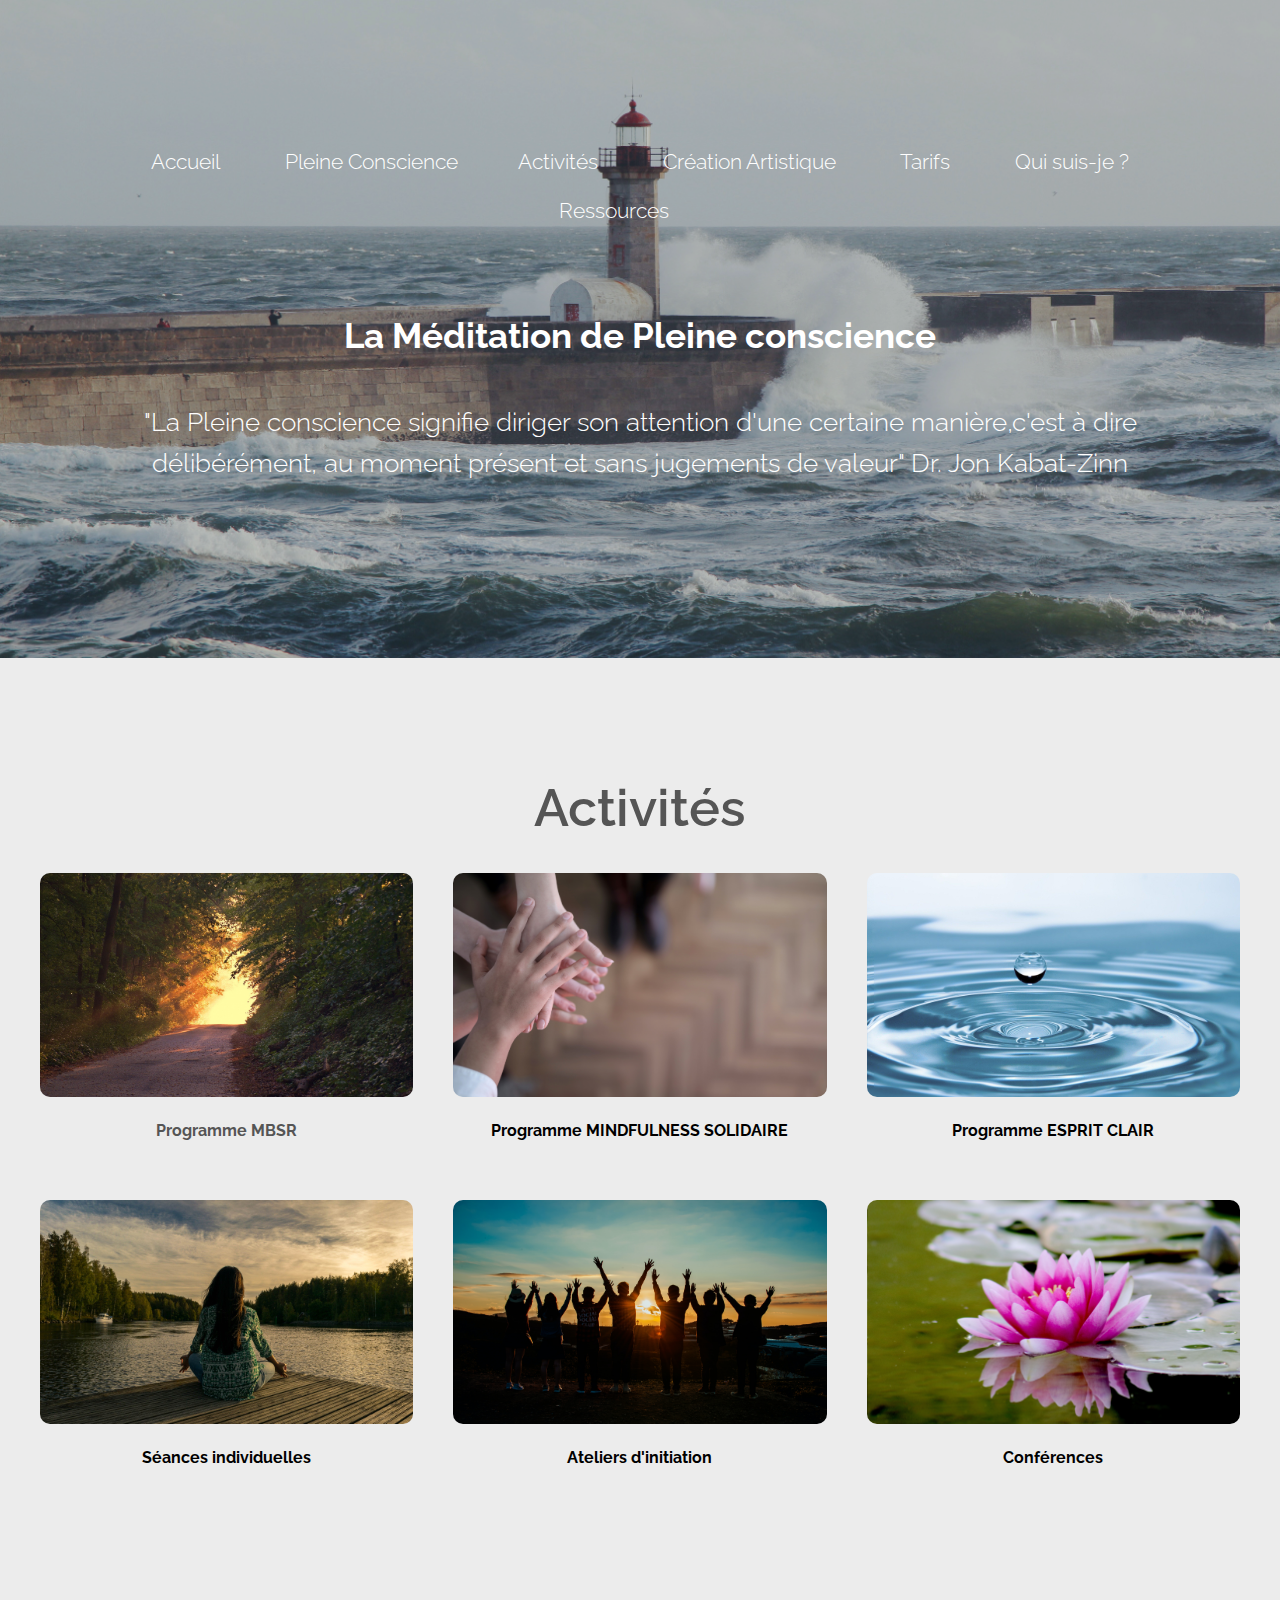
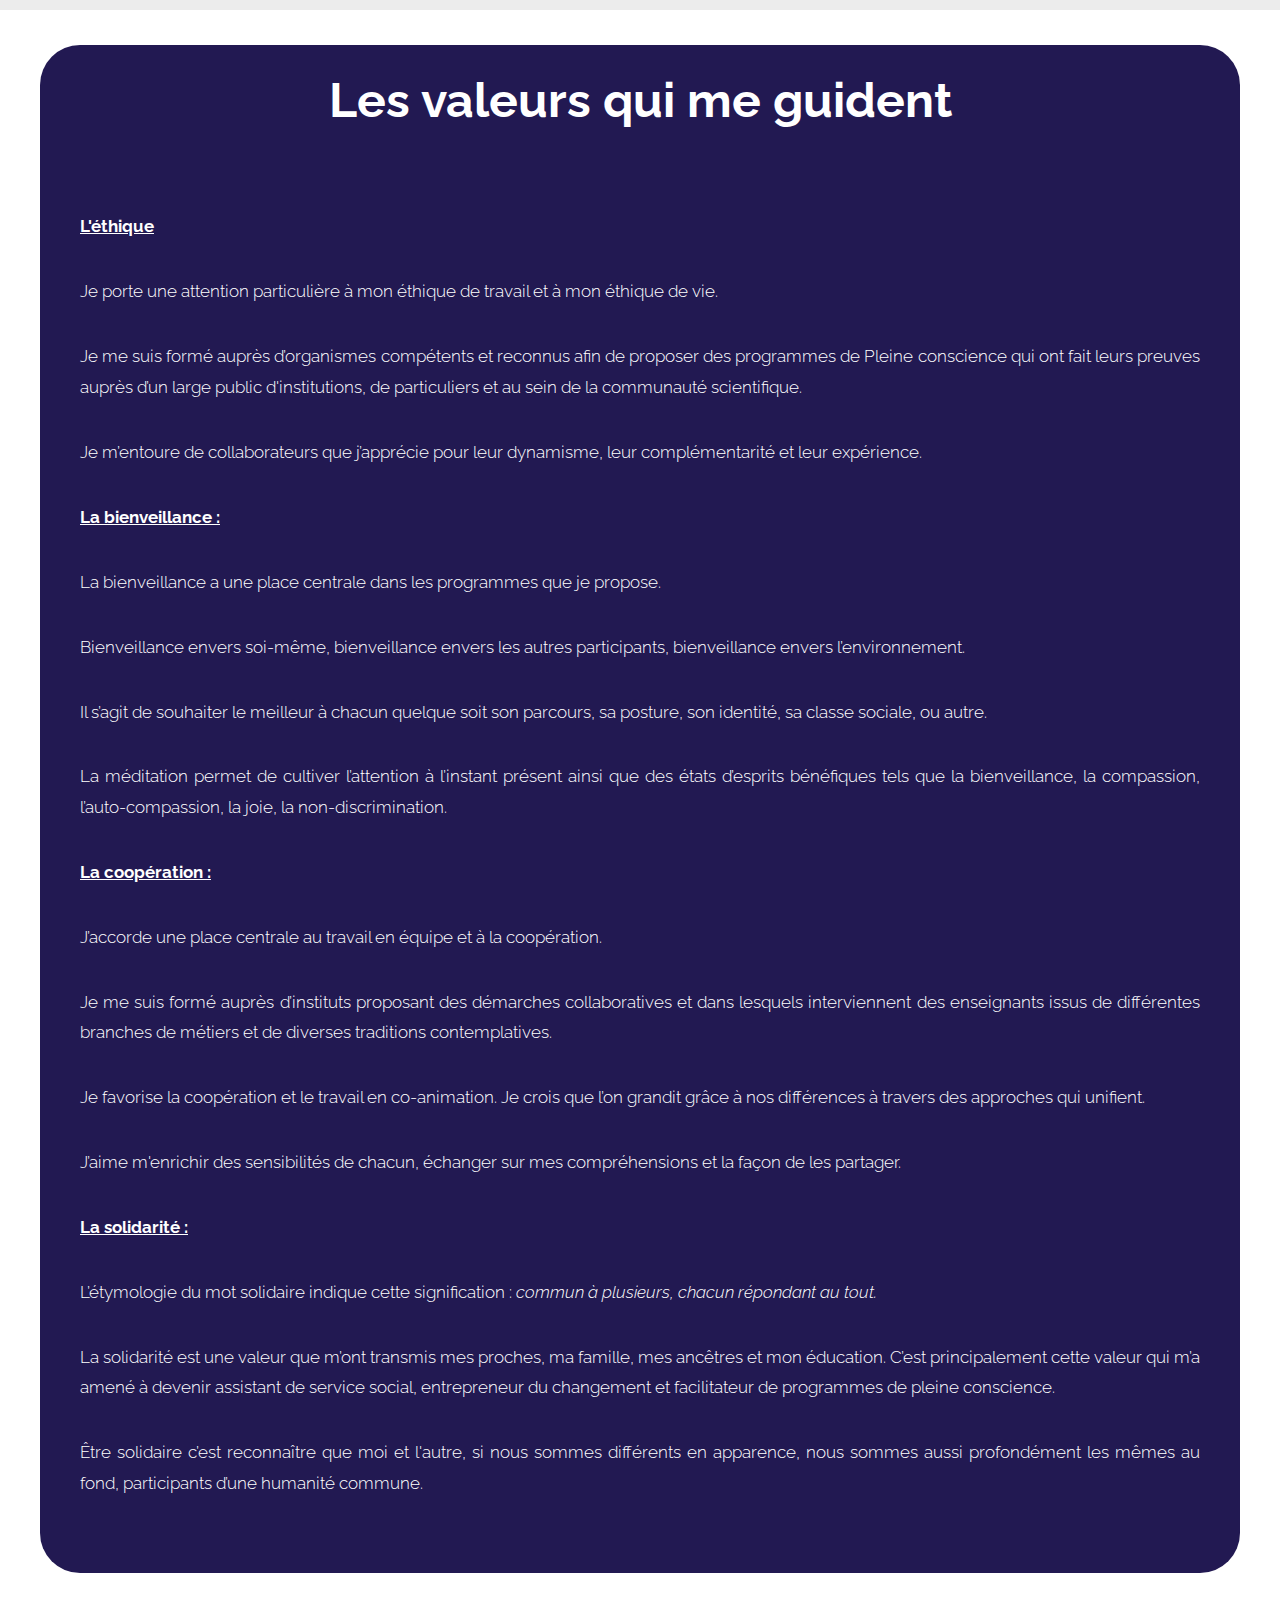
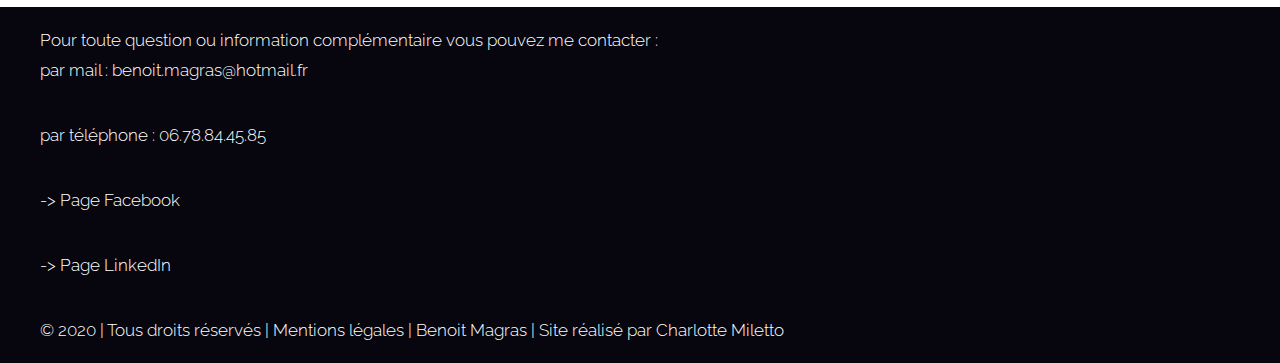
<file: index.html>
<!DOCTYPE HTML>

<html>

<head>
	<title>Benoit Magras - Accueil</title>
	<meta http-equiv="content-type" content="text/html; charset=utf-8" />
	<meta name="description" content="" />
	<!--[if lte IE 8]><script src="css/ie/html5shiv.js"></script><![endif]-->
	<link rel="stylesheet" href="css/skel.css" />
	<link rel="stylesheet" href="css/style.css" />
	<link rel="icon" href="./images/favicon.ico" />
	<link
    rel="stylesheet"
    href="https://cdnjs.cloudflare.com/ajax/libs/animate.css/4.1.1/animate.min.css"
    />


	<!--[if lte IE 8]><link rel="stylesheet" href="css/ie/v8.css" /><![endif]-->
</head>

<body class="homepage">

	<!-- Header -->
	<div id="header">
		<div class="container">

			<!-- Nav -->
			<nav id="nav">
				<ul>
					<li><a href="index.html">Accueil</a></li>

					<li><a href="pleineconscience.html">Pleine Conscience</a>
						<ul>
							<li><a href="pleineconscience.html#def">Définition</a></li>
							<li><a href="pleineconscience.html#racine">Les racines de la Pleine Conscience</a></li>
							<li><a href="pleineconscience.html#neuro">Pleine conscience et neurosciences</a></li>
							<li><a href="pleineconscience.html#bienfaits">Domaines d'applications et bienfaits de la
									Pleine Conscience</a></li>
						</ul>

					<li><a href="activités.html">Activités</a>
						<ul>
							<li><a href="activités.html#PrésentationGenerale">Présentation générale</a></li>
							<li><a href="activités.html#mbsr">MBSR</a></li>
							<li><a href="activités.html#mindfull">MINDFULNESS SOLIDAIRE </a></li>
							<li><a href="activités.html#espritclair">ESPRIT CLAIR</a></li>
							<li>
								<a href="activités.html#accompagnementindividuel">Accompagnements individuels</a>
							</li>
							<li><a href="activités.html#seanceinitiation">Ateliers d'initiation</a></li>
							<li><a href="activités.html#conference">Conférences</a></li>
						</ul>
					</li>
					<li><a href="creationartistique.html">Création Artistique</a></li>
					<li><a href="tarifs.html">Tarifs</a></li>
					<li><a href="quisuisje.html">Qui suis-je ?</a>
						<ul>
							<li><a href="quisuisje.html#BenoitMagras">Mon parcours</a></li>
							<li> <a href="quisuisje.html#ilsmefontconfiance">Ils me font confiance</a></li>
							<li><a href="quisuisje.html#temoignages">Témoignages des participants</a></li>
					</li>
				</ul>

				<li><a href="ressources.html">Ressources</a>
					<ul>
						<li><a href="ressources.html#EcolesEtFormations">Vidéos</a></li>
						<li><a href="ressources.html#lecture">Conseils de lecture</a></li>
						<li><a href="ressources.html#CentreFormation">Centre de formations</a></li>
						<li><a href="ressources.html#collaborateurs">Collègues et Collaborateurs</a></li>
						<li><a href="ressources.html#centreretraite">Centres de retraites de Méditation de Pleine
								Conscience</a>
						</li>
				</li>
				</ul>

				<li>
					</ul>
			</nav>



			<!-- Banner -->
			<div id="banner">
				<div class="container">
					<section>
						<header class="major">
							<h1>La Méditation de Pleine conscience</h1>
							<span class="byline"> "La Pleine conscience signifie diriger son attention d'une certaine
								manière,c'est à dire délibérément, au moment présent et sans jugements de valeur" Dr. Jon
								Kabat-Zinn </span>
						</header>

					</section>
				</div>
			</div>

		</div>
	</div>

	<!-- Featured -->
	<div class="wrapper style2 ">
		<section class="container">
			<header>
				<h2>Activités</h2>
			</header>
			<div class="row no-collapse-1" id="activites">
				<section class="4u ">
					<!-- <a href="activités.html#mbsr" class="image feature"> -->
						<div class="container_image" style="background-image:url('images/mbsr.jpg')">
						</div>
						<h2 onclick="location.replace('activités.html#mbsr');">Programme MBSR</h2>

					<!-- </a> -->
				</section>
				<section class="4u">
					<a href="activités.html#mindfull" class="image feature">
						<div class="container_image" style="background-image:url('images/mains.jpg')"></div>
						<h2>Programme MINDFULNESS SOLIDAIRE</h2>
						<a href="sitebenoit/sitebenoitmaster/Horizons/mesactivites.html">
						</a>

				</section>
				<section class="4u">
					<a href="activités.html#espritclair" class="image feature">
						<div class="container_image" style="background-image:url('images/espritclaireau.jpg')"></div>
						<h2>Programme ESPRIT CLAIR </h2>
					</a>

				</section>
				<section class="4u">
					<a href="activités.html#accompagnementindividuel" class="image feature">
						<div class="container_image" style="background-image:url('images/seanceindiv.jpg')"></div>
						<h2> Séances individuelles </h2>
					</a>

				</section>
				<section class="4u">
					<a href="activités.html#seanceinitiation" class="image feature">
						<div class="container_image" style="background-image:url('images/initia.jpg')"></div>
						<h2>Ateliers d'initiation </h2>
					</a>

				</section>
				<section class="4u">
					<a href="activités.html#conference" class="image feature">
						<div class="container_image" style="background-image:url('images/fleur.jpg')"></div>
						<h2>Conférences</h2>
					</a>

				</section>

			</div>
		</section>
	</div>



	<!-- Main -->
	<div id="main" class="wrapper style1">
		<section class="container">
			<div class="row">

				<!-- Content -->
				<div>
					<section>
						<ul class="style">
							<div id="mesvaleurs">
								<FONT size="12">
									<center>
										<p> <b> Les valeurs qui me guident 
									</center> </b> </p>
								</FONT>
								<p> <u> <b> L'éthique </b> </u> </p>
								<p> Je porte une attention particulière à mon éthique de travail et à mon éthique de
									vie. </p>


								<p> Je me suis formé auprès d’organismes compétents et reconnus afin de proposer des
									programmes
									de Pleine conscience qui ont fait leurs preuves auprès d’un large public
									d'institutions, de particuliers
									et au sein de la communauté scientifique. </p>
								<p> Je m’entoure de collaborateurs que
									j’apprécie pour leur dynamisme, leur complémentarité et leur expérience. </p>

								<p> <u> <b> La bienveillance : </b> </u> </p>

								<p> La bienveillance a une place centrale dans les programmes que je propose. </p>
								<p>Bienveillance envers soi-même, bienveillance envers les autres participants,
									bienveillance envers l’environnement. </p>
									<p>Il s’agit de souhaiter le meilleur à chacun quelque soit son parcours, sa posture, son identité, sa classe sociale, ou autre.  </p>
								<p>La méditation permet de cultiver l’attention à l’instant présent ainsi que des états d’esprits bénéfiques tels que la bienveillance, la compassion, l’auto-compassion, la joie, la non-discrimination. </p>
									<p> <u> <b> La coopération : </b> </u> </p>

								<p> J’accorde une place centrale au travail en équipe et à la coopération.
								<p> Je me suis formé auprès d’instituts proposant des démarches collaboratives et
									dans lesquels
									interviennent des enseignants issus de différentes branches de métiers et de
									diverses
									traditions contemplatives. </p>
								<p> Je favorise la coopération et le travail en co-animation. Je crois que l’on
									grandit grâce à nos différences à travers des approches qui unifient.
								<p> J’aime m'enrichir des sensibilités de chacun, échanger sur mes
									compréhensions et la façon de les partager. </p>

								<p> <u> <b> La solidarité : </b> </u> </p>
								<p> L’étymologie du mot solidaire indique cette signification : <em> commun à
										plusieurs, chacun
										répondant au tout. </em></p>
								<p> La solidarité est une valeur que m’ont transmis mes proches, ma famille, mes
									ancêtres et mon
									éducation. C’est principalement cette valeur qui m’a amené à devenir
									assistant de service social, entrepreneur du changement et facilitateur
									de programmes de pleine conscience. </p>
								<p> Être solidaire c’est reconnaître que moi et l'autre, si nous sommes
									différents en apparence,
									nous sommes aussi profondément les mêmes au fond, participants d’une
									humanité commune. </p>

							</div>


				</div>
		</section>
	</div>








	<div w3-include-html="./footer.html"></div>
	<!-- Footer -->
	<div id="footer">
		<div class="container">

			<!-- Lists -->
			<div class="row">
				<div class="8u">
					<section>
						Pour toute question ou information complémentaire vous pouvez me contacter :
						<p> par mail : benoit.magras@hotmail.fr </p>
						<p> par téléphone : 06.78.84.45.85 </p>


						<p> -> <a href="https://www.facebook.com/parcoeurs.meditation/"target="_blank">Page Facebook </a> </p>
						<p> -> <a
								href="https://fr.linkedin.com/in/beno%C3%AEt-magras-473809184"target="_blank">Page
								LinkedIn </a> </p>

						© 2020 | Tous droits réservés | <a href="mentionslegales.html">Mentions légales</a> |  Benoit Magras | Site réalisé par <a href="www.linkedin.com/in/charlotte-miletto"target="_blank">Charlotte Miletto</a>
						</ul>


					</section>
				</div>
			</div>
		</div>
	</div>

</body>

				<script src="js/jquery.dropotron.min.js"></script>
				<script src="js/skel.min.js"></script>
				<script src="js/init.js"></script>

</html>
</file>
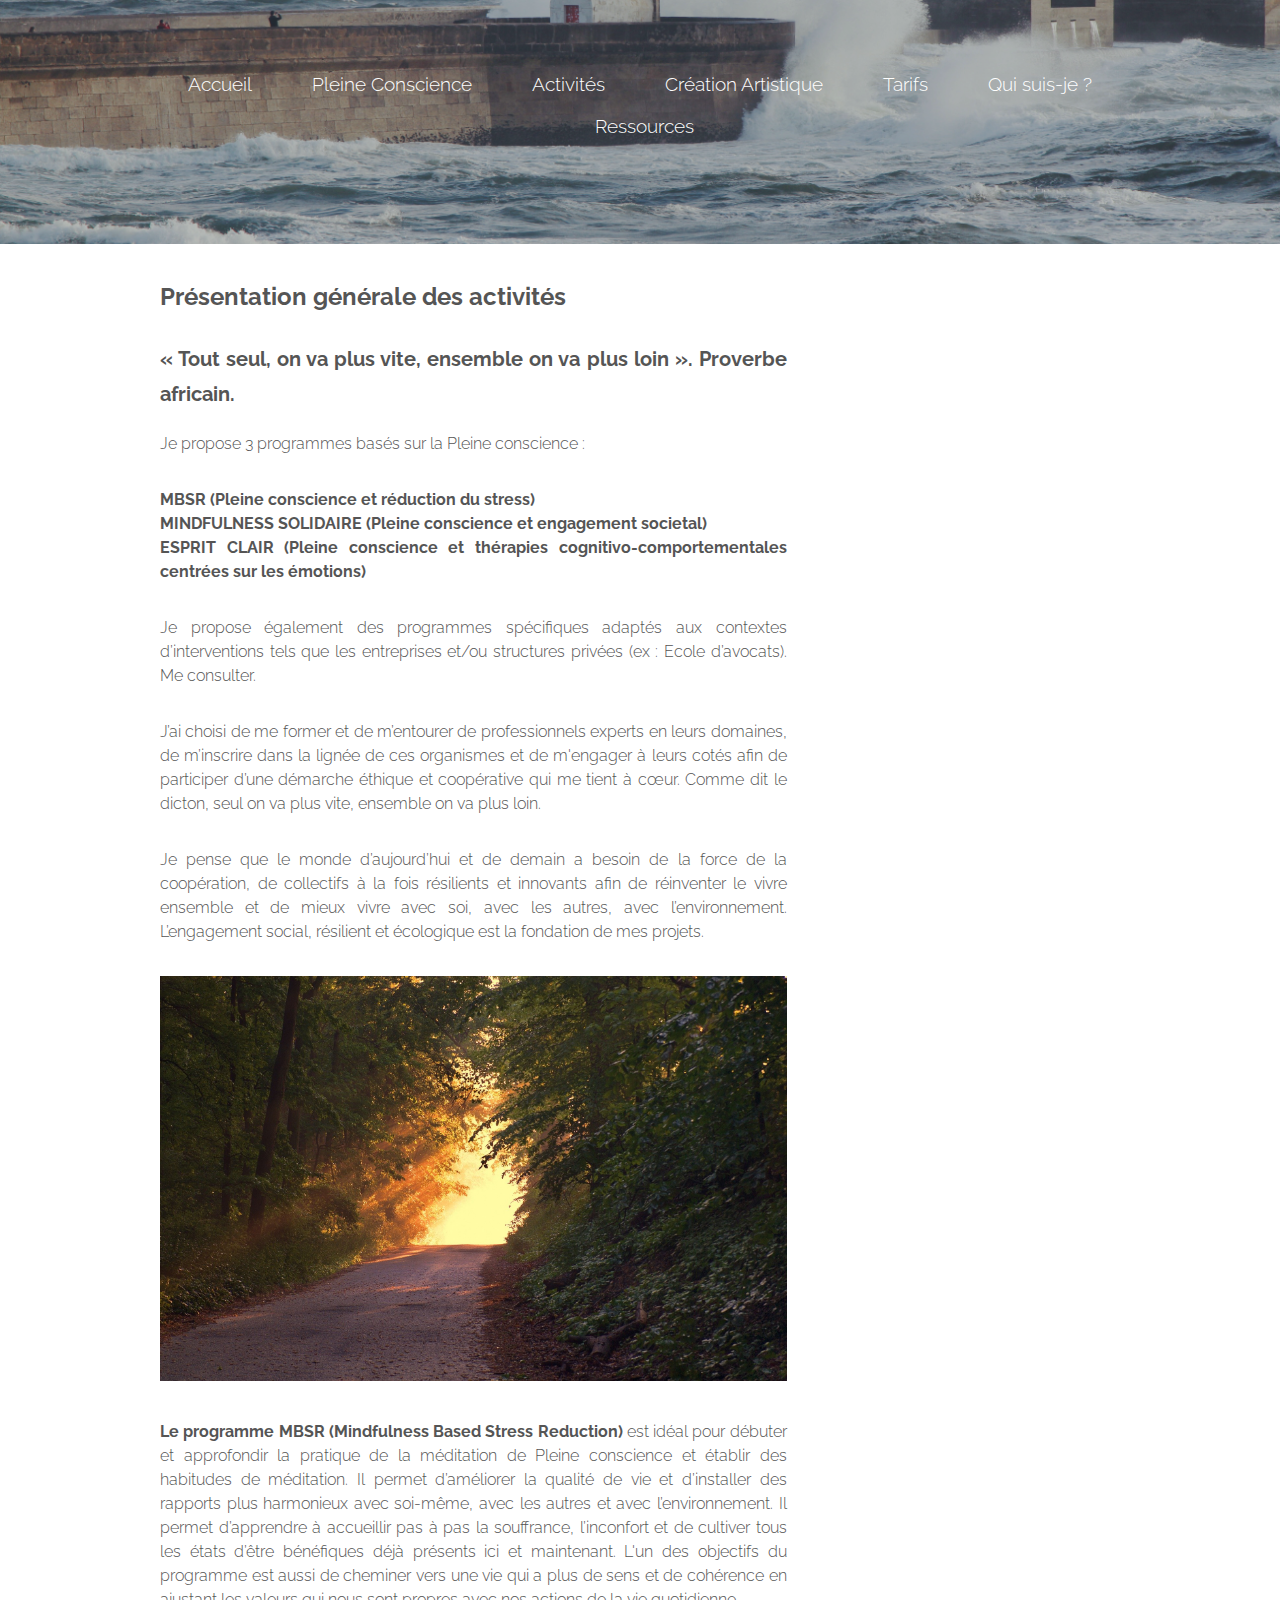
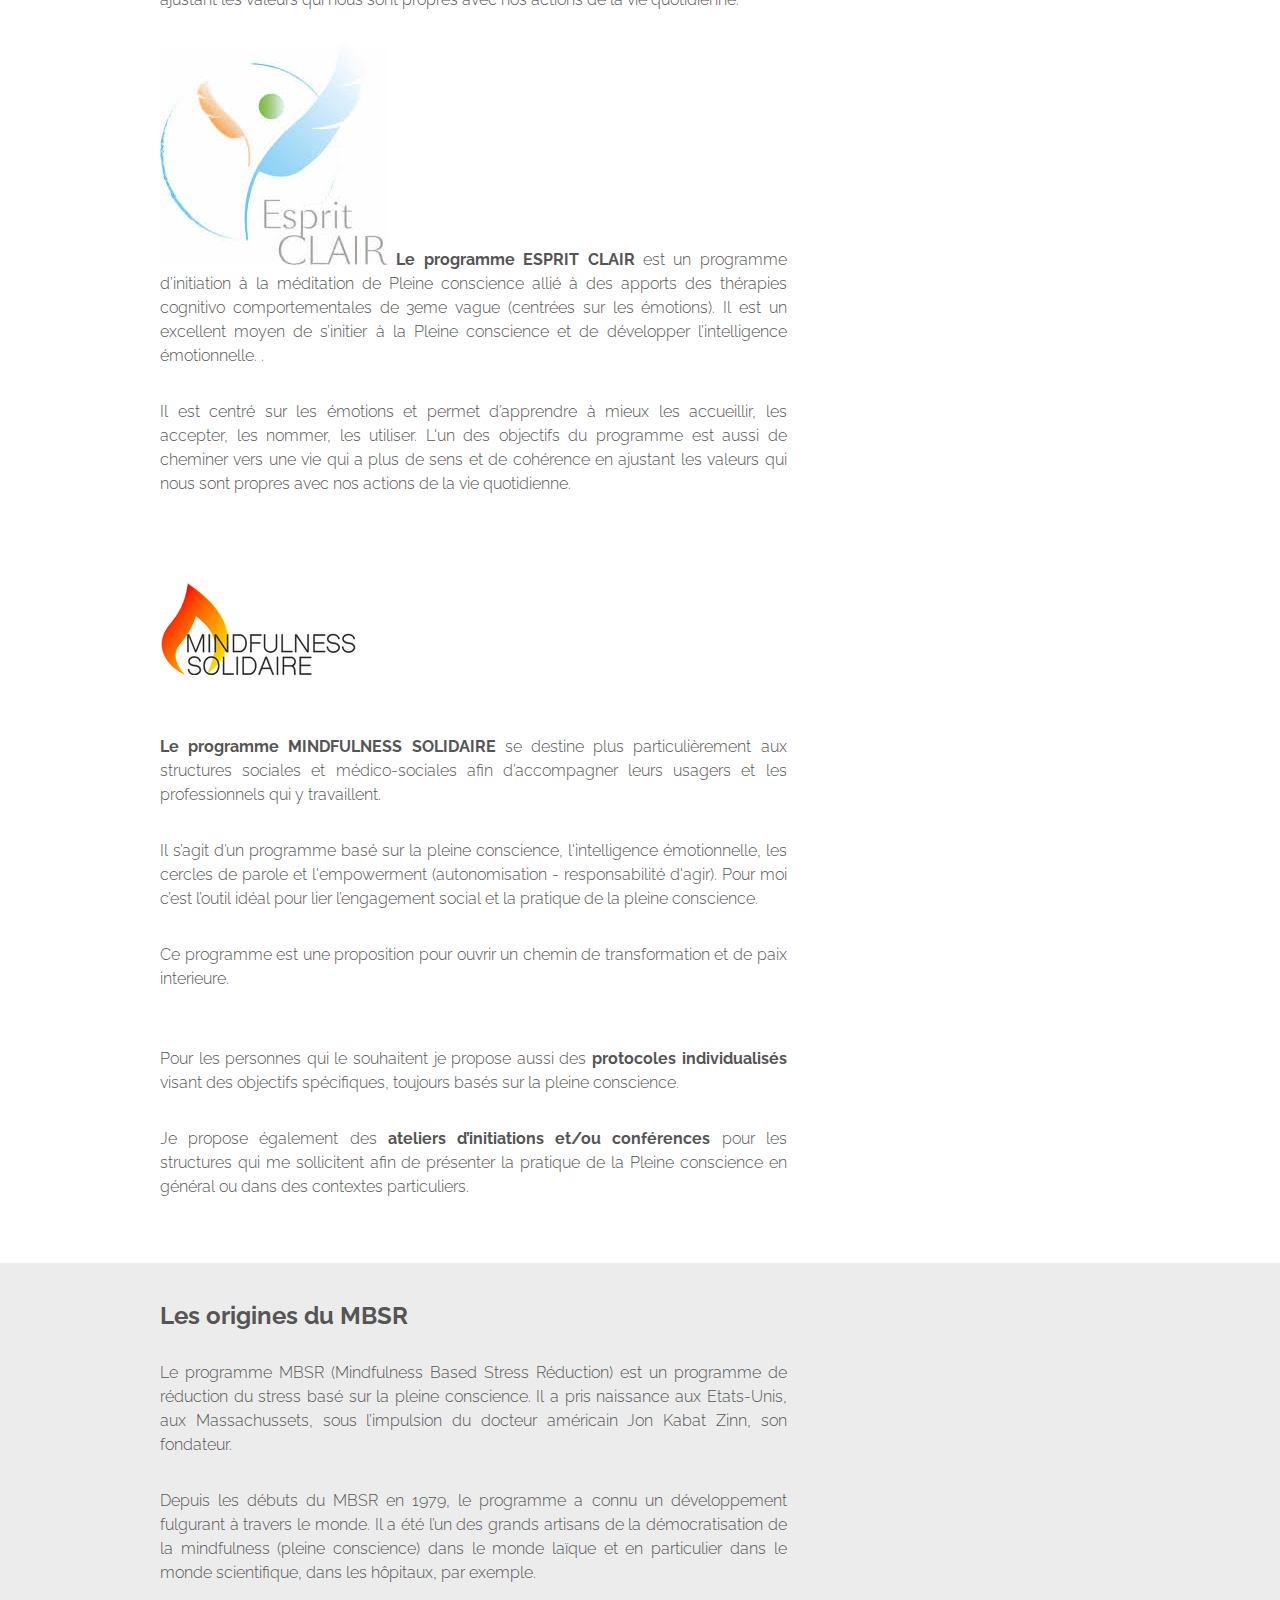
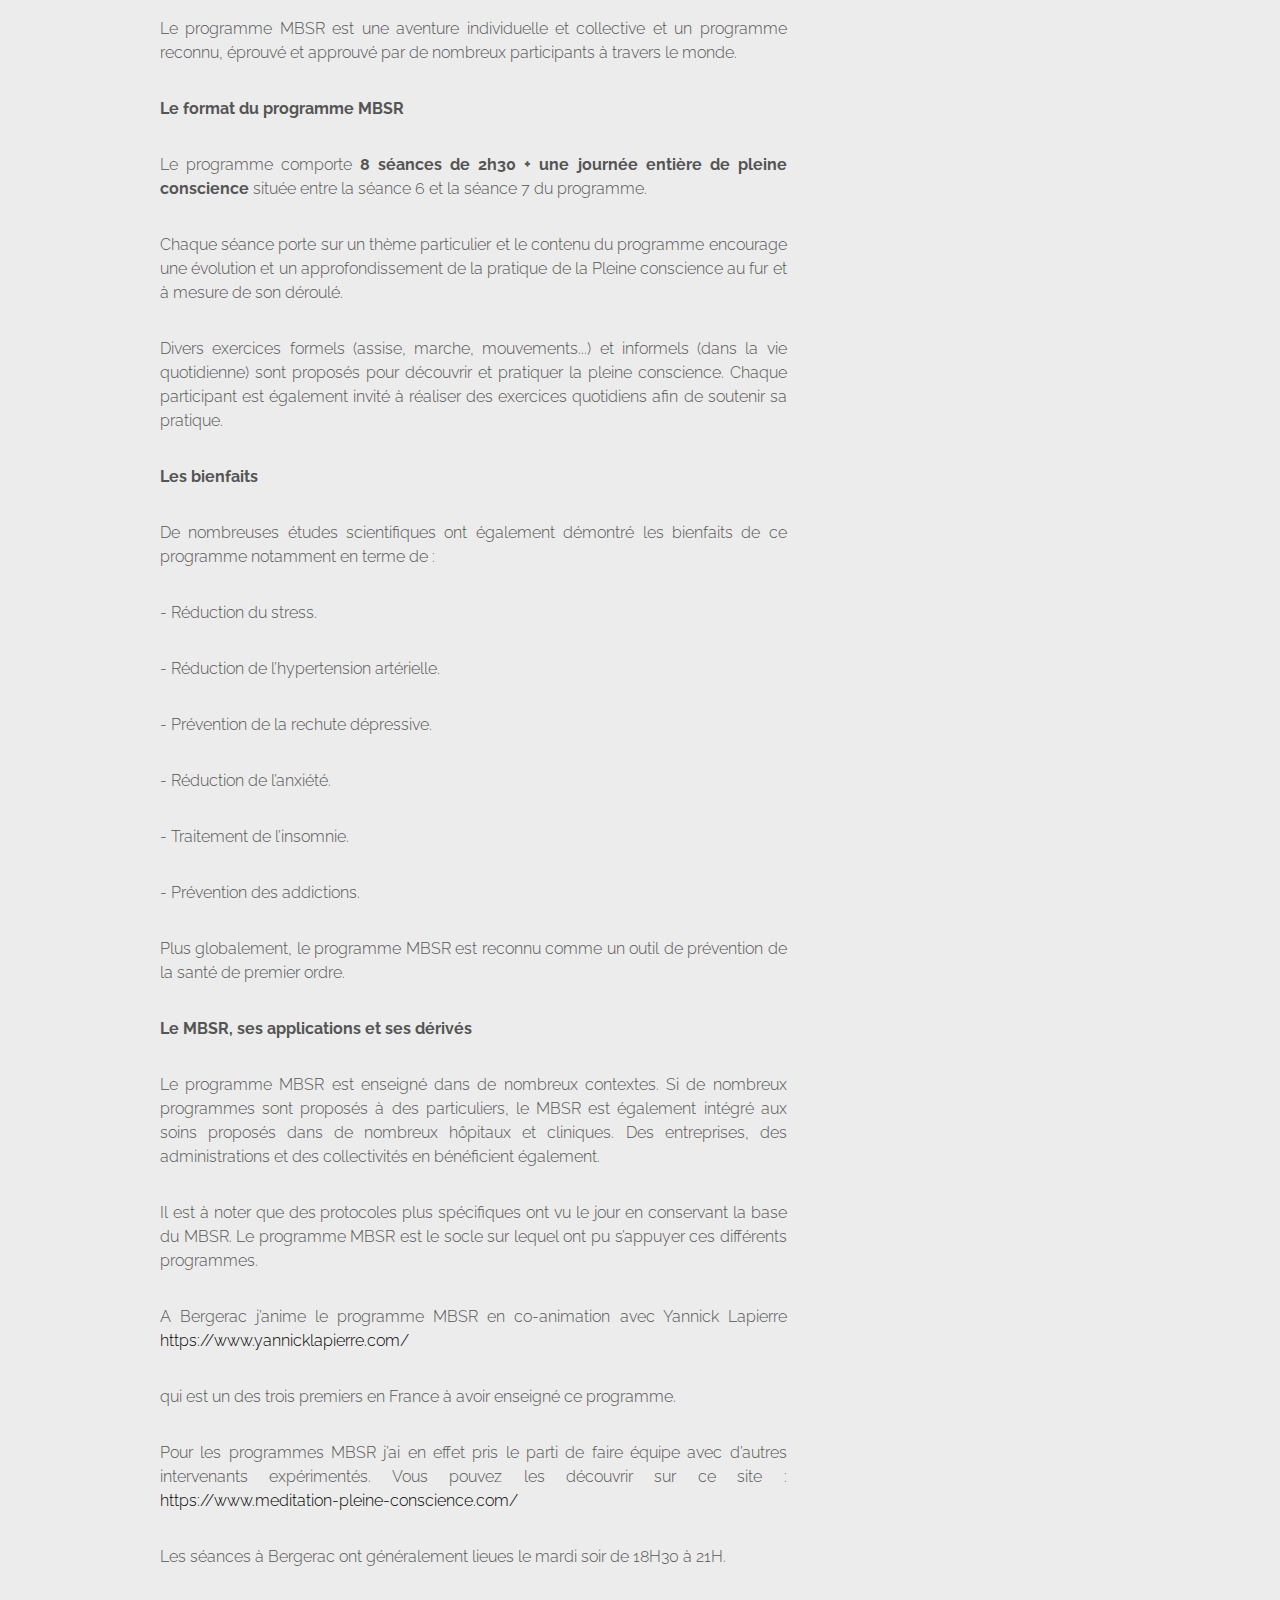
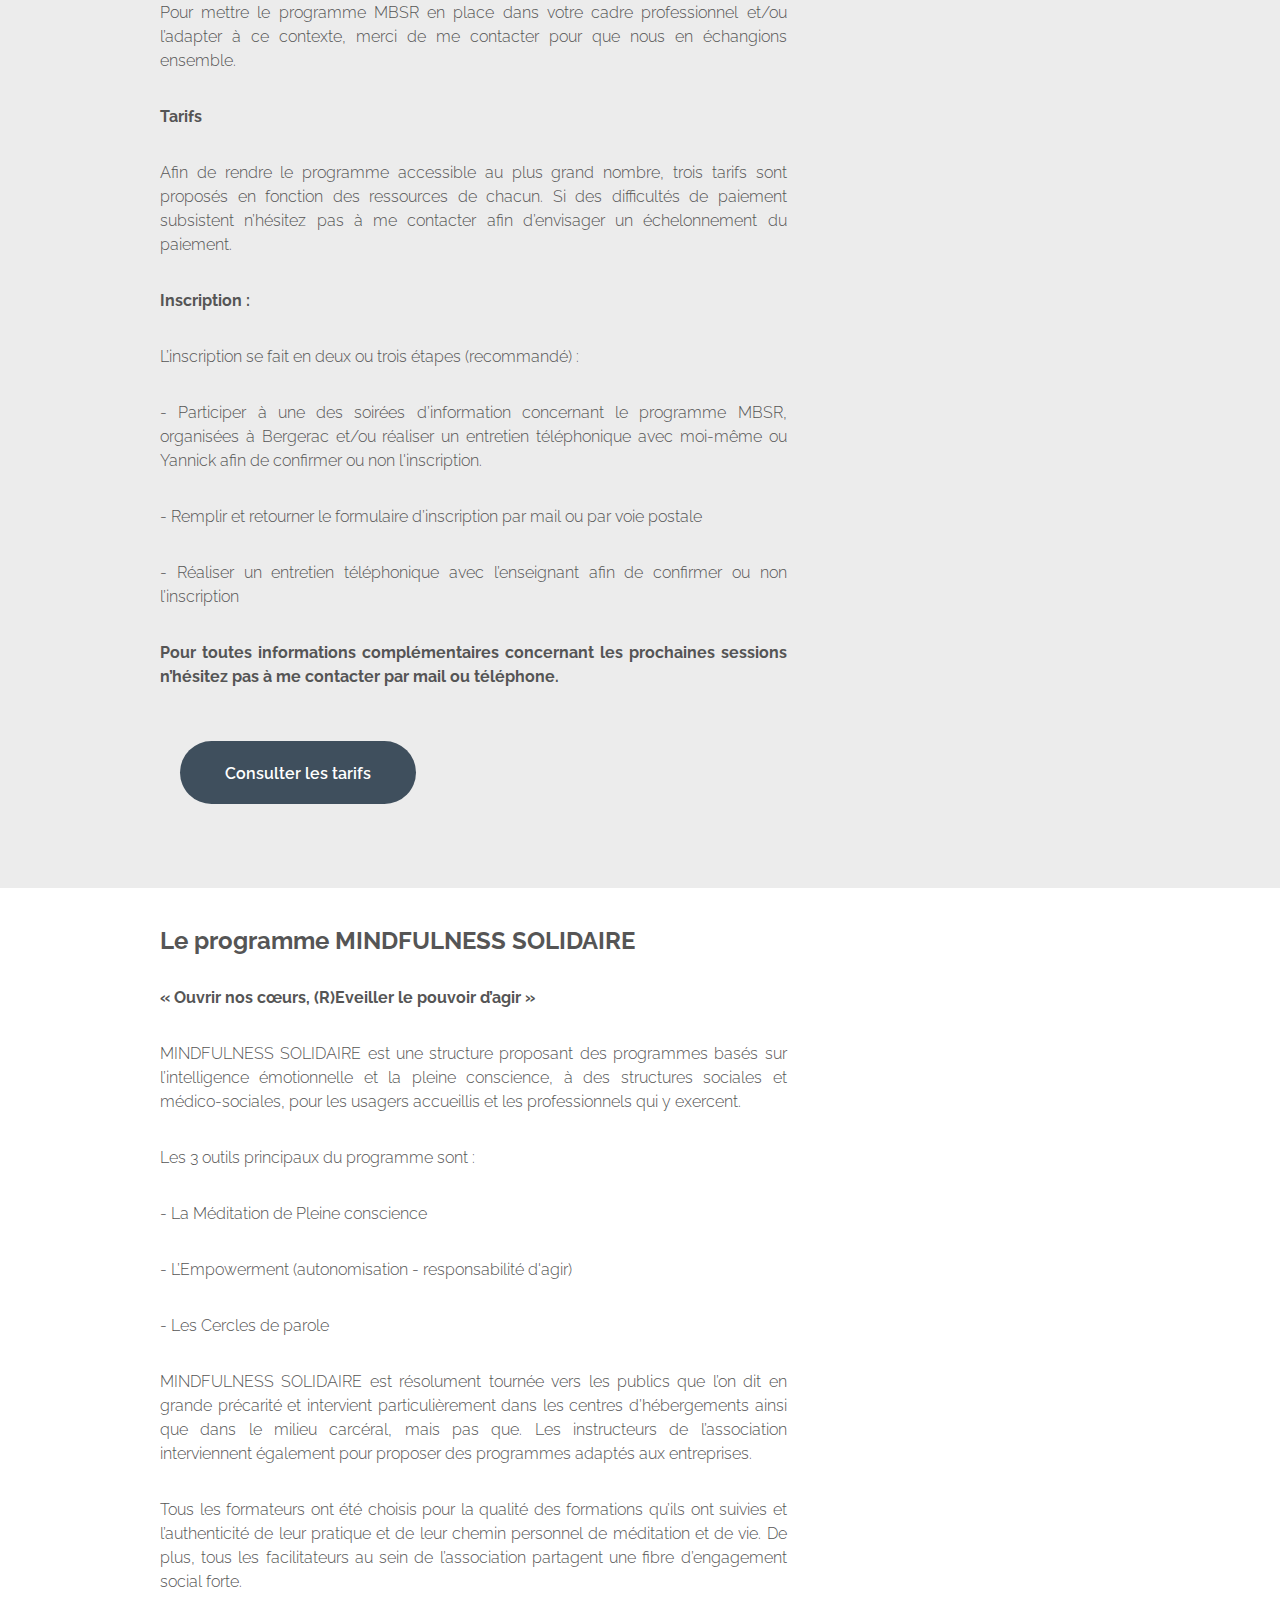
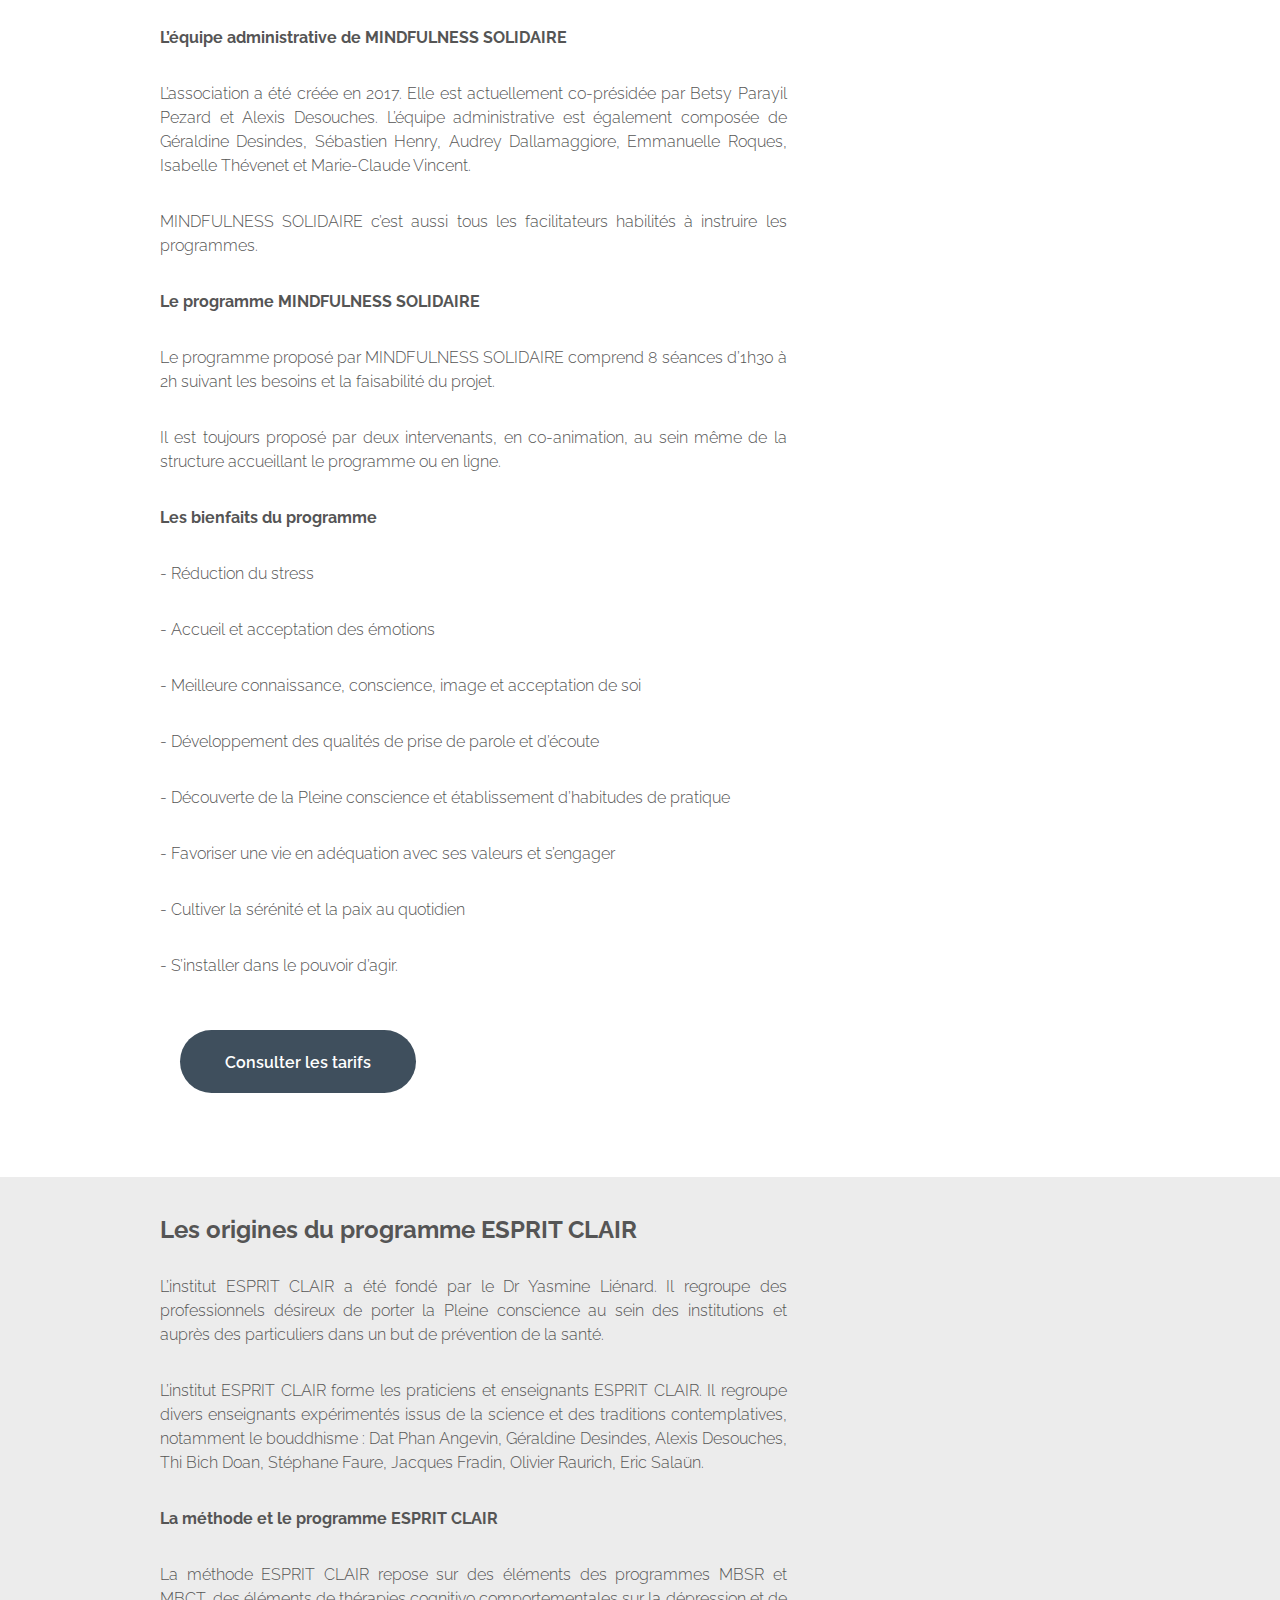
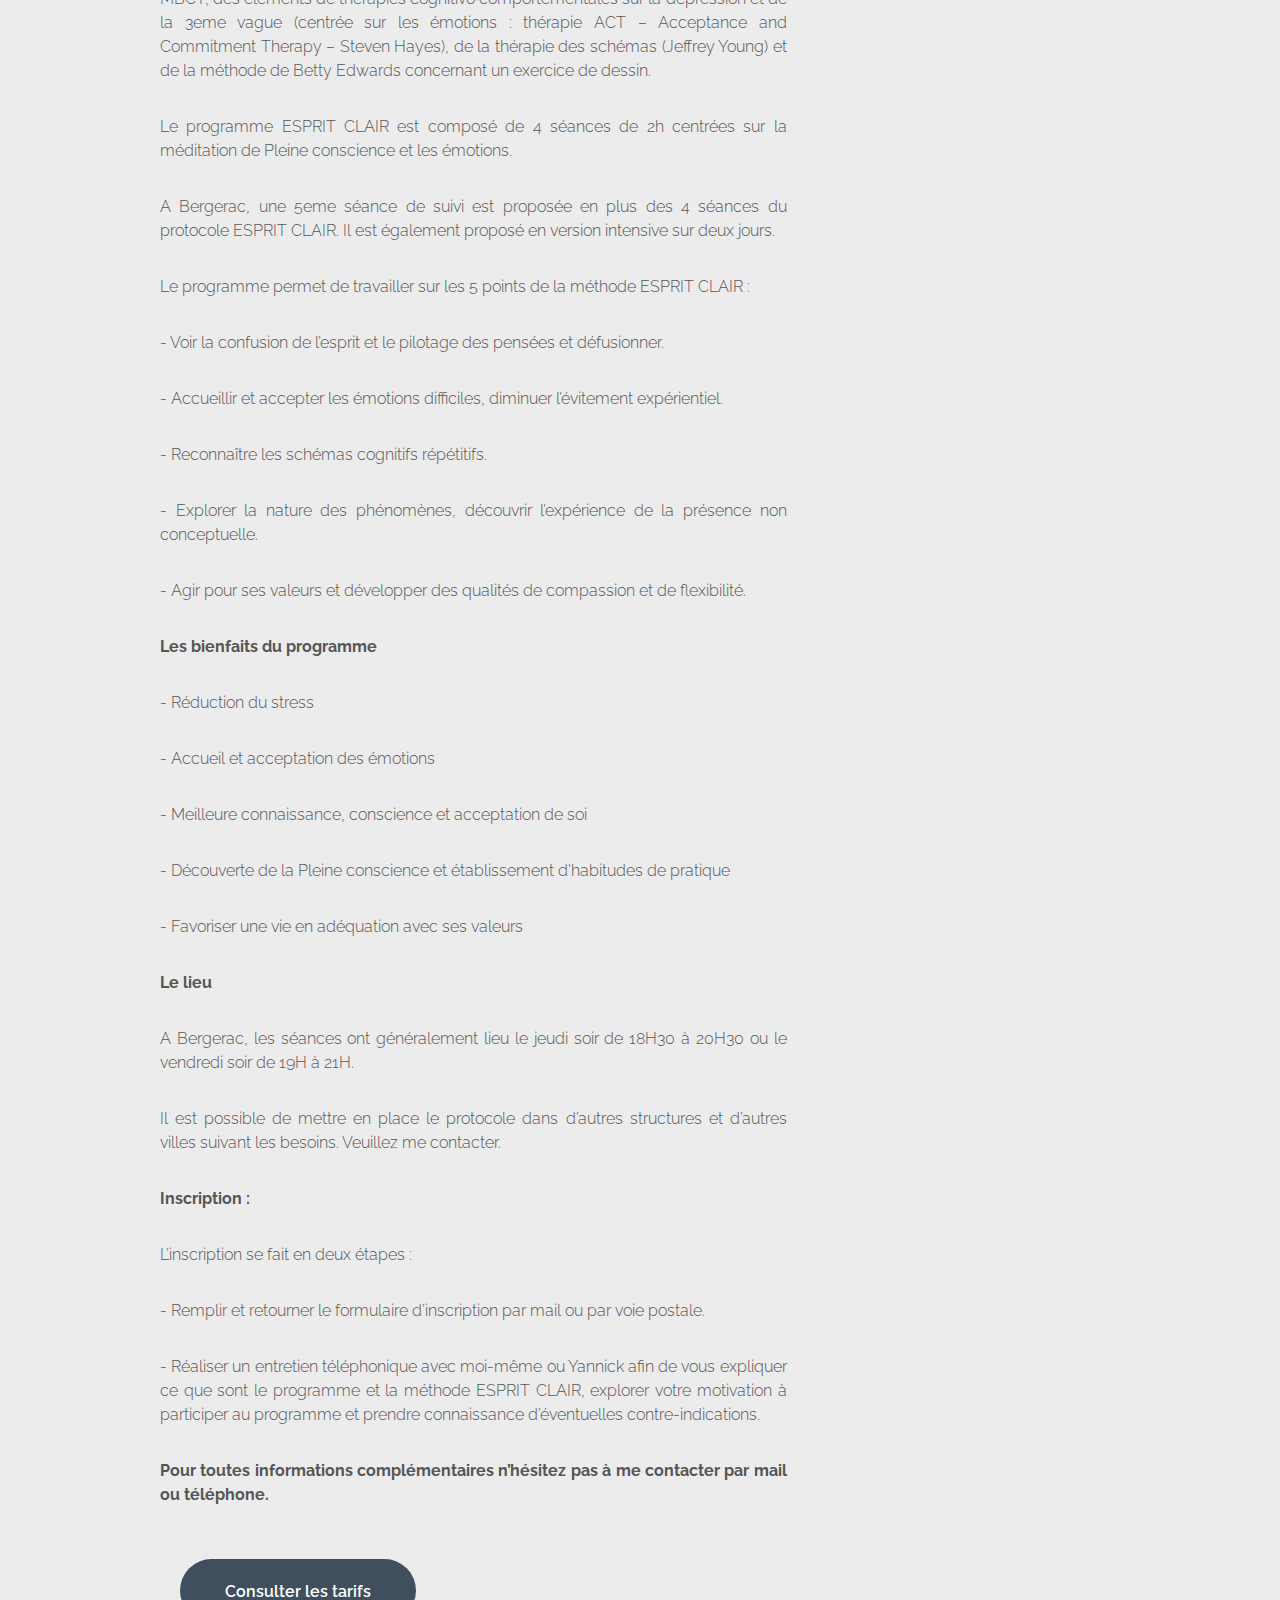
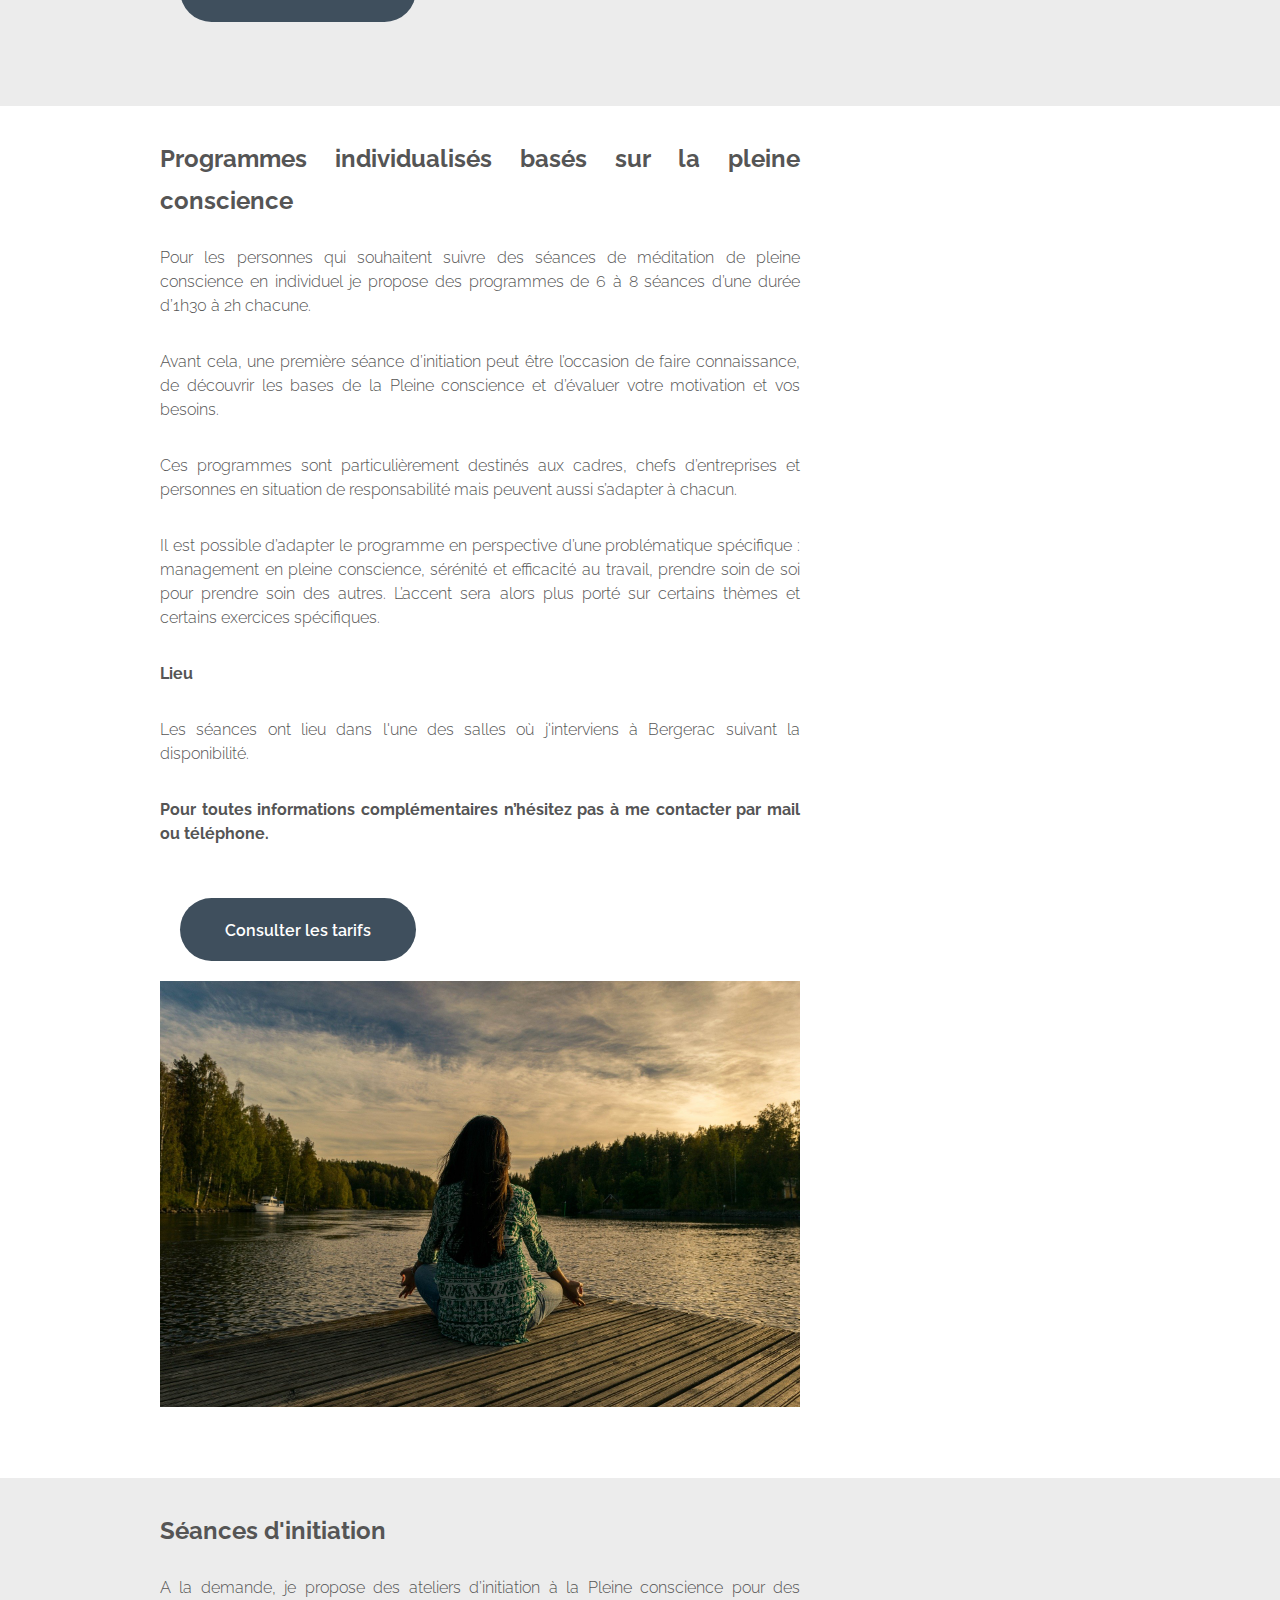
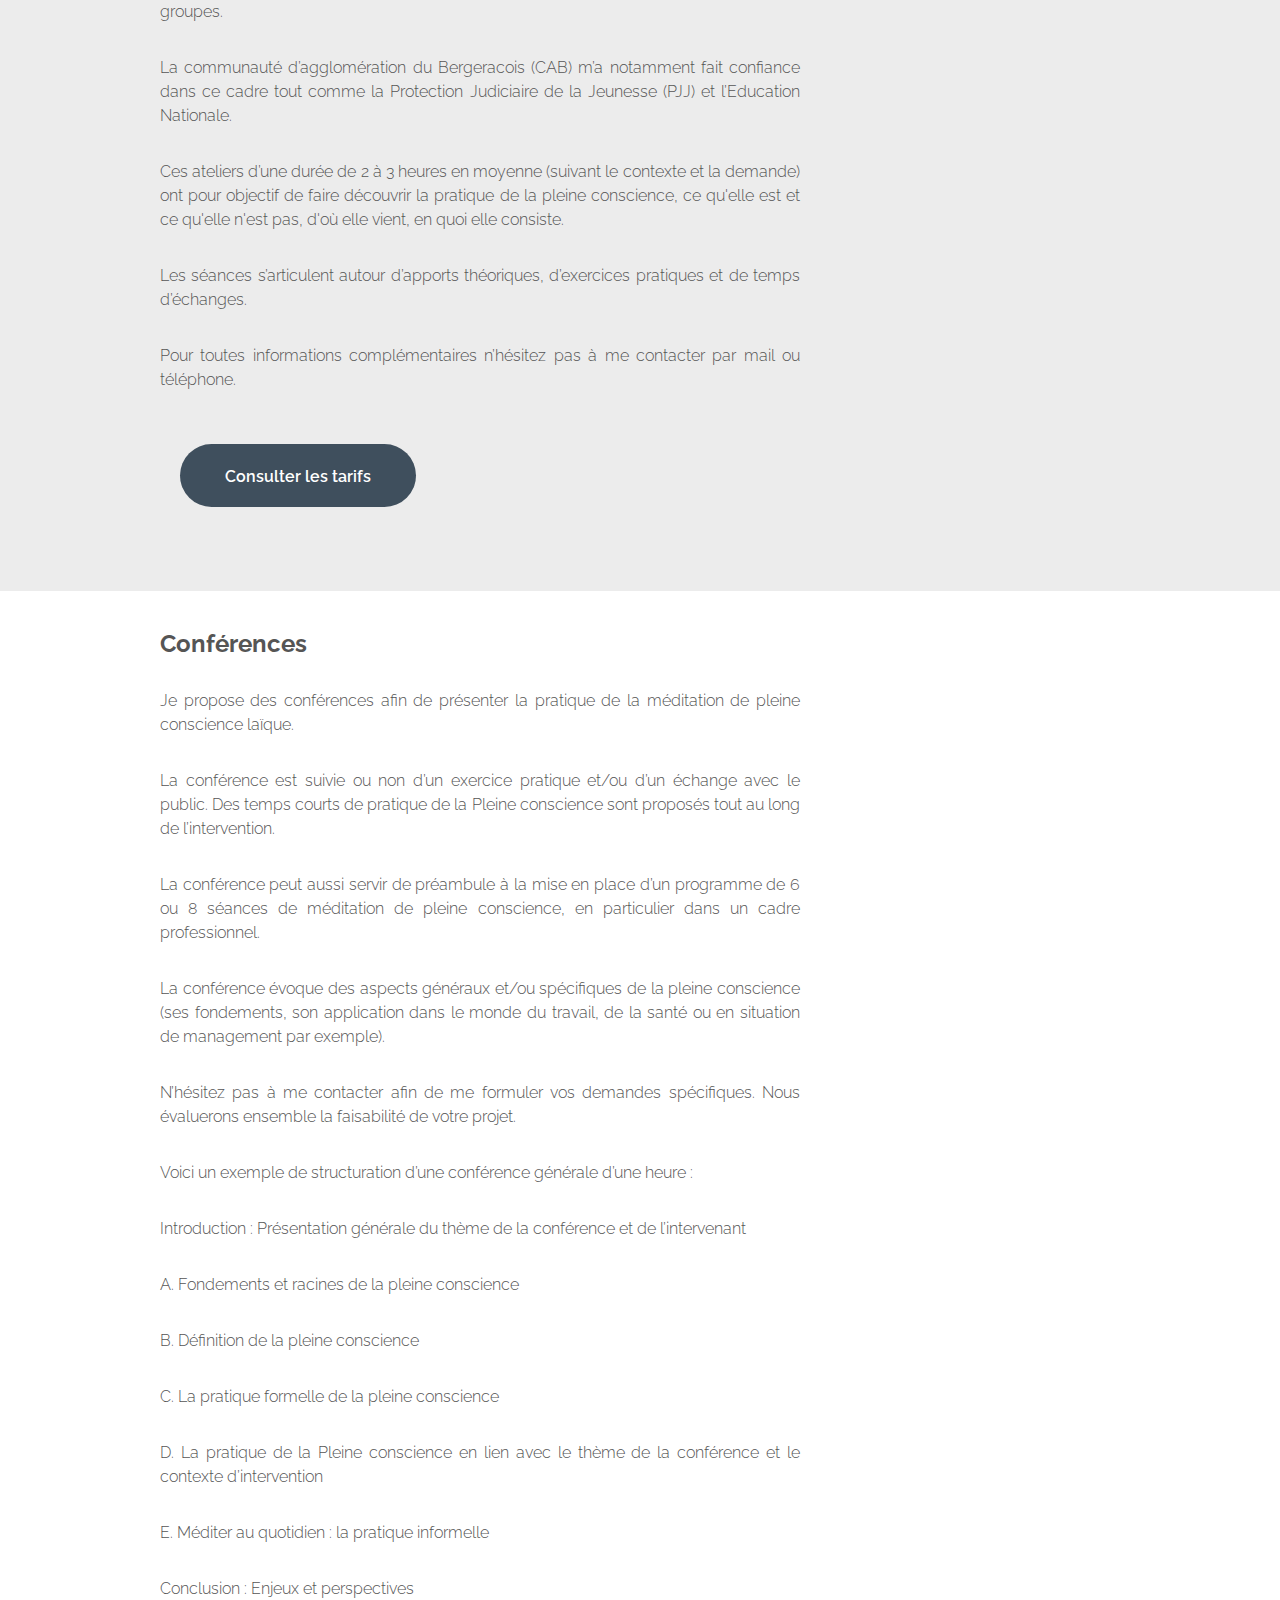
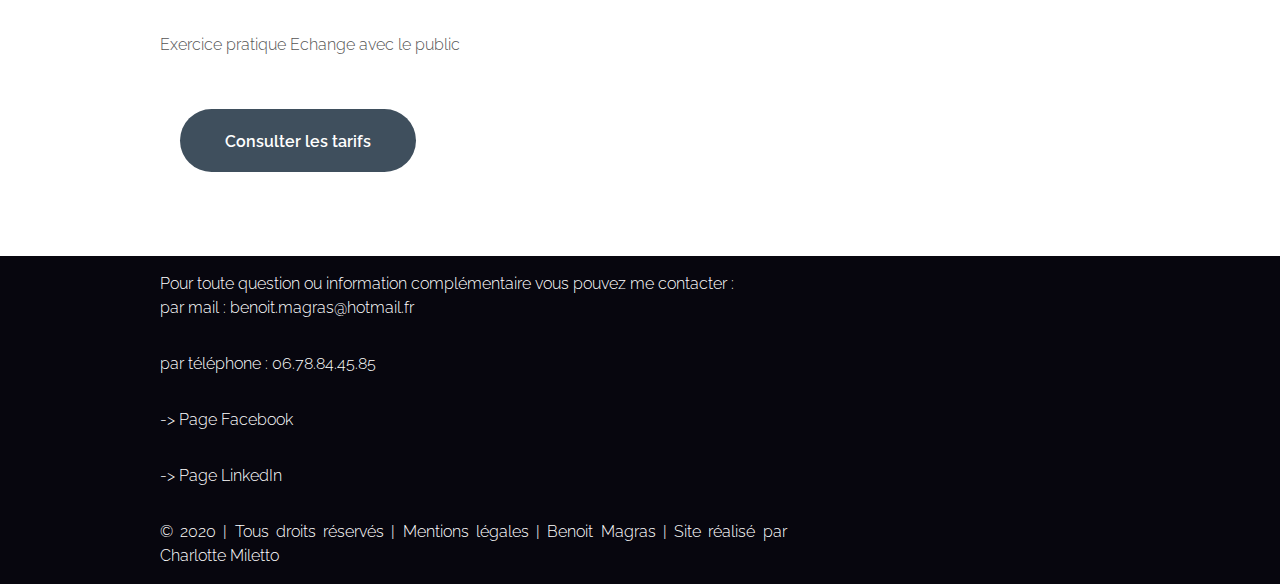
<file: activités.html>
<!DOCTYPE HTML>

<html>

<head>
	<title>Benoit Magras - Activités</title>
	<meta http-equiv="content-type" content="text/html; charset=utf-8" />
	<meta name="description" content="" />
	<link rel="stylesheet" href="css/skel.css" />
	<link rel="stylesheet" href="css/style.css" />

	<!--[if lte IE 8]><script src="css/ie/html5shiv.js"></script><![endif]-->

	<link rel="icon" href="./images/favicon.ico" />
	<link
    rel="stylesheet"
    href="https://cdnjs.cloudflare.com/ajax/libs/animate.css/4.1.1/animate.min.css"
    />

	<!--[if lte IE 8]><link rel="stylesheet" href="css/ie/v8.css" /><![endif]-->
</head>

<body class="mesactivites">
	<a id="button"></a>

	<!-- Header -->
	<div id="header">
		<div class="container">

			<!-- Nav -->
			<nav id="nav">
				<ul>
					<li>
						<a href="index.html">Accueil</a>
					</li>

					<li>
						<a href="pleineconscience.html">Pleine Conscience</a>
							<ul>
							<li><a href="pleineconscience.html#def">Définition</a></li>
							<li><a href="pleineconscience.html#racine">Les racines de la Pleine Conscience</a></li>
							<li><a href="pleineconscience.html#neuro">Pleine conscience et neurosciences</a></li>
							<li><a href="pleineconscience.html#bienfaits">Domaines d'applications et bienfaits de la
									Pleine Conscience</a></li>
						</ul>
					</li>
					<li>
						<a href="activités.html">Activités</a>
						<ul>
							<li><a href="activités.html#PrésentationGenerale">Présentation générale</a></li>
							<li><a href="activités.html#mbsr">MBSR</a></li>
							<li><a href="activités.html#mindfull">MINDFULNESS SOLIDAIRE</a></li>
							<li><a href="activités.html#espritclair">ESPRIT CLAIR</a></li>
							<li><a href="activités.html#accompagnementindividuel">Accompagnements individuels</a></li>
							<li><a href="activités.html#seanceinitiation">Ateliers d'initiation</a></li>
							<li><a href="activités.html#conference">Conférences</a></li>
						</ul>
					</li>
					<li>
						<a href="creationartistique.html">Création Artistique</a>
					</li>
					<li>
						<a href="tarifs.html">Tarifs</a>
					</li>
					<li>
						<a href="quisuisje.html">Qui suis-je ?</a>
						<ul>
							<li>
								<a href="quisuisje.html#BenoitMagras">Mon parcours</a>
							</li>
							<li>
								<a href="quisuisje.html#ilsmefontconfiance">Ils me font confiance</a>
							</li>
							<li>
								<a href="quisuisje.html#temoignages">Témoignages des participants</a>
							</li>
					</li>
					</li>
				</ul>

				<li>
					<a href="ressources.html">Ressources</a>
					<ul>
						<li>
							<a href="ressources.html#EcolesEtFormations">Vidéos</a>
						</li>
						<li>
							<a href="ressources.html#lecture">Conseils de lecture</a>
						</li>
						<li>
							<a href="ressources.html#CentreFormation">Centre de formations</a>
						</li>
						<li>
							<a href="ressources.html#collaborateurs">Collègues et Collaborateurs</a>
						</li>
						<li>
							<a href="ressources.html#centreretraite">Centres de retraites de Méditation de Pleine
								Conscience</a>
						</li>
				</li>
				</li>
				</ul>

			</nav>
			<!-- Logo -->
			<p></p>
			<p></p>
			<h>
		</div>
	</div>

	<section id="PrésentationGenerale" class="style1">

		<!-- Main -->
		<div id="main" class="wrapper style1 animate__animated animate__fadeInDown wrapper style1">
			<div class="container">
				<div class="row">

					<!-- Content -->
					<div id="content" class="8u skel-cell-important">
						<section>
							<header class>
								<span class="byline"></span>
							</header>
							<h2>
								Présentation générale des activités
							</h2>

							<h3>« Tout seul, on va plus vite, ensemble on va plus loin ». Proverbe africain. </h3>
							<p>Je propose 3 programmes basés sur la Pleine conscience : </p>
								<b>MBSR (Pleine conscience et réduction du stress) </b>  
								<br> <b>MINDFULNESS SOLIDAIRE (Pleine conscience et engagement societal) </b> 
								<br> <b>ESPRIT CLAIR (Pleine conscience et thérapies cognitivo-comportementales centrées sur les émotions)</b> 
								
							</p>
							<p>  
							Je propose également des programmes spécifiques adaptés aux contextes d’interventions tels que les entreprises et/ou structures privées (ex : Ecole d’avocats). Me consulter.
							</p>
							<p>
								J’ai choisi de me former et de m’entourer de professionnels experts en leurs domaines,
								de
								m’inscrire dans la lignée de ces organismes et de m'engager à leurs cotés afin de
								participer
								d’une démarche éthique et coopérative qui me tient à cœur. Comme dit le dicton, seul on
								va plus vite, ensemble on va plus loin.
							</p>


							<p>
								Je pense que le monde d’aujourd’hui et de demain a besoin de la force de la coopération,
								de
								collectifs à la fois résilients et innovants afin de réinventer le vivre ensemble et de
								mieux vivre avec soi, avec les autres, avec l’environnement. L’engagement social,
								résilient
								et écologique est la fondation de mes projets.
							</p>
							<img class="cvphoto" src="images/mbsr.jpg" alt="" /></p>
							<p>
								<b>
									Le programme MBSR (Mindfulness Based Stress Reduction)
								</b>
								est idéal pour débuter
								et
								approfondir la pratique de la méditation de Pleine conscience et établir des habitudes
								de méditation. Il
								permet d’améliorer la qualité de vie et d’installer des rapports plus harmonieux avec
								soi-même, avec les autres et avec l’environnement. Il permet d’apprendre à
								accueillir
								pas à pas la souffrance, l’inconfort et de cultiver tous les états d’être bénéfiques
								déjà
								présents ici et maintenant.
								L'un des objectifs du programme est aussi de cheminer vers une vie qui a plus de sens et de cohérence en ajustant les valeurs qui nous sont propres avec nos actions de la vie quotidienne.
							</p>

							<p>
								<img src="images/logoespclair.jpg" alt="" />
								<b>
									Le programme ESPRIT CLAIR
								</b>
								est un
								programme d’initiation à la méditation de Pleine conscience allié à des apports des
								thérapies cognitivo comportementales de 3eme vague (centrées sur les émotions). Il est
								un
								excellent moyen de s’initier à la Pleine conscience et de développer l’intelligence émotionnelle. .
							</p>

							<p>
								Il est centré sur les émotions et permet d’apprendre à mieux les accueillir, les
								accepter, les nommer,
								les utiliser. L'un des objectifs du programme est aussi de cheminer vers une vie qui a
								plus de sens et de cohérence en ajustant les valeurs qui nous sont propres avec nos
								actions de la vie quotidienne.
							</p>

							<img src="images/logoms.jpg" alt="" />
							<p>
								<b>
									Le programme MINDFULNESS SOLIDAIRE
								</b>
								se destine plus particulièrement aux
								structures
								sociales et médico-sociales afin d’accompagner leurs usagers et les professionnels qui y
								travaillent.
							</p>

							<p>
								Il s’agit d’un programme basé sur la pleine conscience, l'intelligence émotionnelle, les cercles de parole et l'empowerment (autonomisation - responsabilité d'agir).
								Pour moi c’est l’outil idéal pour lier l’engagement social et la pratique de
								la pleine conscience.
							</p>

							<p>
								Ce programme est une proposition pour ouvrir un chemin de transformation et de paix
								interieure.
							</p>
<br>
							<p>
								Pour les personnes qui le souhaitent je propose aussi des
								<b>
									protocoles individualisés
								</b>
								visant des objectifs spécifiques, toujours basés sur la pleine conscience.
							</p>

							Je propose également des
							<b>
								ateliers d’initiations et/ou conférences
							</b>
							pour les
							structures
							qui me sollicitent afin de présenter la pratique de la Pleine conscience en général ou dans
							des
							contextes particuliers.</p>
						</section>
					</div>

				</div>
			</div>
		</div>
</body>

</html>
</section>
<script src="https://code.jquery.com/jquery-3.5.0.js"></script>
<script>
		
		var url = window.location.href; // Je récupère l'url actuel
		var rec = "";
		var i = 0;
		var myLoc = document.getElementById('mbsr'); // Je récupère l'objet qui à l'id 'mbrs'
		var x = myLoc.offset(); // Je récupère la position de mon bloc (c'est ca qui bug, probleme de librairie maybe ? )
		x = x.top; // je récupère la différence de pixel entre le TOP de ma page et le TOP de ma div 'mbrs'


		while (i < url.length && url[i] != '#') { // J'incrémente ma variable i jusqu'au caractère '#'
			i++;
		}

		while (i < url.length) { // Je recupère tous les caratères du # jusqu'à la fin et le stock dans ma variable rec
			rec += url[i];
			i++;
		}

		if (rec == "#mbsr") // Je check si la valeur que j'ai récupéré correspond bien à 'mbsr'
			window.scrollTo(0, x); // Je scroll du TOP de ma page jusqu'au TOP de la div 'mbsr'

</script>
<section>
	<!-- Main -->
	<div id="main" class="wrapper style2">
		<div id="mbsr" class="container">
			<div class="row">


				<!-- Content -->
				<div id="content" class="8u skel-cell-important">
					<section>
						<h2>
							Les origines du MBSR
						</h2>

						<p>
							Le programme MBSR (Mindfulness Based Stress Réduction) est un programme de réduction du
							stress basé sur la pleine conscience. Il a pris naissance aux Etats-Unis, aux
							Massachussets, sous l’impulsion du docteur américain Jon Kabat Zinn, son fondateur.
						</p>
						<p>
							Depuis les débuts du MBSR en 1979, le programme a connu un développement fulgurant à
							travers le monde. Il a été l’un des grands artisans de la démocratisation de la
							mindfulness (pleine conscience) dans le monde laïque et en particulier dans le monde
							scientifique, dans les hôpitaux, par exemple.
						</p>

						<p>
							Le programme MBSR est une aventure individuelle et collective et un programme reconnu,
							éprouvé et approuvé par de nombreux participants à travers le monde.
						</p>

						<p>
							<b>
								Le format du programme MBSR</p>
						</p>
						</b>

						<p>
							Le programme comporte
							<b>
								8 séances de 2h30 + une journée entière de pleine conscience
							</b>
							située entre la séance 6 et la séance 7 du programme.
						</p>
						<p>
							Chaque séance porte sur un thème particulier et le contenu du programme encourage une
							évolution et un approfondissement de la pratique de la Pleine conscience au fur et à
							mesure de son déroulé.
						</p>
						<p>
							Divers exercices formels (assise, marche, mouvements...) et informels (dans la vie
							quotidienne) sont proposés pour découvrir et pratiquer la pleine conscience. Chaque
							participant est également invité à réaliser des exercices quotidiens afin de soutenir sa
							pratique.
						</p>

						<b>
							<p>
								Les bienfaits
							</p>
						</b>

						<p>De nombreuses études scientifiques ont également démontré les bienfaits de ce programme
							notamment en terme de :
						</p>

						<p>- Réduction du stress.
						</p>
						<p>- Réduction de l’hypertension artérielle.
						</p>
						<p>
							- Prévention de la rechute dépressive.
						</p>
						<p>- Réduction de l’anxiété.
						</p>
						<p>- Traitement de l’insomnie.
						</p>
						<p>- Prévention des addictions.
						</p>
						<p>
							Plus globalement, le programme MBSR est reconnu comme un outil de
							prévention de la santé de premier ordre.
						</p>

						<p>
							<b>
								Le MBSR, ses applications et ses dérivés
							</b>
						</p>

						<p>
							Le programme MBSR est enseigné dans de nombreux contextes. Si de
							nombreux programmes sont proposés à des particuliers, le MBSR est
							également intégré aux soins proposés dans de nombreux hôpitaux et
							cliniques. Des entreprises, des administrations et des collectivités
							en bénéficient également.
						</p>

						<p>
							Il est à noter que des protocoles plus spécifiques ont vu le jour en
							conservant la base du MBSR. Le programme MBSR est le socle sur lequel ont pu s’appuyer ces différents programmes.
						</p>

						<p>
							A Bergerac j’anime le programme MBSR en
							co-animation avec Yannick Lapierre <a
								href="https://www.yannicklapierre.com/">https://www.yannicklapierre.com/</a>
						</p> qui est un des trois premiers en France à avoir enseigné ce programme.
						</p>
						<p>
							Pour les programmes MBSR j’ai en effet pris le
							parti de faire équipe avec d’autres intervenants
							expérimentés. Vous pouvez les découvrir sur ce
							site : <a href="https://www.meditation-pleine-conscience.com/">https://www.meditation-pleine-conscience.com/</a>
						</p>




						<p>
							Les séances à Bergerac ont généralement lieues
							le mardi soir de 18H30 à 21H.
						</p>

						<p>
							Pour mettre le programme MBSR en place dans
							votre cadre professionnel et/ou l’adapter à ce
							contexte, merci de me contacter pour que nous
							en échangions ensemble.
						</p>

						<p>
							<b>
								Tarifs
							</b>
						</p>
						<p>
							Afin de rendre le programme accessible au plus
							grand nombre, trois tarifs sont proposés en
							fonction des ressources de chacun. Si des
							difficultés de paiement subsistent n’hésitez pas
							à me contacter afin d’envisager un échelonnement
							du paiement.
						</p>

						<p>
							<b>
								Inscription :
							</b>
						</p>

						<p>
							L’inscription se fait en deux ou trois étapes
							(recommandé) :
						</p>
						<p>- Participer à une des soirées d’information
							concernant le programme MBSR, organisées à
							Bergerac et/ou réaliser un entretien téléphonique avec moi-même ou Yannick afin de confirmer ou non l'inscription.
						</p>
						<p>- Remplir et retourner le formulaire
							d’inscription par mail ou par voie postale
						</p>
						<p>- Réaliser un entretien téléphonique
							avec l’enseignant afin de confirmer ou
							non l’inscription
						</p>
						<p>
							<b>
								Pour toutes informations
								complémentaires concernant les
								prochaines sessions n’hésitez
								pas à me contacter par mail ou
								téléphone.
							</b>
						</p>


						<div class="button">
							<a href="tarifs.html">
								Consulter les
								tarifs
							</a>
						</div>

						</p>

					</section>
				</div>

			</div>
		</div>
	</div>
</section>
<section id="mindfull">
	<!-- Main -->
	<div id="main" class="wrapper style1">
		<div class="container">
			<div class="row">


				<!-- Content -->
				<div id="content" class="8u skel-cell-important">
					<section>
						<h2>Le programme MINDFULNESS SOLIDAIRE
						</h2>
						<p> <b> « Ouvrir nos cœurs, (R)Eveiller le pouvoir d’agir »  </b> </p>
						<p>
							MINDFULNESS SOLIDAIRE est une structure proposant des programmes
							basés sur l’intelligence émotionnelle et la pleine conscience, à des structures sociales
							et médico-sociales, pour les usagers accueillis et les professionnels qui y exercent.
						</p>
						<p>
							Les 3 outils principaux du programme sont :
						</p>
						<p>- La Méditation de Pleine conscience</p>
						<p>- L’Empowerment (autonomisation - responsabilité d'agir)</p>
						<p>- Les Cercles de parole
						</p>

						<p>
							MINDFULNESS SOLIDAIRE est résolument tournée vers les publics que l’on dit en
							grande précarité et intervient particulièrement dans les centres d’hébergements
							ainsi que dans le milieu carcéral, mais pas que. Les instructeurs de
							l’association interviennent également pour proposer des programmes adaptés aux
							entreprises.
						</p>
						<p>
							Tous les formateurs ont été choisis pour la qualité des formations qu’ils ont
							suivies et l’authenticité de leur pratique et de leur chemin personnel de
							méditation et de vie.
							De plus, tous les facilitateurs au sein de l’association partagent une fibre
							d’engagement social forte.
						</p>

						<p>
							<b>
								L’équipe administrative de MINDFULNESS SOLIDAIRE</b>
						</p>
						<p></p>
						<p>
							L’association a été créée en 2017. Elle est actuellement co-présidée par
							Betsy Parayil Pezard et Alexis Desouches.
							L’équipe administrative est également composée de Géraldine Desindes,
							Sébastien Henry, Audrey Dallamaggiore, Emmanuelle Roques, Isabelle
							Thévenet et Marie-Claude Vincent.
						</p>
						<p>
							MINDFULNESS SOLIDAIRE c’est aussi tous les facilitateurs habilités à
							instruire les programmes.
						</p>

						<p>
							<b>
								Le programme MINDFULNESS SOLIDAIRE
							</b>
						</p>
						<p>Le programme proposé par MINDFULNESS SOLIDAIRE comprend 8 séances
							d’1h30 à 2h suivant les besoins et la faisabilité du projet.
						</p>
						<p></p>
						<p>
							Il est toujours proposé par deux intervenants, en co-animation, au sein même de la structure accueillant le programme ou en ligne.
						</p>
						
						<p>
							<b>
								Les bienfaits du programme
							</b>
						</p>
						<p>- Réduction du stress
						</p>
						<p>- Accueil et acceptation des émotions
						</p>
						<p>- Meilleure connaissance, conscience, image et
							acceptation de soi
						</p>
						<p>- Développement des qualités de prise de parole et
							d’écoute
						</p>
						<p>- Découverte de la Pleine conscience et
							établissement d’habitudes de pratique
						</p>
						<p>- Favoriser une vie en adéquation avec ses
							valeurs et s’engager
						</p>
						<p>- Cultiver la sérénité et la paix au
							quotidien
						</p>
						<p>
							- S’installer dans le pouvoir d’agir. 


						<div class="button">
							<a href="tarifs.html">
								Consulter
								les tarifs
							</a>
						</div>
						</p>
					</section>
				</div>

			</div>
		</div>
	</div>
	</section>
	<section id="espritclair">
		<!-- Main -->
		<div id="main" class="wrapper style2">
			<div class="container">
				<div class="row">


					<!-- Content -->
					<div id="content" class="8u skel-cell-important">
						<section>
							</header>
							<h2>
								Les origines du programme ESPRIT CLAIR
							</h2>
							<p>
								L’institut ESPRIT CLAIR a été fondé par le Dr Yasmine Liénard. Il regroupe des
								professionnels désireux de porter la Pleine conscience au sein des institutions et
								auprès des particuliers dans un but de prévention de la santé.
							</p>

							<p>L’institut ESPRIT CLAIR forme les praticiens et enseignants ESPRIT CLAIR. Il regroupe
								divers enseignants expérimentés issus de la science et des traditions contemplatives,
								notamment le bouddhisme : Dat Phan Angevin, Géraldine Desindes, Alexis Desouches, Thi
								Bich Doan, Stéphane Faure, Jacques Fradin, Olivier Raurich, Eric Salaün. 
							</p>

							<p>
								<b>
									La méthode et le programme ESPRIT CLAIR
								</b>
							</p>

							<p>La méthode ESPRIT CLAIR repose sur des éléments des programmes MBSR et MBCT, des éléments
								de thérapies cognitivo comportementales sur la dépression et de la 3eme vague (centrée
								sur les émotions : thérapie ACT – Acceptance and Commitment Therapy – Steven Hayes), de
								la thérapie des schémas (Jeffrey Young) et de la méthode de Betty Edwards concernant un
								exercice de dessin.
							</p>

							<p>Le programme ESPRIT CLAIR est composé de 4 séances de 2h centrées sur la méditation de
								Pleine conscience et les émotions.
							</p>

							<p>A Bergerac, une 5eme séance de suivi est proposée en plus des 4 séances du protocole
								ESPRIT CLAIR.
								Il est également proposé en version intensive sur deux jours.
							</p>
							<p>
								Le programme permet de travailler sur les 5 points de la méthode ESPRIT CLAIR :
							</p>
							<p>
								- Voir la confusion de l’esprit et le pilotage des pensées et défusionner. 
							</p>
							<p>
								- Accueillir et accepter les émotions difficiles, diminuer l’évitement expérientiel. 
							</p>
							<p>
								- Reconnaître les schémas cognitifs répétitifs.
							</p>
							<p>
								- Explorer la nature des phénomènes, découvrir l’expérience de la présence non
								conceptuelle. 
							</p>
							<p>
								- Agir pour ses valeurs et développer des qualités de compassion et de flexibilité. 
							</p>


							<p>
								<b>
									Les bienfaits du programme
								</b>
							</p>
							<p>
								- Réduction du stress
							</p>
							<p>
								- Accueil et acceptation des émotions
							</p>
							<p>
								- Meilleure connaissance, conscience et acceptation de soi
							</p>
							<p>
								- Découverte de la Pleine conscience et établissement d'habitudes de pratique
							</p>
							<p>
								- Favoriser une vie en adéquation avec ses valeurs
							</p>


							<p>
								<b>
									Le lieu
								</b>
							</p>
							<p>A Bergerac, les séances ont généralement lieu le jeudi soir de 18H30 à 20H30 ou le
								vendredi soir de 19H à 21H.
							</p>
								Il est possible de mettre en place le protocole dans d’autres structures et d’autres
								villes suivant les besoins. Veuillez me contacter.
							</p>


							<b>
								<p>Inscription :
								</p>
							</b>
							</p>

							<p>
								L’inscription se fait en deux étapes :
							</p>
							<p>- Remplir et retourner le formulaire d’inscription par mail ou par voie postale.
							</p>
							<p>- Réaliser un entretien téléphonique avec moi-même ou Yannick afin de vous expliquer ce
								que sont le programme et la méthode ESPRIT CLAIR, explorer votre motivation à
								participer au programme et prendre connaissance d’éventuelles contre-indications.
							</p>
							<p>
								<b>
									Pour toutes informations complémentaires n’hésitez pas à me contacter par
									mail ou téléphone.
								</b>
							</p>

							<div class="button">
								<a href="tarifs.html">
									Consulter les tarifs
								</a>
							</div>


							</p>
						</section>
					</div>
				</div>
			</div>
		</div>
		</section>
		<section id="accompagnementindividuel">
			<!-- Main -->
			<div id="main" class="wrapper style1">
				<div class="container">
					<divclass="row">
						<!-- Content -->
						<div id="content" class="8u skel-cell-important">
							<section>

								<h2>
									Programmes individualisés basés sur la pleine conscience
								</h2>

								<p>
									Pour les personnes qui souhaitent suivre des séances de méditation de pleine
									conscience
									en individuel je propose des programmes de 6 à 8 séances d’une durée d’1h30 à 2h
									chacune.
								</p>

								<p>
									Avant cela, une première séance d’initiation peut être l’occasion de faire
									connaissance,
									de découvrir les bases de la Pleine conscience et d’évaluer votre motivation et vos besoins.
								</p>

								<p>
									Ces programmes sont particulièrement destinés aux cadres, chefs d’entreprises et
									personnes en situation de responsabilité mais peuvent aussi s’adapter à chacun. 	
								</p>

								<p>
									Il est possible d’adapter le programme en perspective d’une problématique spécifique
									:
									management en pleine conscience, sérénité et efficacité au travail, prendre soin de
									soi
									pour prendre soin des autres. L’accent sera alors plus porté sur certains thèmes et
									certains exercices spécifiques.
								</p>

								<p>
									<b>
										Lieu</b>
								</p>
								<p></p>
								<p>
									Les séances ont lieu dans l'une des salles où j'interviens à Bergerac suivant
									la disponibilité.
								</p>

								<p>
									<b>Pour toutes informations complémentaires n’hésitez pas à me contacter par mail
										ou téléphone.
									</b>
								</p>
								<div class="button">
									<a href="tarifs.html">
										Consulter les tarifs
									</a>
								</div>

								<img class="cvphoto" src="images/seanceindiv.jpg" alt="" /></p>
							</section>
						</div>
				</div>
			</div>
			</div>
			</section>
			<section id="seanceinitiation">
				<!-- Main -->
				<div id="main" class="wrapper style2">
					<div class="container">
						<divclass="row">
							<!-- Content -->
							<div id="content" class="8u skel-cell-important">
								<section>
									<h2>
										Séances d'initiation</h2>
									<p>
										A la demande, je propose des ateliers d’initiation à la Pleine conscience pour
										des
										groupes.</p>
									<p>
										La communauté d’agglomération du Bergeracois (CAB) m’a notamment fait confiance
										dans ce
										cadre tout comme la Protection Judiciaire de la Jeunesse (PJJ) et l’Education
										Nationale.</p>
									<p>
										Ces ateliers d’une durée de 2 à 3 heures en moyenne (suivant le contexte
										et la
										demande) ont pour objectif de faire découvrir la pratique de la pleine
										conscience, ce
										qu'elle est et ce qu'elle n'est pas, d'où elle vient, en quoi elle consiste.</p>
									<p>
										Les séances s’articulent autour d’apports théoriques, d’exercices pratiques et
										de temps
										d’échanges.</p>
									<p>Pour toutes informations complémentaires n’hésitez pas à me contacter par mail ou
										téléphone.</p>
									<div class="button">
										<a href="tarifs.html">
											Consulter les tarifs
										</a></div>
									</p>
								</section>
							</div>
					</div>
				</div>
				</div>
				</section>
				<section id="conference">
					<!-- Main -->
					<div id="main" class="wrapper style1">
						<div class="container">
							<divclass="row">
								<!-- Content -->
								<div id="content" class="8u skel-cell-important">
									<section>
										<h2>Conférences</h2>
										<p>Je propose des conférences afin de présenter la pratique de la méditation de
											pleine
											conscience laïque.</p>
										<p>La conférence est suivie ou non d’un exercice pratique et/ou d’un échange
											avec le
											public.
											Des temps courts de pratique de la Pleine conscience sont proposés tout au
											long de
											l’intervention.</p>
										<p>La conférence peut aussi servir de préambule à la mise en place d’un
											programme de 6
											ou 8 séances de méditation de pleine conscience, en particulier dans un
											cadre
											professionnel.</p>
										<p>La conférence évoque des aspects généraux et/ou spécifiques de la pleine
											conscience
											(ses fondements, son application dans le monde du travail, de la santé ou en
											situation de management par exemple).</p>
										<p>N’hésitez pas à me contacter afin de me formuler vos demandes spécifiques.
											Nous
											évaluerons ensemble la faisabilité de votre projet.</p>
										<p>Voici un exemple de structuration d’une conférence générale d’une heure :</p>
										<p>Introduction : Présentation générale du thème de la conférence et de
											l’intervenant</p>
										<p>A. Fondements et racines de la pleine conscience</p>
										<p>B. Définition de la pleine conscience</p>
										<p>C. La pratique formelle de la pleine conscience</p>
										<p>D. La pratique de la Pleine conscience en lien avec le thème de la
											conférence et le contexte d’intervention</p>
										<p>E. Méditer au quotidien : la pratique informelle</p>
										<p>Conclusion : Enjeux et perspectives</p>
										<p>Exercice pratique
											Echange avec le public</p>
										<div class="button"><a href="tarifs.html">
												Consulter les tarifs</a></div>
										</p>
									</section>
								</div>
						</div>
					</div>
					</div>
					</section>
					
					<!-- Footer -->
					<div id="footer">
						<div class="container">

							<!-- Lists -->
			<div class="row">
				<div class="8u">
					<section>
						Pour toute question ou information complémentaire vous pouvez me contacter :
						<p> par mail : benoit.magras@hotmail.fr </p>
						<p> par téléphone : 06.78.84.45.85 </p>


						<p> -> <a href="https://www.facebook.com/parcoeurs.meditation/"target="_blank">Page Facebook </a> </p>
						<p> -> <a
								href="https://fr.linkedin.com/in/beno%C3%AEt-magras-473809184"target="_blank">Page
								LinkedIn </a> </p>

						© 2020 | Tous droits réservés | <a href="mentionslegales.html">Mentions légales</a> |  Benoit Magras | Site réalisé par <a
							href="https://www.linkedin.com/in/charlotte-m-2314581b1/"target="_blank">Charlotte Miletto</a>

						</ul>


					</section>
				</div>
			</div>
		</div>
	</div>
	<script src="js/jquery.dropotron.min.js"></script>
	<script src="js/skel.min.js"></script>
	<script src="js/init.js"></script>
	

					</html>
</file>
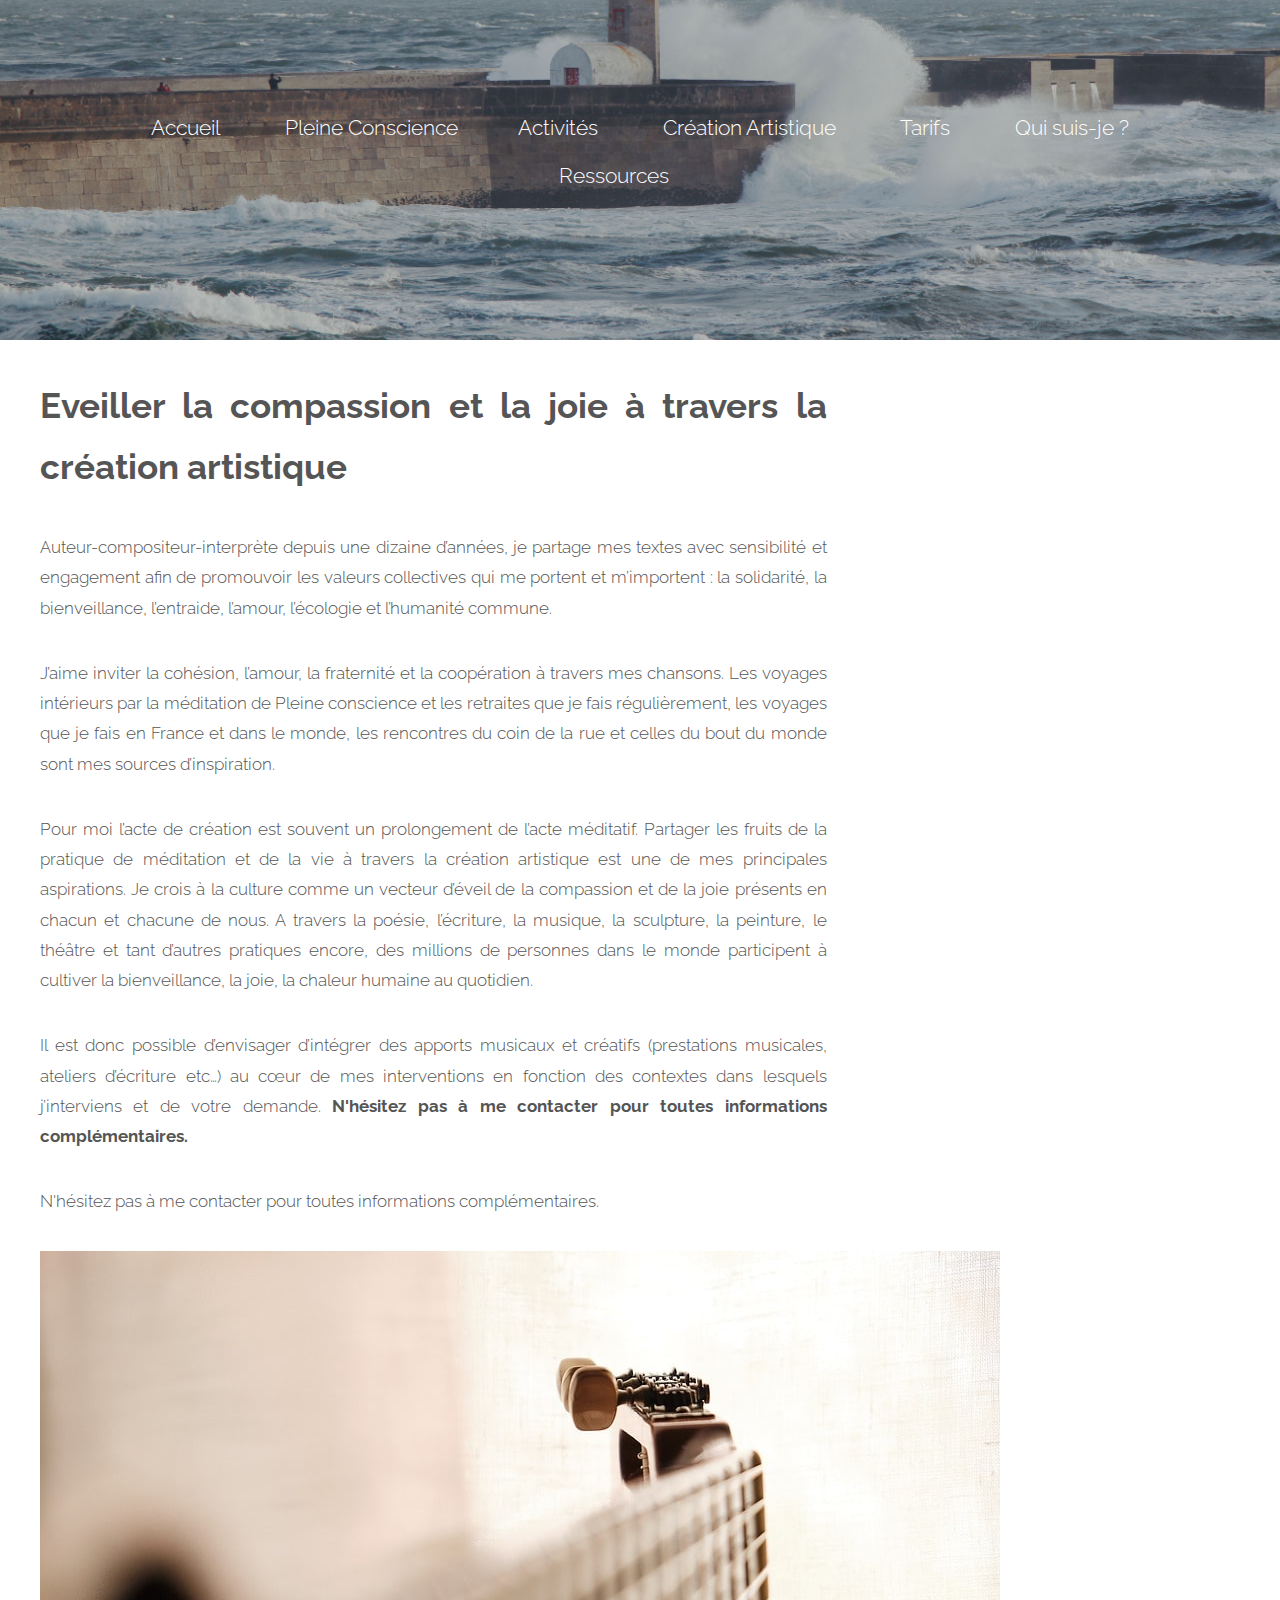
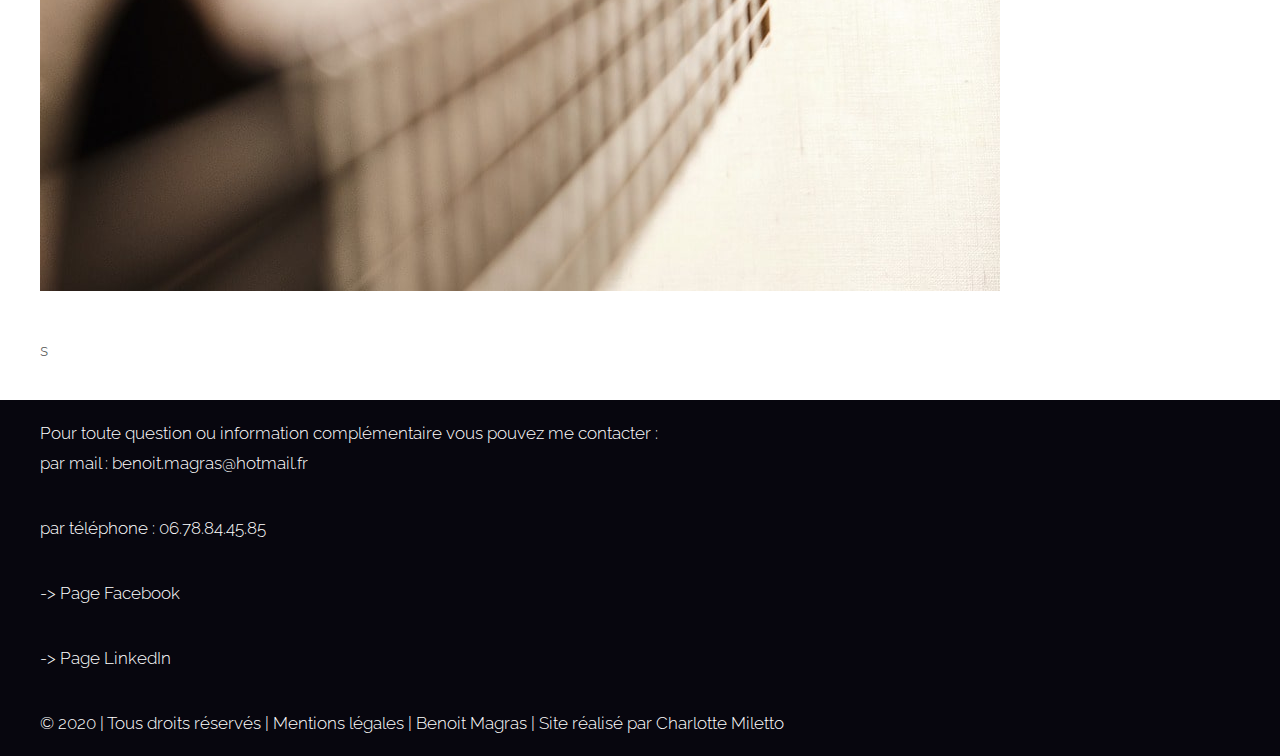
<file: creationartistique.html>
<!DOCTYPE HTML>

<html>

<head>
	<title>Benoit Magras - Création Artistique</title>
	<meta http-equiv="content-type" content="text/html; charset=utf-8" />
	<meta name="description" content="Meditation de pleine conscience, ateliers individuels et conférences, venez découvrir ce que je propose sur mon site." />
	<!--[if lte IE 8]><script src="css/ie/html5shiv.js"></script><![endif]-->

		
		<link rel="icon" href="./images/favicon.ico" />
		<link rel="stylesheet" href="css/skel.css" />
		<link rel="stylesheet" href="css/style.css" />

		<link
		rel="stylesheet"
		href="https://cdnjs.cloudflare.com/ajax/libs/animate.css/4.1.1/animate.min.css"
		/>

	
	<!--[if lte IE 8]><link rel="stylesheet" href="css/ie/v8.css" /><![endif]-->
</head>

<body class="creationartistique">

	<!-- Header -->
	<div id="header">
		<div class="container">

			<!-- Nav -->
			<nav id="nav">
				<ul>
					<li><a href="index.html">Accueil</a></li>

					<li><a href="pleineconscience.html">Pleine Conscience</a>
						<ul>
							<li><a href="pleineconscience.html#def">Définition</a></li>
							<li><a href="pleineconscience.html#racine">Les racines de la Pleine Conscience</a></li>
							<li><a href="pleineconscience.html#neuro">Pleine conscience et neurosciences</a></li>
							<li><a href="pleineconscience.html#bienfaits">Domaines d'applications et bienfaits de la
									Pleine Conscience</a></li>
						</ul>

					<li><a href="activités.html">Activités</a>
						<ul>
							<li><a href="activités.html#PrésentationGenerale">Présentation générale</a></li>
							<li><a href="activités.html#mbsr">MBSR</a></li>
							<li><a href="activités.html#mindfull">MINDFULNESS SOLIDAIRE </a></li>
							<li><a href="activités.html#espritclair">ESPRIT CLAIR</a></li>
							<li>
								<a href="activités.html#accompagnementindividuel">Accompagnements individuels</a>
							</li>
							<li><a href="activités.html#seanceinitiation">Ateliers d'initiation</a></li>
							<li><a href="activités.html#conference">Conférences</a></li>
						</ul>
					</li>


					<li><a href="creationartistique.html">Création Artistique</a></li>
					<li><a href="tarifs.html">Tarifs</a></li>
					<li><a href="quisuisje.html">Qui suis-je ?</a>
						<ul>
							<li><a href="quisuisje.html#BenoitMagras">Mon parcours</a></li>
							<li>
								<a href="quisuisje.html#ilsmefontconfiance">Ils me font confiance</a>
							</li>
							<li><a href="quisuisje.html#temoignages">Témoignages des participants</a></li>
					</li>
				</ul>

				<li><a href="ressources.html">Ressources</a>
					<ul>
						<li><a href="ressources.html#EcolesEtFormations">Vidéos</a></li>
						<li><a href="ressources.html#lecture">Conseils de lecture</a></li>
						<li><a href="ressources.html#CentreFormation">Centre de formations</a></li>
						<li><a href="ressources.html#collaborateurs">Collègues et Collaborateurs</a></li>
						<li><a href="ressources.html#centreretraite">Centres de retraites de Méditation de Pleine
								Conscience</a>
						</li>
				</li>
				</ul>

				<li>
					</ul>
			</nav>




			<!-- Logo -->
			<p> </p>
			<p> </p>
			<h>
		</div>
	</div>


	<!-- Main -->
	<div id="main" class="wrapper style1 animate__animated animate__fadeInDown ">
		<div class="container">
			<div class="row">


				<!-- Content -->
				<div id="content" class="8u skel-cell-important">
					<section>
						<header class>
						</header>
						<h1>Eveiller la compassion et la joie à travers la création artistique </h1>
						<p> Auteur-compositeur-interprète depuis une dizaine d’années, je partage mes textes avec sensibilité et engagement afin de promouvoir les valeurs collectives qui me portent et m’importent : la solidarité, la bienveillance, l’entraide, l’amour, l’écologie et l’humanité commune. </p>

						<p> J’aime inviter la cohésion, l’amour, la fraternité et la coopération
							à travers mes chansons.
							Les voyages intérieurs par la méditation de Pleine conscience et les retraites que je fais
							régulièrement, les voyages que je fais en France et dans le monde, les rencontres du coin de
							la rue et celles du bout du monde sont mes sources d’inspiration. </p>

						<p>  Pour moi l’acte de création est souvent un prolongement de l’acte méditatif.
							
Partager les fruits de la pratique de méditation et de la vie à travers la création artistique est une de mes principales aspirations. 

Je crois à la culture comme un vecteur d’éveil de la compassion et de la joie présents en chacun et chacune de nous. 

A travers la poésie, l’écriture, la musique, la sculpture, la peinture, le théâtre et tant d’autres pratiques encore, des millions de personnes dans le monde participent à cultiver la bienveillance, la joie, la chaleur humaine au quotidien. </p>

<p> Il est donc possible d’envisager d’intégrer des apports musicaux et créatifs (prestations musicales, ateliers d’écriture etc…) au cœur de mes interventions en fonction des contextes dans lesquels j’interviens et de votre demande.

<b> N'hésitez pas à me contacter pour toutes informations complémentaires. </b>

						</p> 

						<p> N'hésitez pas à me contacter pour toutes informations complémentaires. </p>


						<p> <img src="images/guitare.jpg" alt="" /> </p>

					</section>
				</div>

			</div>s
		</div>
	</div>

	<!-- Footer -->
	<div id="footer">
		<div class="container">

		<!-- Lists -->
		<div class="row">
			<div class="8u">
				<section>
					Pour toute question ou information complémentaire vous pouvez me contacter :
					<p> par mail : benoit.magras@hotmail.fr </p>
					<p> par téléphone : 06.78.84.45.85 </p>


					<p> -> <a href="https://www.facebook.com/parcoeurs.meditation/"target="_blank">Page Facebook </a> </p>
					<p> -> <a
							href="https://fr.linkedin.com/in/beno%C3%AEt-magras-473809184"target="_blank">Page
							LinkedIn </a> </p>

					© 2020 | Tous droits réservés | <a href="mentionslegales.html">Mentions légales</a> |  Benoit Magras | Site réalisé par <a
						href="https://www.linkedin.com/in/charlotte-m-2314581b1/"target="_blank">Charlotte Miletto</a>

					</ul>


				</section>
			</div>
		</div>
	</div>
</div>

</body>
				<script src="js/jquery.dropotron.min.js"></script>
				<script src="js/skel.min.js"></script>
				<script src="js/init.js"></script>

</html>
</file>
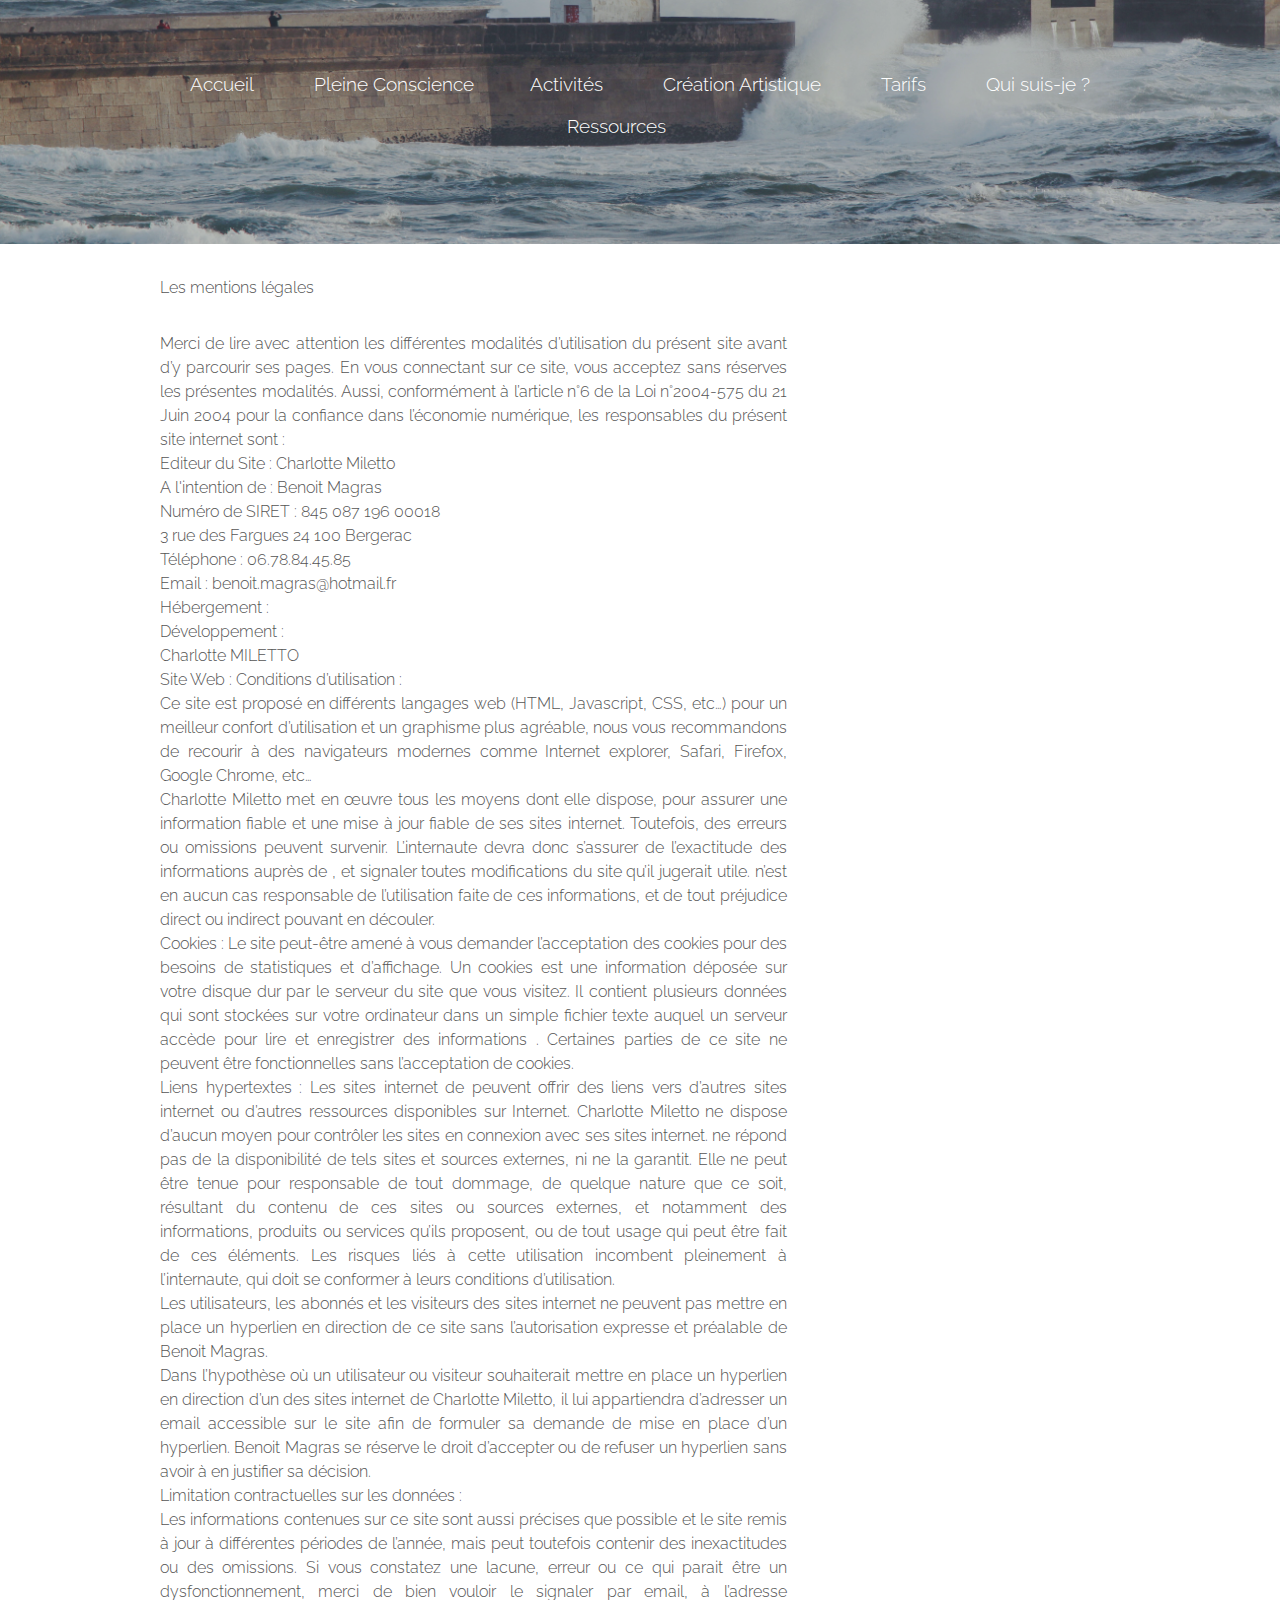
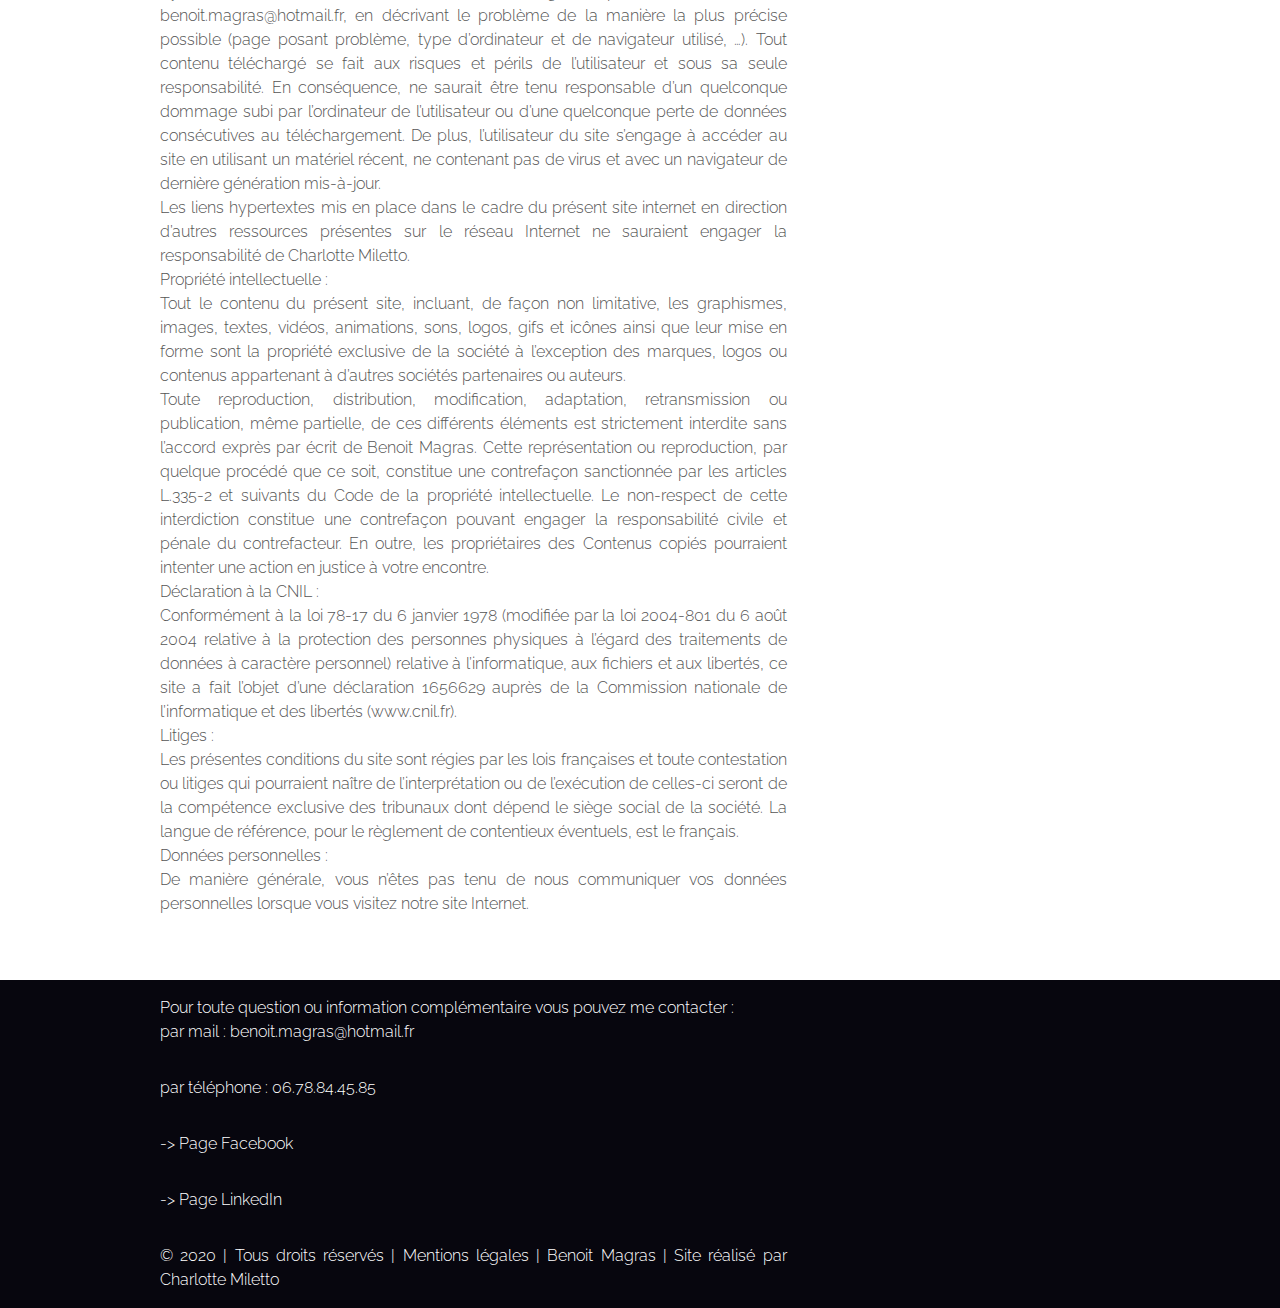
<file: mentionslegales.html>
<!DOCTYPE HTML>
<!--
	Horizons by TEMPLATED
	templated.co @templatedco
	Released for free under the Creative Commons Attribution 3.0 license (templated.co/license)
-->
<html>

<head>
	<title>Benoit Magras - Mentions légales</title>
	<meta http-equiv="content-type" content="text/html; charset=utf-8" />
	<meta name="description" content="" />
	<!--[if lte IE 8]><script src="css/ie/html5shiv.js"></script><![endif]-->


		<link rel="stylesheet" href="css/skel.css" />
		<link rel="stylesheet" href="css/style.css" />
		<link rel="icon" href="./images/favicon.ico" />
		<link
		rel="stylesheet"
		href="https://cdnjs.cloudflare.com/ajax/libs/animate.css/4.1.1/animate.min.css"
		/>

	<!--[if lte IE 8]><link rel="stylesheet" href="css/ie/v8.css" /><![endif]-->

</head>

<body class="tarifs">


	<div id="header">
		<div class="container">

			<!-- Nav -->
			<nav id="nav">
				<ul>
					<li><a href="index.html">Accueil</a></li>

					<li><a href="pleineconscience.html">Pleine Conscience</a>
						<ul>
							<li><a href="defpleineconscience.html">Définition</a></li>
							<li><a href="racinepleineconscience.html">Les racines de la Pleine Conscience</a></li>
							<li><a href="meditpleineconscience.html">Pleine conscience et neurosciences</a></li>
							<li><a href="bienfaitpleinec.html">Domaines d'applications et bienfaits de la Pleine Conscience</a></li>
							<li>
						</ul>

					<li><a href="activités.html">Activités</a>
						<ul>
							<li><a href="activités.html">Présentation générale</a></li>
							<li><a href="MBSR.html">MBSR</a></li>
							<li><a href="mindfull.html">MINDFULNESS SOLIDAIRE </a></li>
							<li><a href="espritclair.html">ESPRIT CLAIR</a></li>
							<li>
								<a href="accompagnementindividuel.html">Accompagnements individuels</a>
							</li>
							<li><a href="seanceinitiation.html">Ateliers d'initiation</a></li>
							<li><a href="conference.html">Conférences</a></li>
						</ul>
					</li>
					<li><a href="creationartistique.html">Création Artistique</a></li>
					<li><a href="tarifs.html">Tarifs</a></li>
					<li><a href="quisuisje.html">Qui suis-je ?</a>
						<ul>
							<li><a href="quisuisje.html">Mon parcours</a></li>
							<li> <a href="quisuisje.html#ilsmefontconfiance">Ils me font confiance</a></li>
							<li><a href="temoignages.html">Témoignages des participants</a></li>
					</li>
				</ul>

				<li><a href="ressources.html">Ressources</a>
					<ul>
						<li><a href="video.html">Vidéos</a></li>
						<li><a href="lecture.html">Conseils de lecture</a></li>
						<li><a href="ressources.html">Centre de formations</a></li>
						<li><a href="collaborateurs.html">Collègues et Collaborateurs</a></li>
						<li><a href="centreretraite.html">Centres de retraites de Méditation de Pleine Conscience</a>
						</li>
				</li>
				</ul>

				<li>
					</ul>
			</nav>


			<!-- Logo -->
			<p> </p>
			<p> </p>
			<h>
		</div>
	</div>



	<!-- Main -->
	<div id="main" class="wrapper style1 animate__animated animate__fadeInDown">
		<div class="container">
			<div class="row">

				<!-- Content -->
				<div id="content" class="8u skel-cell-important">
					<section>
						<header class=>
						</header>
<p> 
    Les mentions légales 
						</p>
						<p> Merci de lire avec attention les différentes modalités d’utilisation du présent site avant d’y parcourir ses pages. En vous connectant sur ce site, vous acceptez sans réserves les présentes modalités. Aussi, conformément à l’article n°6 de la Loi n°2004-575 du 21 Juin 2004 pour la confiance dans l’économie numérique, les responsables du présent site internet sont :

							<br>	Editeur du Site : Charlotte Miletto 
							<br>A l'intention de : Benoit Magras 
							
							<br>	Numéro de SIRET : 845 087 196 00018 
							
							<br>		3 rue des Fargues 24 100 Bergerac 
							
							<br>	Téléphone : 06.78.84.45.85 
							
							<br>	Email : benoit.magras@hotmail.fr 
							
							<br>	Hébergement :  
							
							<br>	Développement :
							
							<br>	Charlotte MILETTO
							
							<br>	Site Web :
							
							Conditions d’utilisation :
							
							<br> Ce site est proposé en différents langages web (HTML, Javascript, CSS, etc…) pour un meilleur confort d’utilisation et un graphisme plus agréable, nous vous recommandons de recourir à des navigateurs modernes comme Internet explorer, Safari, Firefox, Google Chrome, etc…
							
							<br>Charlotte Miletto met en œuvre tous les moyens dont elle dispose, pour assurer une information fiable et une mise à jour fiable de ses sites internet. Toutefois, des erreurs ou omissions peuvent survenir. L’internaute devra donc s’assurer de l’exactitude des informations auprès de , et signaler toutes modifications du site qu’il jugerait utile. n’est en aucun cas responsable de l’utilisation faite de ces informations, et de tout préjudice direct ou indirect pouvant en découler.
							
							<br> Cookies : Le site peut-être amené à vous demander l’acceptation des cookies pour des besoins de statistiques et d’affichage. Un cookies est une information déposée sur votre disque dur par le serveur du site que vous visitez. Il contient plusieurs données qui sont stockées sur votre ordinateur dans un simple fichier texte auquel un serveur accède pour lire et enregistrer des informations . Certaines parties de ce site ne peuvent être fonctionnelles sans l’acceptation de cookies.
							
							<br>Liens hypertextes : Les sites internet de peuvent offrir des liens vers d’autres sites internet ou d’autres ressources disponibles sur Internet. Charlotte Miletto ne dispose d’aucun moyen pour contrôler les sites en connexion avec ses sites internet. ne répond pas de la disponibilité de tels sites et sources externes, ni ne la garantit. Elle ne peut être tenue pour responsable de tout dommage, de quelque nature que ce soit, résultant du contenu de ces sites ou sources externes, et notamment des informations, produits ou services qu’ils proposent, ou de tout usage qui peut être fait de ces éléments. Les risques liés à cette utilisation incombent pleinement à l’internaute, qui doit se conformer à leurs conditions d’utilisation.
							
							<br>Les utilisateurs, les abonnés et les visiteurs des sites internet  ne peuvent pas mettre en place un hyperlien en direction de ce site sans l’autorisation expresse et préalable de Benoit Magras. 
							
							<br>Dans l’hypothèse où un utilisateur ou visiteur souhaiterait mettre en place un hyperlien en direction d’un des sites internet de Charlotte Miletto, il lui appartiendra d’adresser un email accessible sur le site afin de formuler sa demande de mise en place d’un hyperlien. Benoit Magras se réserve le droit d’accepter ou de refuser un hyperlien sans avoir à en justifier sa décision.
							
							<br>Limitation contractuelles sur les données :
							
							<br>	Les informations contenues sur ce site sont aussi précises que possible et le site remis à jour à différentes périodes de l’année, mais peut toutefois contenir des inexactitudes ou des omissions. Si vous constatez une lacune, erreur ou ce qui parait être un dysfonctionnement, merci de bien vouloir le signaler par email, à l’adresse benoit.magras@hotmail.fr, en décrivant le problème de la manière la plus précise possible (page posant problème, type d’ordinateur et de navigateur utilisé, …).
							
							Tout contenu téléchargé se fait aux risques et périls de l’utilisateur et sous sa seule responsabilité. En conséquence, ne saurait être tenu responsable d’un quelconque dommage subi par l’ordinateur de l’utilisateur ou d’une quelconque perte de données consécutives au téléchargement. De plus, l’utilisateur du site s’engage à accéder au site en utilisant un matériel récent, ne contenant pas de virus et avec un navigateur de dernière génération mis-à-jour.
							
							<br>	Les liens hypertextes mis en place dans le cadre du présent site internet en direction d’autres ressources présentes sur le réseau Internet ne sauraient engager la responsabilité de Charlotte Miletto.
							
							<br>Propriété intellectuelle :
							
							<br>Tout le contenu du présent site, incluant, de façon non limitative, les graphismes, images, textes, vidéos, animations, sons, logos, gifs et icônes ainsi que leur mise en forme sont la propriété exclusive de la société à l’exception des marques, logos ou contenus appartenant à d’autres sociétés partenaires ou auteurs.
							
							<br>Toute reproduction, distribution, modification, adaptation, retransmission ou publication, même partielle, de ces différents éléments est strictement interdite sans l’accord exprès par écrit de Benoit Magras. Cette représentation ou reproduction, par quelque procédé que ce soit, constitue une contrefaçon sanctionnée par les articles L.335-2 et suivants du Code de la propriété intellectuelle. Le non-respect de cette interdiction constitue une contrefaçon pouvant engager la responsabilité civile et pénale du contrefacteur. En outre, les propriétaires des Contenus copiés pourraient intenter une action en justice à votre encontre.
							
							<br> Déclaration à la CNIL :
							
							<br>	Conformément à la loi 78-17 du 6 janvier 1978 (modifiée par la loi 2004-801 du 6 août 2004 relative à la protection des personnes physiques à l’égard des traitements de données à caractère personnel) relative à l’informatique, aux fichiers et aux libertés, ce site a fait l’objet d’une déclaration 1656629 auprès de la Commission nationale de l’informatique et des libertés (www.cnil.fr).
							
							<br>	Litiges :
							
							<br>Les présentes conditions du site  sont régies par les lois françaises et toute contestation ou litiges qui pourraient naître de l’interprétation ou de l’exécution de celles-ci seront de la compétence exclusive des tribunaux dont dépend le siège social de la société. La langue de référence, pour le règlement de contentieux éventuels, est le français.
							
							<br>	Données personnelles :
							
							<br>De manière générale, vous n’êtes pas tenu de nous communiquer vos données personnelles lorsque vous visitez notre site Internet.   </p>
					</section>
				</div>

				<!-- Sidebar -->
				<div id="sidebar" class="4u sidebar">

				</div>

			</div>
		</div>
	</div>

	<!-- Footer -->
	<div id="footer">
		<div class="container">

			<!-- Lists -->
			<div class="row">
				<div class="8u">
					<section>
						Pour toute question ou information complémentaire vous pouvez me contacter :
						<p> par mail : benoit.magras@hotmail.fr </p>
						<p> par téléphone : 06.78.84.45.85 </p>


						<p> -> <a href="https://www.facebook.com/parcoeurs.meditation/"target="_blank">Page Facebook </a> </p>
						<p> -> <a
								href="https://fr.linkedin.com/in/beno%C3%AEt-magras-473809184"target="_blank">Page
								LinkedIn </a> </p>

						© 2020 | Tous droits réservés | <a href="mentionslegales.html">Mentions légales</a> |  Benoit Magras | Site réalisé par <a
							href="https://www.linkedin.com/in/charlotte-m-2314581b1/"target="_blank">Charlotte Miletto</a>

						</ul>


					</section>
				</div>
			</div>
		</div>
	</div>

</body>
<script src="js/jquery.min.js"></script>
<script src="js/jquery.dropotron.min.js"></script>
<script src="js/skel.min.js"></script>
<script src="js/skel-layers.min.js"></script>
<script src="js/init.js"></script>
<script> var btn = $('#button');

	$(window).scroll(function () {
		if ($(window).scrollTop() > 300) {
			btn.addClass('show');
		} else {
			btn.removeClass('show');
		}
	});

	btn.on('click', function (e) {
		e.preventDefault();
		$('html, body').animate({
			scrollTop: 0
		}, '300');
	});
	</script>

</html>
</file>
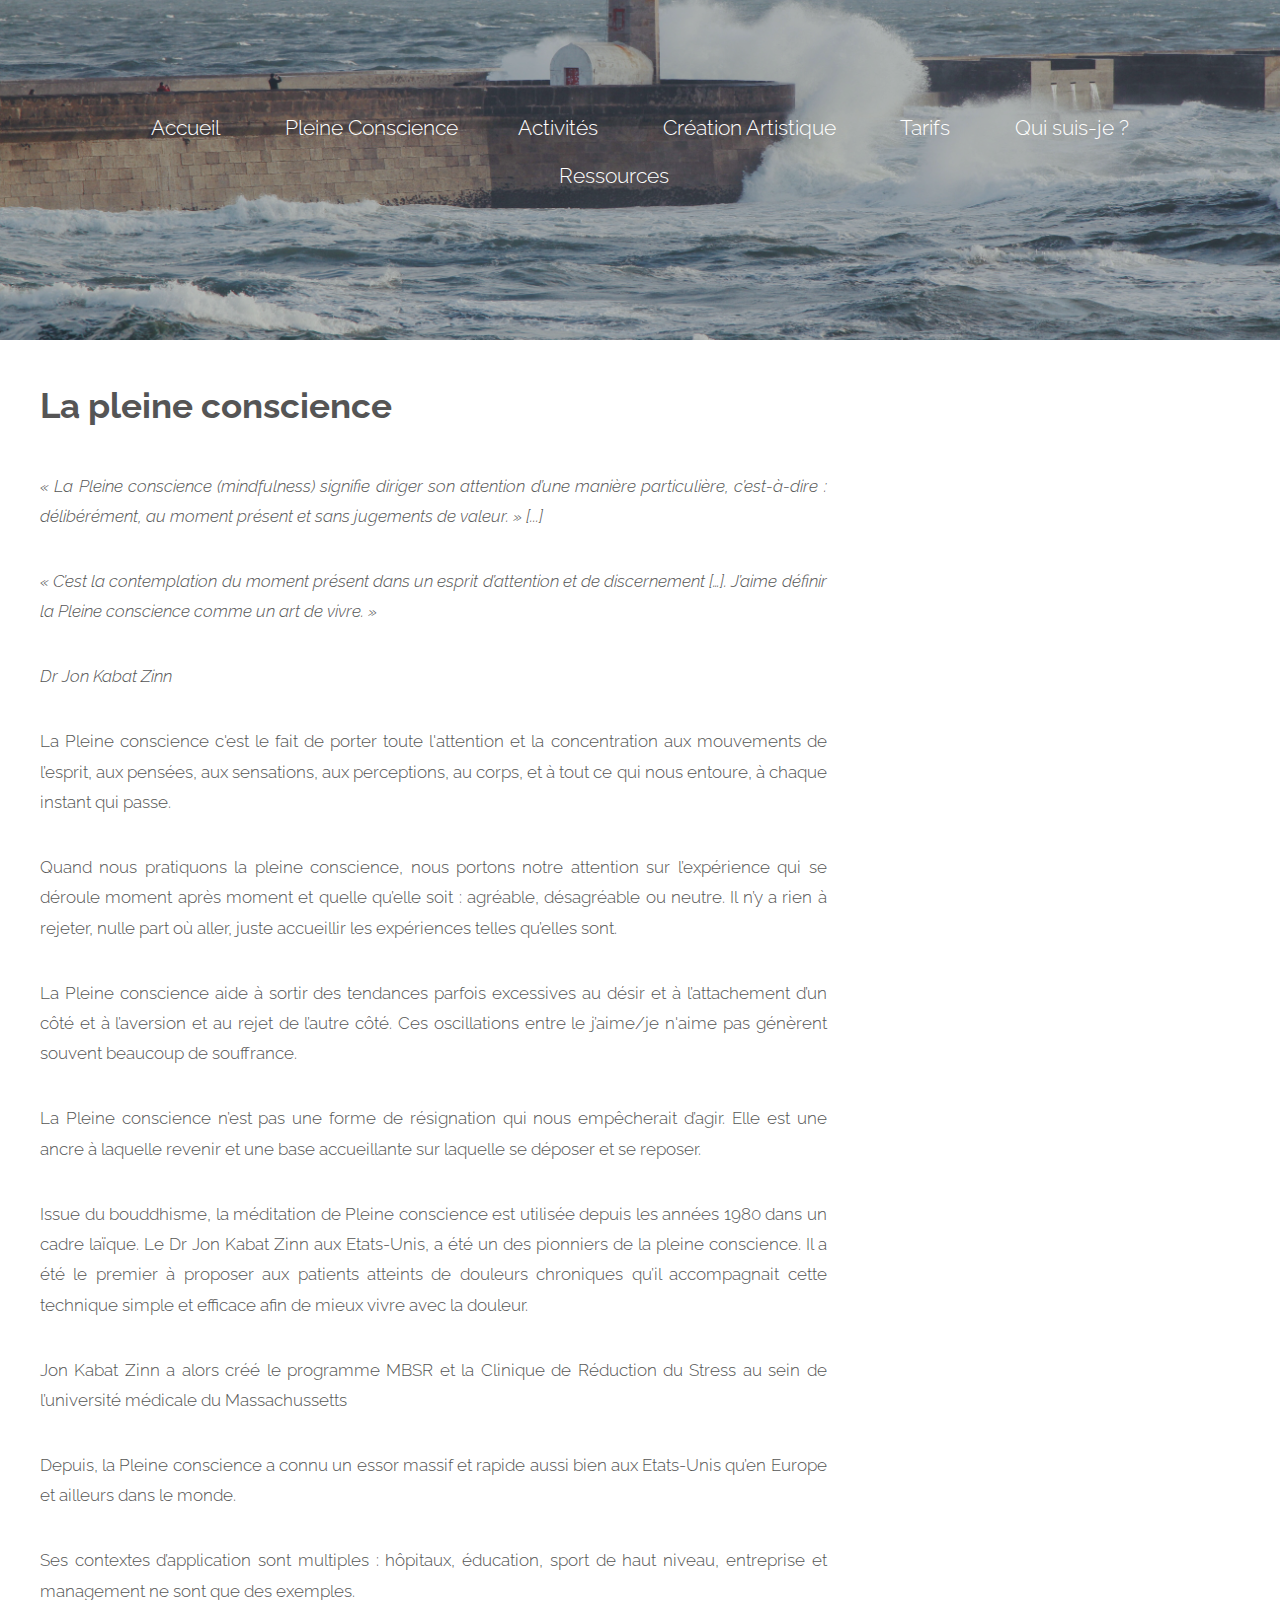
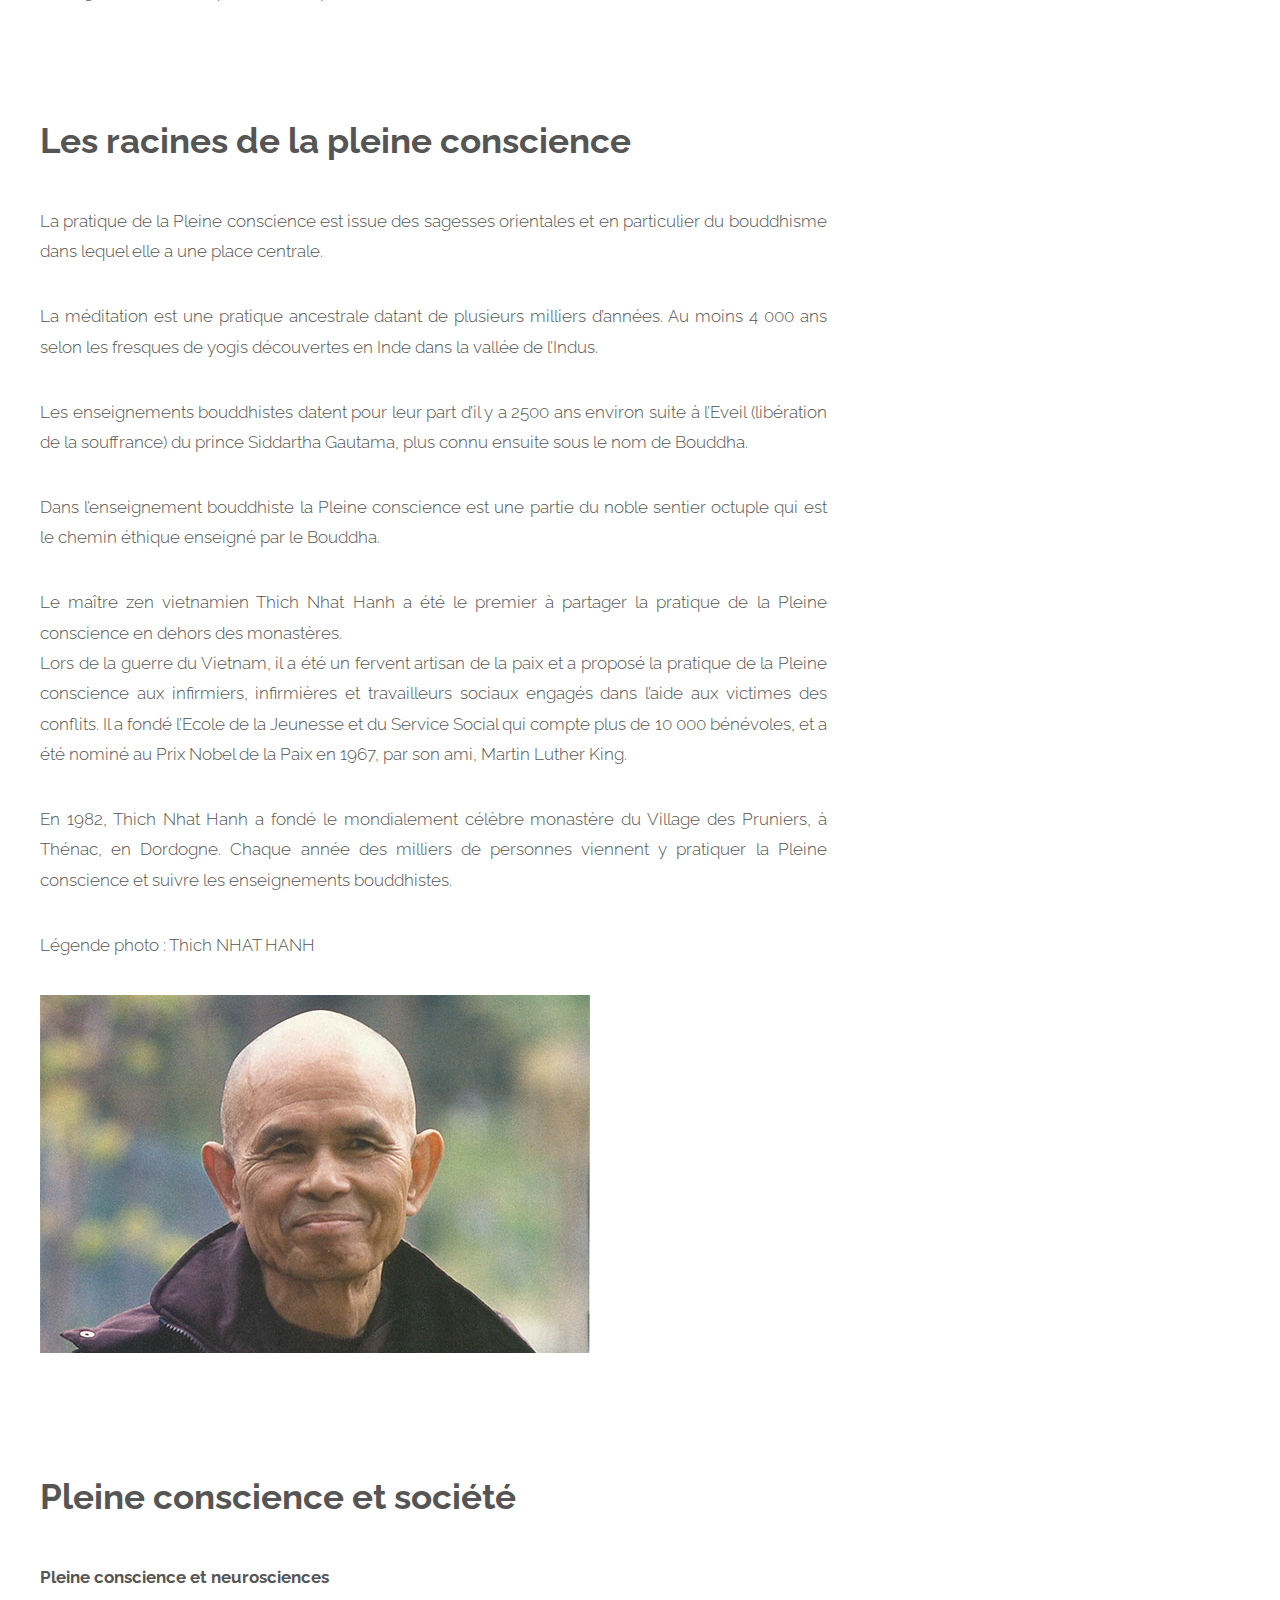
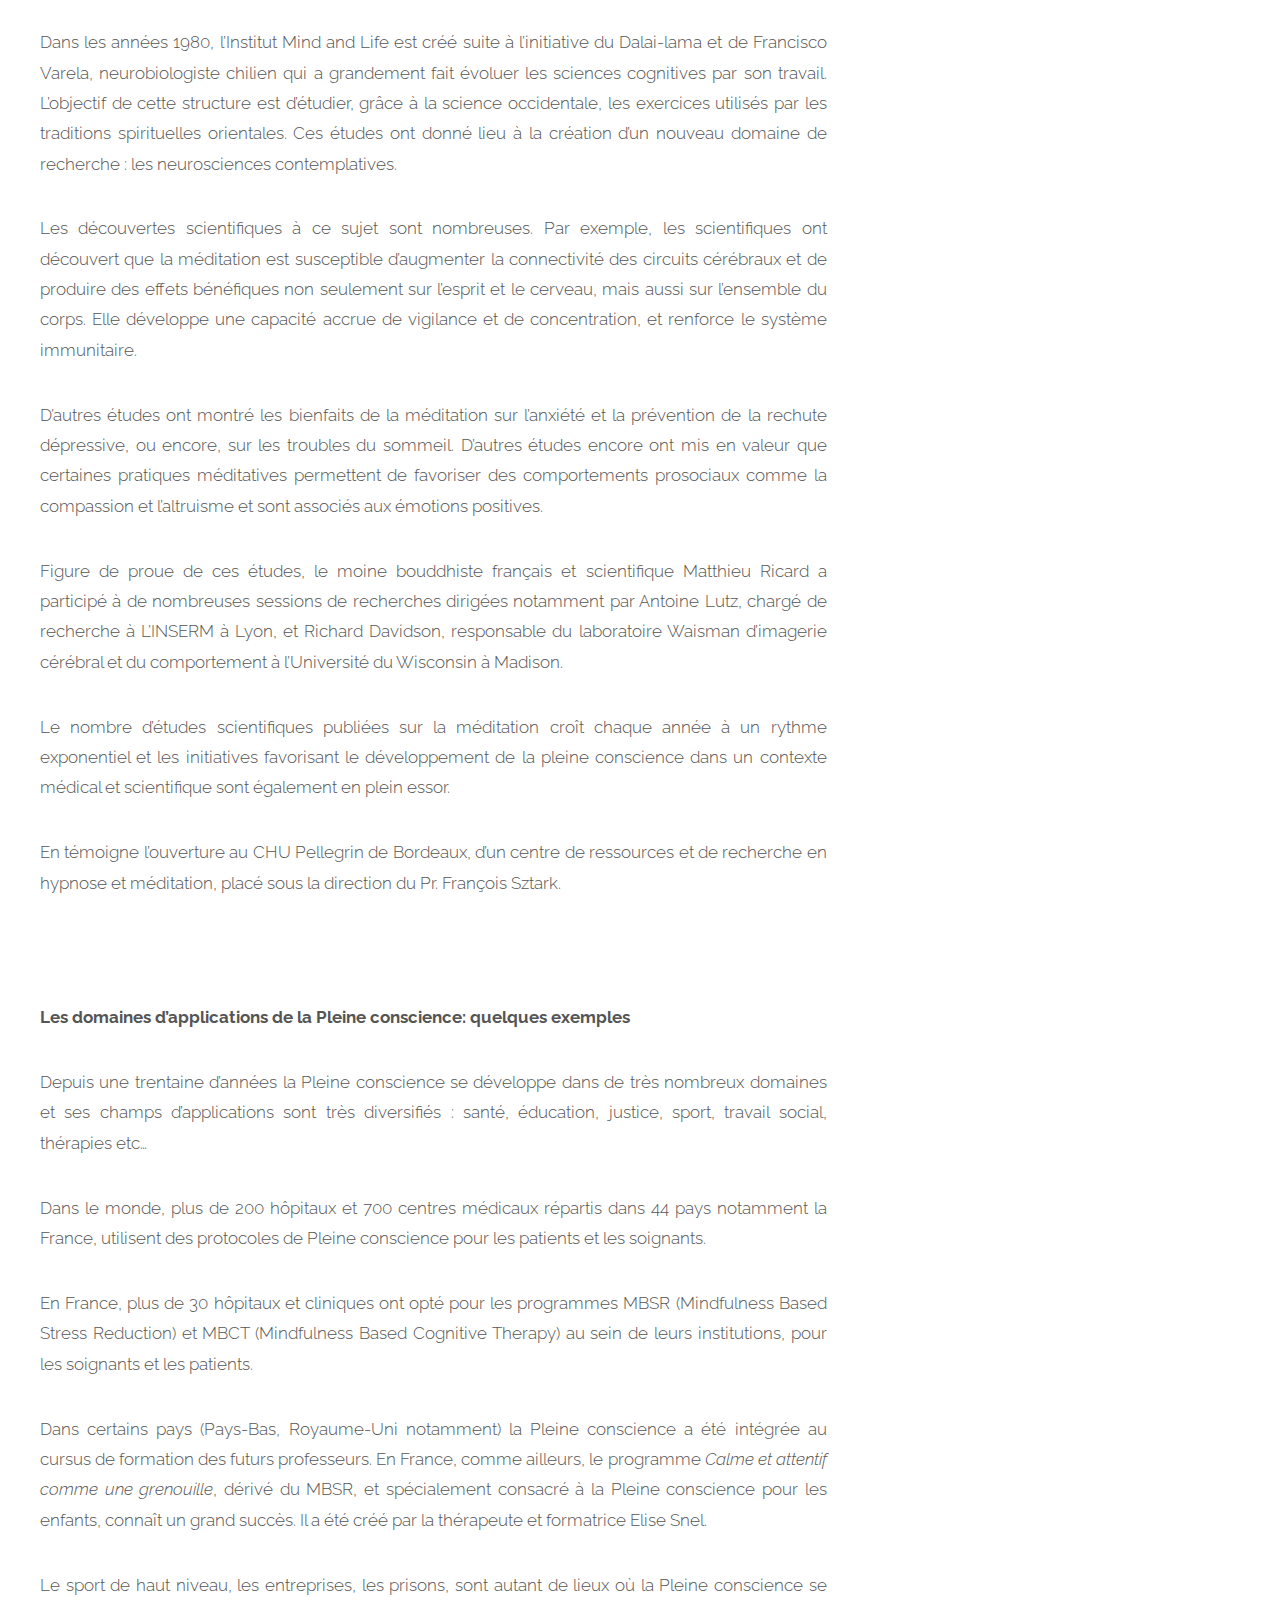
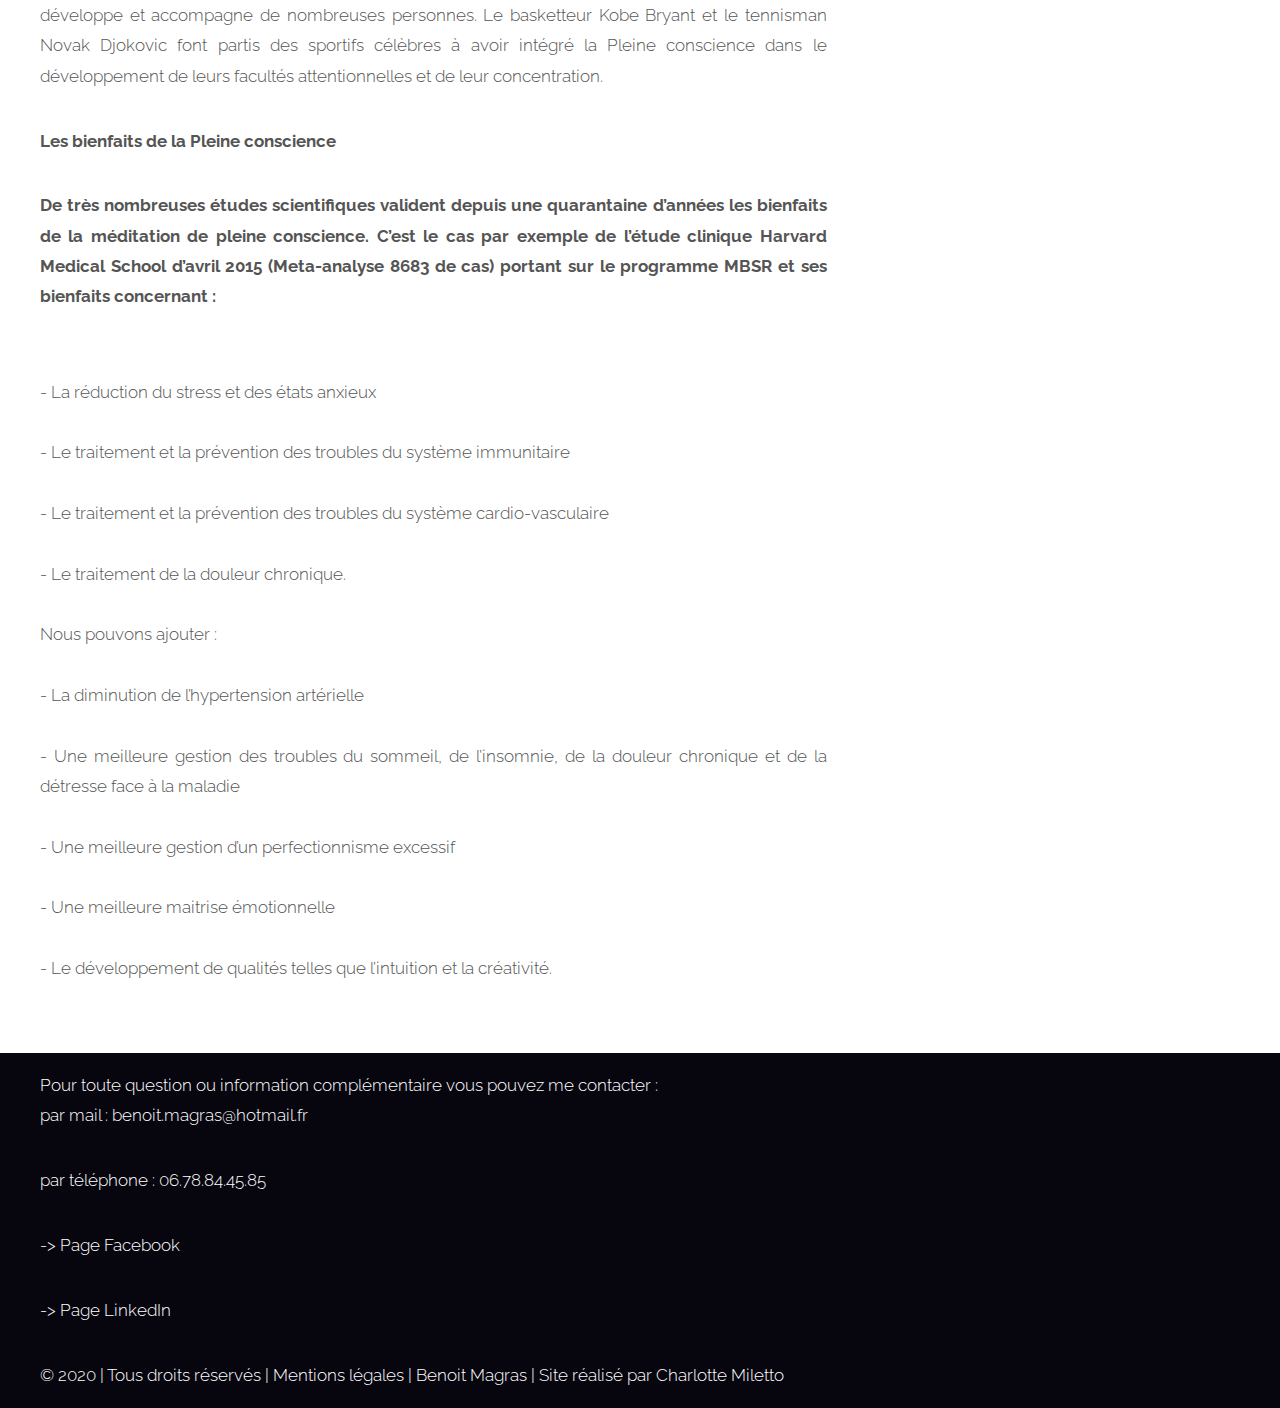
<file: pleineconscience.html>
<!DOCTYPE HTML>
<!--
	Horizons by TEMPLATED
	templated.co @templatedco
	Released for free under the Creative Commons Attribution 3.0 license (templated.co/license)
-->
<html>

<head>
    <title>Benoit Magras - Pleine Consience</title>
    <meta http-equiv="content-type" content="text/html; charset=utf-8" />
    <meta name="description" content="" />
    <!--[if lte IE 8]><script src="css/ie/html5shiv.js"></script><![endif]-->

    <link rel="icon" href="./images/favicon.ico" />
    <link rel="stylesheet" href="css/skel.css" />
    <link rel="stylesheet" href="css/style.css" />
    <link
    rel="stylesheet"
    href="https://cdnjs.cloudflare.com/ajax/libs/animate.css/4.1.1/animate.min.css"
    />

<script> var btn = $('#button');

	$(window).scroll(function () {
		if ($(window).scrollTop() > 300) {
			btn.addClass('show');
		} else {
			btn.removeClass('show');
		}
	});

	btn.on('click', function (e) {
		e.preventDefault();
		$('html, body').animate({
			scrollTop: 0
		}, '300');
	});
	</script>

    <!--[if lte IE 8]><link rel="stylesheet" href="css/ie/v8.css" /><![endif]-->
</head>

<body class="left-sidebar">
    <!-- Header -->
    <div id="header">
        <div class="container">
           <!-- Nav -->
			<nav id="nav">
				<ul>
					<li><a href="index.html">Accueil</a></li>

					<li><a href="pleineconscience.html">Pleine Conscience</a>
						<ul>
							<li><a href="pleineconscience.html#def">Définition</a></li>
							<li><a href="pleineconscience.html#racine">Les racines de la Pleine Conscience</a></li>
							<li><a href="pleineconscience.html#neuro">Pleine conscience et neurosciences</a></li>
							<li><a href="pleineconscience.html#bienfaits">Domaines d'applications et bienfaits de la
									Pleine Conscience</a></li>
						</ul>

					<li><a href="activités.html">Activités</a>
						<ul>
							<li><a href="activités.html#PrésentationGenerale">Présentation générale</a></li>
							<li><a href="activités.html#mbsr">MBSR</a></li>
							<li><a href="activités.html#mindfull">MINDFULNESS SOLIDAIRE </a></li>
							<li><a href="activités.html#espritclair">ESPRIT CLAIR</a></li>
							<li>
								<a href="activités.html#accompagnementindividuel">Accompagnements individuels</a>
							</li>
							<li><a href="activités.html#seanceinitiation">Ateliers d'initiation</a></li>
							<li><a href="activités.html#conference">Conférences</a></li>
						</ul>
					</li>
					<li><a href="creationartistique.html">Création Artistique</a></li>
					<li><a href="tarifs.html">Tarifs</a></li>
					<li><a href="quisuisje.html">Qui suis-je ?</a>
						<ul>
                            <li><a href="quisuisje.html#BenoitMagras">Mon parcours</a></li>
                            <li> <a href="quisuisje.html#ilsmefontconfiance">Ils me font confiance</a></li>
							<li><a href="quisuisje.html#temoignages">Témoignages des participants</a></li>
					</li>
				</ul>

				<li><a href="ressources.html">Ressources</a>
					<ul>
						<li><a href="ressources.html#EcolesEtFormations">Vidéos</a></li>
						<li><a href="ressources.html#lecture">Conseils de lecture</a></li>
						<li><a href="ressources.html#CentreFormation">Centre de formations</a></li>
						<li><a href="ressources.html#collaborateurs">Collègues et Collaborateurs</a></li>
						<li><a href="ressources.html#centreretraite">Centres de retraites de Méditation de Pleine
								Conscience</a>
						</li>
				</li>
				</ul>

				<li>
					</ul>
			</nav>



            <!-- Logo -->
            <p> </p>
            <p> </p>
            <h>
        </div>
    </div>

    <section id="def" >
        <a id="button"></a>


        <!-- Main -->
        <div id="main" class=" animate__animated animate__fadeInDown wrapper style1">
            <div class="container">
                <div class="row">


                    <!-- Content -->
                    <div id="content" class="8u skel-cell-important">
                        <section>
                            <header class>
                            </header>
                            <h1> La pleine conscience</h1>
                            <p> <em> « La Pleine conscience (mindfulness) signifie diriger son attention d’une manière
                                    particulière, c’est-à-dire : délibérément, au moment présent et sans jugements de
                                    valeur. » [...]</em>
                            <p> <em> « C’est la contemplation du moment présent dans un esprit d’attention et de
                                    discernement […]. J’aime définir la Pleine conscience comme un art de vivre. »
                                </em> </p>
                            <em>Dr Jon Kabat Zinn </em>
                            </p>
                            <p> La Pleine conscience c'est le fait de porter toute  l'attention et la
                                concentration aux mouvements de l’esprit, aux pensées, aux sensations, aux perceptions, au
                                corps, et à tout ce qui nous entoure, à chaque instant qui passe. </p>

                            <p> Quand nous pratiquons la pleine conscience, nous portons notre attention sur
                                l’expérience qui se déroule moment après moment et quelle qu’elle soit : agréable,
                                désagréable ou neutre.
                                Il n’y a rien à rejeter, nulle part où aller, juste accueillir les expériences telles
                                qu’elles sont. </p>
                            <p> La Pleine conscience aide à sortir des tendances parfois excessives au désir et
                                à l’attachement d’un côté et à l’aversion et au rejet de l’autre côté. Ces oscillations
                                entre le j’aime/je n'aime pas génèrent souvent beaucoup de souffrance. </p>
                            <p> La Pleine conscience n’est pas une forme de résignation qui nous empêcherait d’agir.
                                Elle est une ancre à laquelle revenir et une base accueillante sur laquelle se déposer
                                et se reposer.</p>

                            <p> Issue du bouddhisme, la méditation de Pleine conscience est utilisée depuis les années
                                1980 dans un cadre laïque.
                                Le Dr Jon Kabat Zinn aux Etats-Unis, a été un des pionniers de la pleine conscience. Il a été le premier à proposer aux
                                patients atteints de douleurs chroniques qu’il accompagnait cette technique simple et efficace afin de mieux vivre avec
                                la douleur. </p>
                                <p>Jon Kabat Zinn a alors créé le programme MBSR et la Clinique de Réduction du Stress au sein de l’université médicale du Massachussetts  </p>
                            <p> Depuis, la Pleine conscience a connu un essor massif et rapide aussi bien aux Etats-Unis
                                qu’en Europe et ailleurs dans le monde. </p>
                            <p> Ses contextes d’application sont multiples : hôpitaux, éducation, sport de haut niveau,
                                entreprise et management ne sont que des exemples. </p>




                        </section>
                    </div>

                </div>
            </div>
        </div>

    </section>
    <section id="racine">

        <!-- Main -->
        <div id="main" class="wrapper style1">
            <div class="container">
                <div class="row">


                    <!-- Content -->
                    <div id="content" class="8u skel-cell-important">
                        <section>
                            <header class>

                            </header>

                            <h1>Les racines de la pleine conscience</h1>
                            <p>La pratique de la Pleine conscience est issue des sagesses orientales et en particulier
                                du
                                bouddhisme dans lequel elle a une place centrale. </p>
                            <p> La méditation est une pratique ancestrale datant de plusieurs milliers d’années. Au
                                moins 4
                                000 ans selon les fresques de yogis découvertes en Inde dans la vallée de l’Indus. </p>
                            <p>Les enseignements bouddhistes datent pour leur part d’il y a 2500 ans environ suite à
                                l’Eveil
                                (libération de la souffrance) du prince Siddartha Gautama, plus connu ensuite sous le nom
                                de
                                Bouddha.</p>
                            <p>Dans l’enseignement bouddhiste la Pleine conscience est une partie du noble sentier
                                octuple
                                qui est le chemin éthique enseigné par le Bouddha.

                            <p>Le maître zen vietnamien Thich Nhat Hanh a été le premier à partager la pratique de
                                la
                                Pleine conscience en dehors des monastères. <br>
                                Lors de la guerre du Vietnam, il a été un fervent artisan de la paix et a proposé la
                                pratique de la Pleine conscience aux infirmiers, infirmières et travailleurs sociaux
                                engagés dans l’aide aux victimes des conflits.
                                Il a fondé l’Ecole de la Jeunesse et du Service Social qui compte plus de 10 000
                                bénévoles, et a été nominé au Prix Nobel de la Paix en 1967, par son ami, Martin
                                Luther
                                King. </p>
                                <p> En 1982, Thich Nhat Hanh a fondé le mondialement célèbre monastère du Village des
                                Pruniers, à Thénac, en Dordogne.
                                Chaque année des milliers de personnes viennent y pratiquer la Pleine conscience et
                                suivre les enseignements bouddhistes.</p>

                            

                            <p> Légende photo : Thich NHAT HANH</p>

                            <p> <img src="images/thich.jpg" alt="" /> </p>
                        </section>
                    </div>

                </div>
            </div>
        </div>


    </section>
    <section id="neuro">
        <!-- Main -->
        <div id="main" class="wrapper style1">
            <div class="container">
                <div class="row">


                    <!-- Content -->
                    <div id="content" class="8u skel-cell-important">
                        <section>
                            <header class>
                            </header>

                            <h1> Pleine conscience et société </h1>
                          
                            
                            <p> <b> Pleine conscience et neurosciences </b></p>
                            <p> Dans les années 1980, l’Institut Mind and Life est créé suite à l’initiative du
                                Dalai-lama et de Francisco Varela, neurobiologiste chilien qui a grandement fait évoluer les sciences cognitives par son travail. L’objectif de cette structure est d’étudier,
                                grâce à la science occidentale, les exercices utilisés par les traditions
                                spirituelles orientales. Ces études ont donné lieu à la création d’un nouveau
                                domaine de recherche : les neurosciences contemplatives. </p>

                            <p> Les découvertes scientifiques à ce sujet sont nombreuses. Par exemple, les
                                scientifiques ont découvert que la méditation est susceptible d’augmenter la
                                connectivité des circuits cérébraux et de produire des effets bénéfiques non
                                seulement sur l’esprit et le cerveau, mais aussi sur l’ensemble du corps. Elle
                                développe une capacité accrue de vigilance et de concentration, et renforce le
                                système immunitaire. </p>
                            <p> D’autres études ont montré les bienfaits de la méditation sur l’anxiété et la
                                prévention de la rechute dépressive, ou encore, sur les troubles du sommeil.
                                D’autres études encore ont mis en valeur que certaines pratiques méditatives
                                permettent de favoriser des comportements prosociaux comme la compassion et
                                l’altruisme et sont associés aux émotions positives. </p>
                            <p>Figure de proue de ces études, le moine bouddhiste français et scientifique Matthieu
                                Ricard a participé à de nombreuses sessions de recherches dirigées notamment par
                                Antoine Lutz, chargé de recherche à L’INSERM à Lyon, et Richard Davidson,
                                responsable du laboratoire Waisman d’imagerie cérébral et du comportement à
                                l’Université du Wisconsin à Madison. </p>
                            <p> Le nombre d’études scientifiques publiées sur la méditation croît chaque année à un
                                rythme exponentiel et les initiatives favorisant le développement de la pleine
                                conscience dans un contexte médical et scientifique sont également en plein essor.
                            </p>
                            <p> En témoigne l’ouverture au CHU Pellegrin de Bordeaux, d’un centre de ressources et
                                de recherche en hypnose et méditation, placé sous la direction du Pr. François
                                Sztark.</p>

                        </section>
                    </div>

                </div>
            </div>
        </div>

    </section>
    <section id="bienfaits">

        <!-- Main -->
        <div id="main" class="wrapper style1">
            <div class="container">
                <div class="row">



                    <!-- Content -->
                    <div id="content" class="8u skel-cell-important">
                        <section>
                            <header class>
                            </header>
                            <p> <b> Les domaines d’applications de la Pleine conscience: quelques exemples </b> </p>
                            <p> Depuis une trentaine d’années la Pleine conscience se développe dans de très nombreux
                                domaines et ses champs d’applications sont très diversifiés : santé, éducation, justice,
                                sport, travail social, thérapies etc… </p>
                            <p> Dans le monde, plus de 200 hôpitaux et 700 centres médicaux répartis dans 44 pays
                                notamment la France, utilisent des protocoles de Pleine conscience pour les patients et
                                les soignants.

                            <p> En France, plus de 30 hôpitaux et cliniques ont opté pour les programmes MBSR
                                (Mindfulness Based Stress Reduction) et MBCT (Mindfulness Based Cognitive Therapy)
                                au sein de leurs institutions, pour les soignants et les patients. </p>

                            <p> Dans certains pays (Pays-Bas, Royaume-Uni notamment) la Pleine conscience a été
                                intégrée au cursus de formation des futurs professeurs. En France, comme ailleurs,
                                le programme <em> Calme et attentif comme une grenouille</em>, dérivé du MBSR, et
                                spécialement consacré à la Pleine conscience pour les enfants, connaît un grand
                                succès. Il a été créé par la thérapeute et formatrice Elise Snel. </p>
                            <p> Le sport de haut niveau, les entreprises, les prisons, sont autant de lieux où la
                                Pleine conscience se développe et accompagne de nombreuses personnes. Le basketteur
                                Kobe Bryant et le tennisman Novak Djokovic font partis des sportifs célèbres à avoir
                                intégré la Pleine conscience dans le développement de leurs facultés attentionnelles
                                et de leur concentration. </p>



                            <p> <b> Les bienfaits de la Pleine conscience</p> </b>
                            <p> <b> De très nombreuses études scientifiques valident depuis une quarantaine d’années
                                    les bienfaits de la méditation de pleine conscience. C’est le cas par exemple de
                                    l’étude clinique Harvard Medical School d’avril 2015 (Meta-analyse 8683 de cas)
                                    portant sur le programme MBSR et ses bienfaits concernant :
                                    <p> </b>

                                <br> - La réduction du stress et des états anxieux </br>
                                <br>- Le traitement et la prévention des troubles du système immunitaire </br>
                                <br>- Le traitement et la prévention des troubles du système cardio-vasculaire </br>
                                <br>- Le traitement de la douleur chronique.</br>

                                <br>Nous pouvons ajouter : </br>
                                <br>- La diminution de l’hypertension artérielle </br>
                                <br>- Une meilleure gestion des troubles du sommeil, de l’insomnie, de la douleur
                                chronique et de la détresse face à la maladie </br>
                                <br>- Une meilleure gestion d’un perfectionnisme excessif </br>
                                <br>- Une meilleure maitrise émotionnelle </br>
                                <br>- Le développement de qualités telles que l’intuition et la créativité.</br>
                            </p>
                        </section>
                    </div>

                </div>
            </div>
        </div>


    </section>
    <!-- Footer -->
    <div id="footer">
        <div class="container">

            <!-- Lists -->
			<div class="row">
				<div class="8u">
					<section>
						Pour toute question ou information complémentaire vous pouvez me contacter :
						<p> par mail : benoit.magras@hotmail.fr </p>
						<p> par téléphone : 06.78.84.45.85 </p>


						<p> -> <a href="https://www.facebook.com/parcoeurs.meditation/"target="_blank">Page Facebook </a> </p>
						<p> -> <a
								href="https://fr.linkedin.com/in/beno%C3%AEt-magras-473809184"target="_blank">Page
								LinkedIn </a> </p>

						© 2020 | Tous droits réservés | <a href="mentionslegales.html">Mentions légales</a> |  Benoit Magras | Site réalisé par <a
							href="https://www.linkedin.com/in/charlotte-m-2314581b1/"target="_blank">Charlotte Miletto</a>

						</ul>


					</section>
				</div>
			</div>
		</div>
	</div>
    <script src="js/jquery.dropotron.min.js"></script>
    <script src="js/skel.min.js"></script>
    <script src="js/init.js"></script>


</html>
</file>
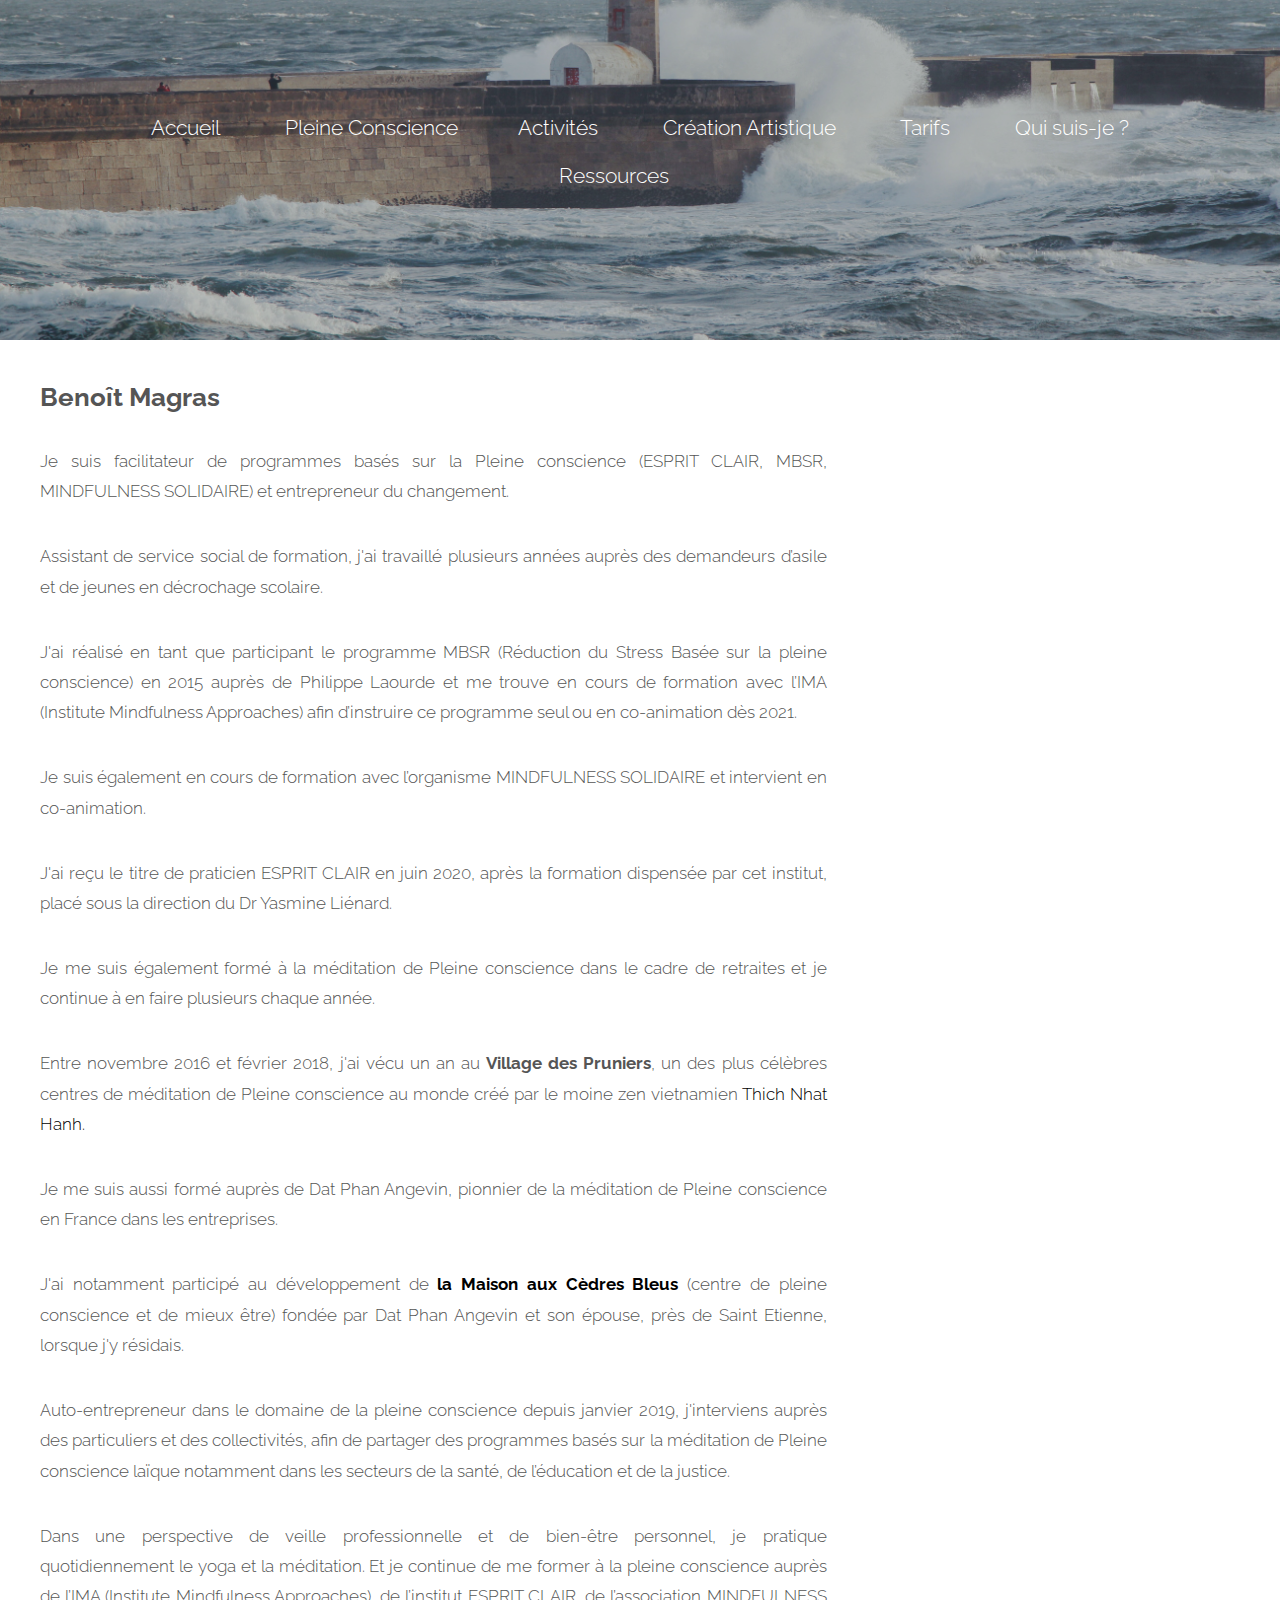
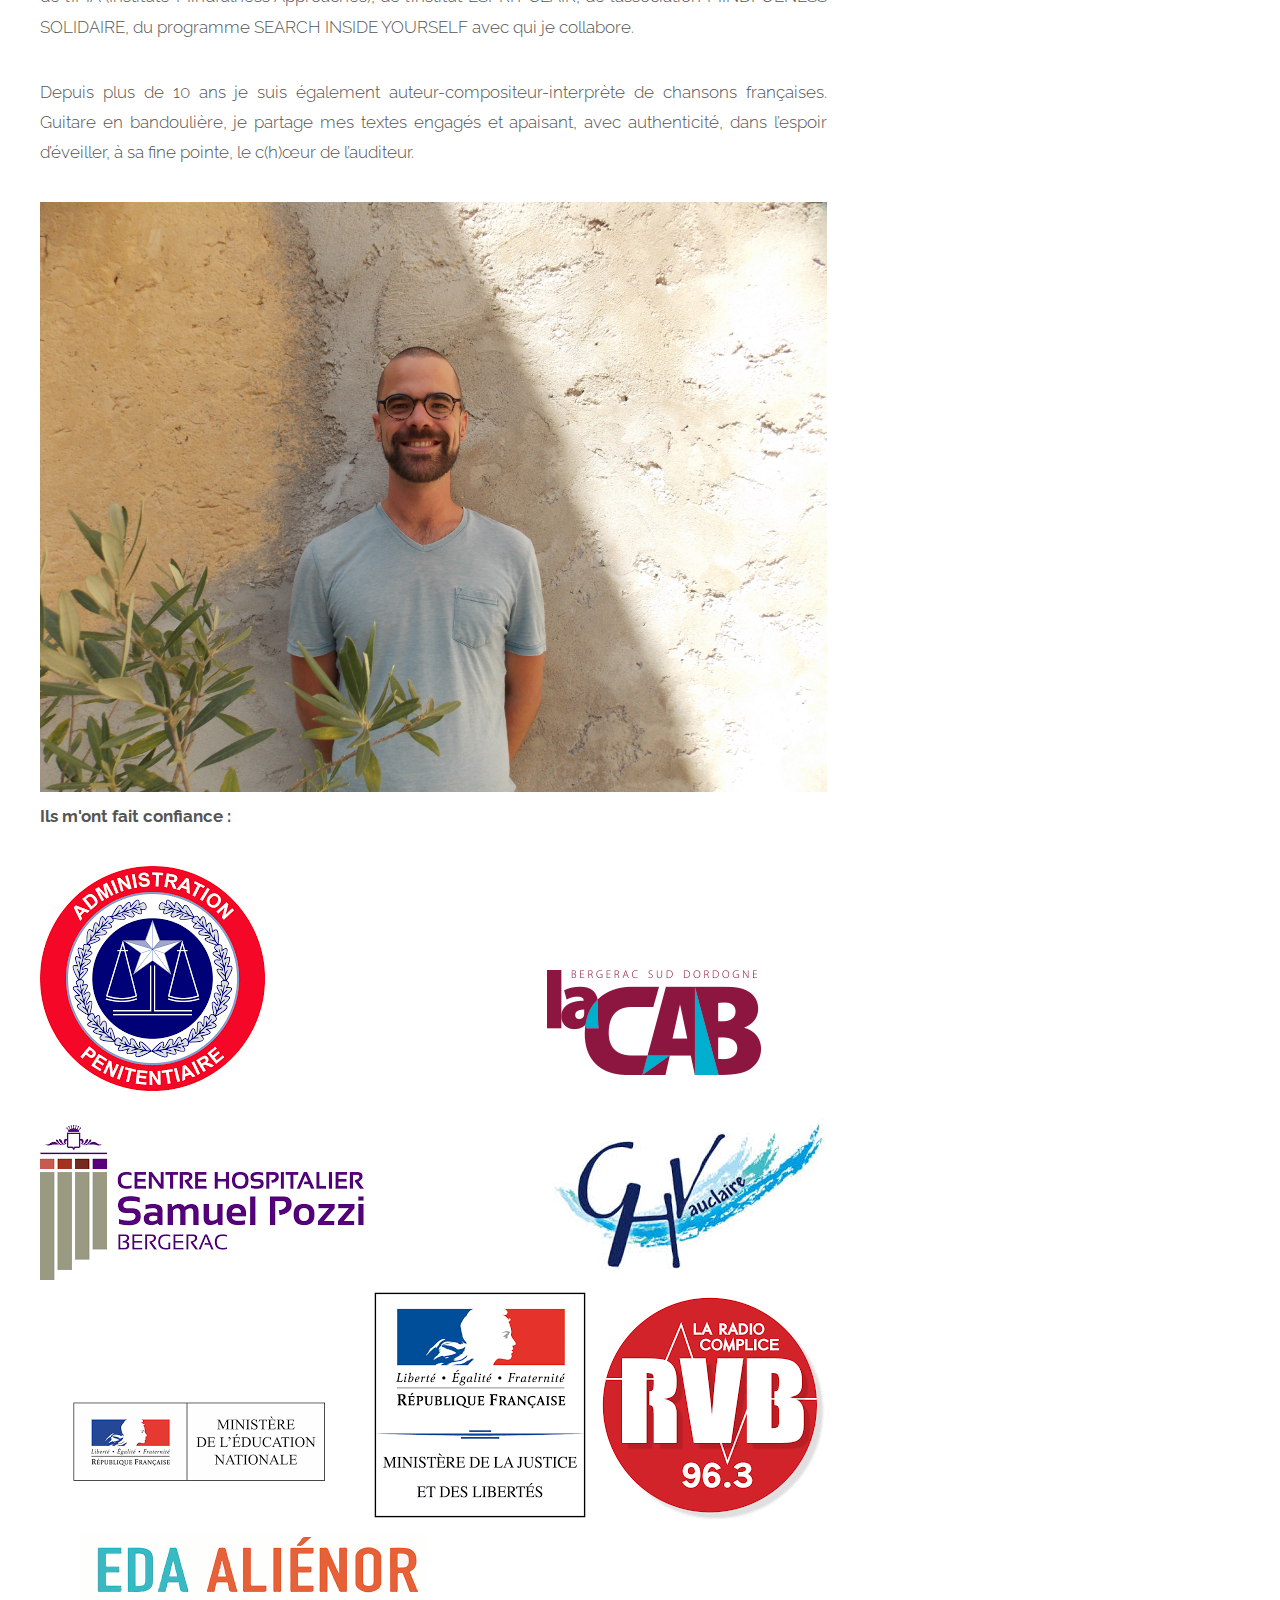
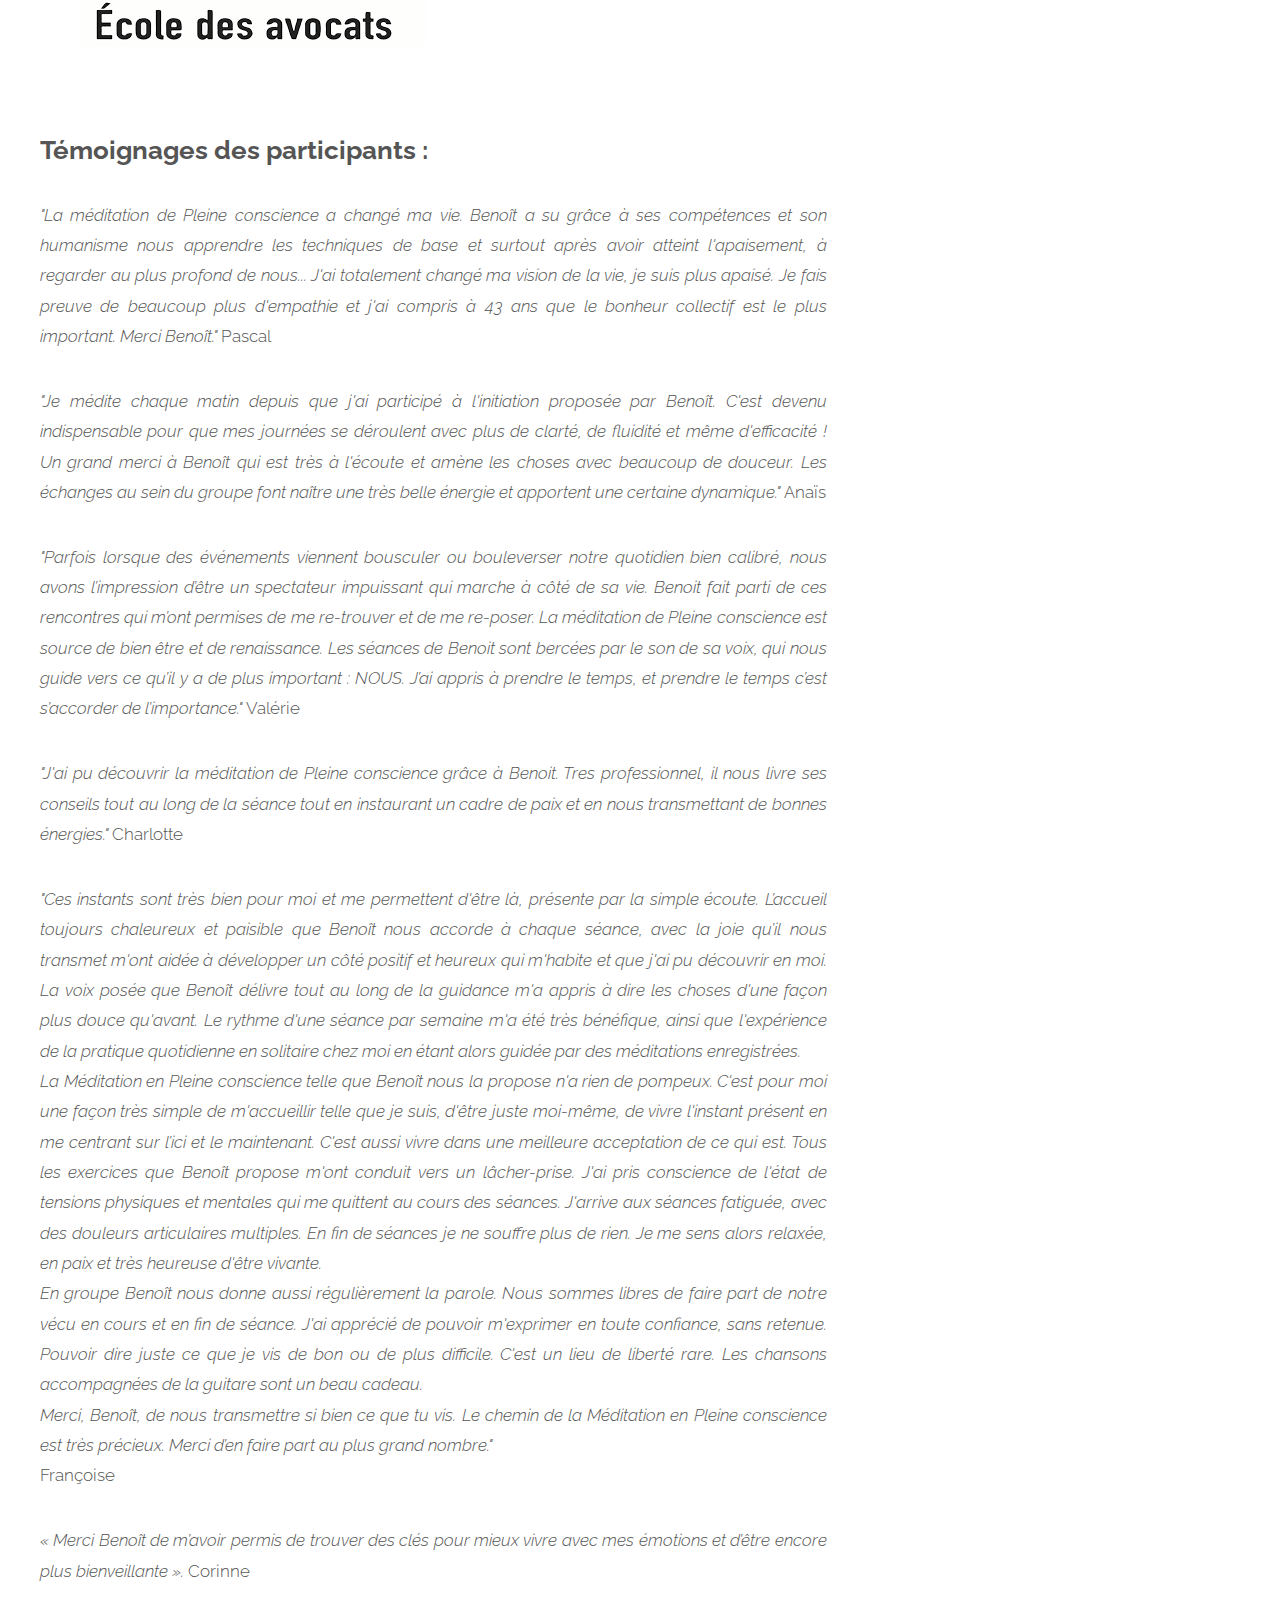
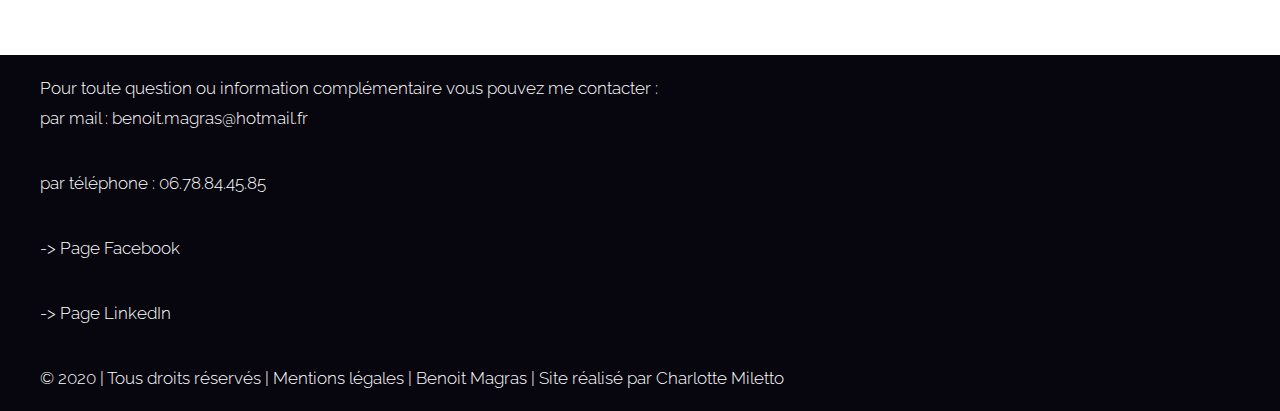
<file: quisuisje.html>
<!DOCTYPE HTML>

<html>

<head>
	<title>Benoit Magras - Qui suis-je?</title>
	<meta http-equiv="content-type" content="text/html; charset=utf-8" />
	<meta name="description" content="" />
	<!--[if lte IE 8]><script src="css/ie/html5shiv.js"></script><![endif]-->
	<link rel="stylesheet" href="css/skel.css" />
	<link rel="stylesheet" href="css/style.css" />
	<link rel="icon" href="./images/favicon.ico" />
	<link
    rel="stylesheet"
    href="https://cdnjs.cloudflare.com/ajax/libs/animate.css/4.1.1/animate.min.css"
    />

	<!--[if lte IE 8]><link rel="stylesheet" href="css/ie/v8.css" /><![endif]-->
</head>

<body class="right-sidebar">

	<!-- Header -->
	<div id="header">
		<div class="container">

			<!-- Nav -->
			<nav id="nav">
				<ul>
					<li><a href="index.html">Accueil</a></li>

					<li><a href="pleineconscience.html">Pleine Conscience</a>
						<ul>
							<li><a href="pleineconscience.html#def">Définition</a></li>
							<li><a href="pleineconscience.html#racine">Les racines de la Pleine Conscience</a></li>
							<li><a href="pleineconscience.html#neuro">Pleine conscience et neurosciences</a></li>
							<li><a href="pleineconscience.html#bienfaits">Domaines d'applications et bienfaits de la Pleine Conscience</a></li>
						</ul>

					<li><a href="activités.html">Activités</a>
						<ul>
							<li><a href="activités.html#PrésentationGenerale">Présentation générale</a></li>
							<li><a href="activités.html#mbsr">MBSR</a></li>
							<li><a href="activités.html#mindfull">MINDFULNESS SOLIDAIRE </a></li>
							<li><a href="activités.html#espritclair">ESPRIT CLAIR</a></li>
							<li>
								<a href="activités.html#accompagnementindividuel">Accompagnements individuels</a>
							</li>
							<li><a href="activités.html#seanceinitiation">Ateliers d'initiation</a></li>
							<li><a href="activités.html#conference">Conférences</a></li>
						</ul>
					</li>
					<li><a href="creationartistique.html">Création Artistique</a></li>
					<li><a href="tarifs.html">Tarifs</a></li>
					<li><a href="quisuisje.html">Qui suis-je ?</a>
						<ul>
							<li><a href="quisuisje.html#BenoitMagras">Mon parcours</a></li>
							<li> <a href="quisuisje.html#ilsmefontconfiance">Ils me font confiance</a></li>
							<li><a href="quisuisje.html#temoignages">Témoignages des participants</a></li>
					</li>
				</ul>

				<li><a href="ressources.html">Ressources</a>
					<ul>
						<li><a href="ressources.html#EcolesEtFormations">Vidéos</a></li>
						<li><a href="ressources.html#lecture">Conseils de lecture</a></li>
						<li><a href="ressources.html#CentreFormation">Centre de formations</a></li>
						<li><a href="ressources.html#collaborateurs">Collègues et Collaborateurs</a></li>
						<li><a href="ressources.html#centreretraite">Centres de retraites de Méditation de Pleine
								Conscience</a>
						</li>
				</li>
				</ul>

				<li>
					</ul>
			</nav>




			<!-- Logo -->
			<p> </p>
			<p> </p>
			<h>
		</div>
	</div>
	<a id="button"></a>

	<section id="BenoitMagras">
		<!-- Main -->
		<div id="main" class="wrapper style1 animate__animated animate__fadeInDown wrapper style1">
			<div class="container">
				<div class="row">

					<!-- Content -->
					<div id="content" class="8u skel-cell-important">
						<section>

							<h2> Benoît Magras </h2>



							<p>Je suis facilitateur de programmes basés sur la Pleine conscience (ESPRIT CLAIR, MBSR,
								MINDFULNESS SOLIDAIRE) et entrepreneur du changement. </p>
							<p>Assistant de service social de formation, j'ai travaillé plusieurs années
								auprès des demandeurs d’asile et de jeunes en décrochage scolaire.

							<p> J'ai réalisé en tant que participant le programme MBSR (Réduction du Stress Basée
								sur la
								pleine conscience) en 2015 auprès de Philippe Laourde et me trouve en cours de
								formation
								avec l’IMA (Institute Mindfulness Approaches) afin d’instruire ce programme seul ou en co-animation dès
								2021. </p>
<p>Je suis également en cours de formation avec l’organisme MINDFULNESS SOLIDAIRE et intervient en co-animation. </p>
							<p> J'ai reçu le titre de praticien ESPRIT CLAIR en juin 2020, après la formation
								dispensée
								par cet institut, placé sous la direction du Dr Yasmine Liénard. </p>
							<p>Je me suis également formé à la méditation de Pleine conscience dans le cadre de
								retraites et je continue à en faire plusieurs chaque année. </p>
							<p> Entre novembre 2016 et février 2018, j'ai vécu un an au <b>Village des Pruniers</b>, un des
								plus
								célèbres centres de méditation de
								Pleine conscience au monde créé par le moine zen vietnamien <a
									href="pleineconscience.html">Thich Nhat Hanh.</a> </p>


							<p> Je me suis aussi formé auprès de Dat Phan Angevin,
								pionnier de
								la
								méditation de Pleine conscience en France dans les entreprises. </p>

							<p> J'ai notamment participé au développement de <b><a
								href="https://maisonauxcedresbleus.com/"target="_blank">la Maison aux Cèdres Bleus</a> </b> (centre de
								pleine
								conscience et
								de mieux être) fondée par Dat Phan Angevin et son épouse, près de Saint Etienne,
								lorsque j'y résidais.</p>

							<p> Auto-entrepreneur dans le domaine de la pleine
								conscience
								depuis janvier 2019, j'interviens
								auprès des particuliers et des collectivités, afin de partager des programmes basés
								sur la méditation
								de
								Pleine conscience laïque notamment dans les secteurs de la santé, de l’éducation et
								de la
								justice. </p>


							<p>Dans une perspective de veille professionnelle et de bien-être personnel, je pratique quotidiennement le yoga et la méditation. Et je continue de me former à la pleine conscience
								auprès
								de l’IMA (Institute Mindfulness Approaches), de l’institut ESPRIT CLAIR, de
								l’association
								MINDFULNESS SOLIDAIRE, du programme SEARCH INSIDE YOURSELF avec qui je collabore.
							</p>

							<p> Depuis plus de 10 ans je suis également auteur-compositeur-interprète de chansons
								françaises. Guitare en bandoulière, je partage mes textes engagés et apaisant, avec
								authenticité, dans l’espoir d’éveiller, à sa fine pointe, le c(h)œur de l’auditeur.
							</p>

							<div class='cvphoto'> <a href='cv'> <img class="cvphoto" src="./images/cv1.jpg" alt="">
								</a> </img> </div>


								<section id="ilsmefontconfiance">

							<p> <b> Ils m'ont fait confiance : </p> </b>

							<img src="images/log1.png" alt="" />
							<img src=" images/log2.png" alt="" />
							<img src="images/log3.png" alt="" />
							<img src="images/log4.jpg" alt="" />
							<img src="images/log5.png" alt="" />
							<img src="images/log6.png" alt="" />
							<img src="images/log7.png" alt="" />
							<img src="images/eda.png" alt="" />

						</section>
					</div>

					<!-- Sidebar -->
					<div id="sidebar" class="4u sidebar">

					</div>

				</div>
			</div>
		</div>
	</section>
	<section id="temoignages">


		<!-- Main -->
		<div id="main" class="wrapper style1">
			<div class="container">
				<div class="row">


					<!-- Content -->
					<div id="content" class="8u skel-cell-important">
						<section>

							<h2> Témoignages des participants : </h2>
							<p> <em> "La méditation de Pleine conscience a changé ma vie. Benoît a su grâce à ses
									compétences et son humanisme nous apprendre les techniques de base et surtout après
									avoir atteint l'apaisement, à regarder au plus profond de nous... J'ai totalement
									changé ma vision de la vie, je suis plus apaisé. Je fais preuve de beaucoup plus
									d'empathie et j'ai compris à 43 ans que le bonheur collectif est le plus important.
									Merci Benoît." </em>
								Pascal
							</p>

							<p> <em>"Je médite chaque matin depuis que j'ai participé à l'initiation proposée par
									Benoît. C'est devenu indispensable pour que mes journées se déroulent avec plus de
									clarté, de fluidité et même d'efficacité ! Un grand merci à Benoît qui est très à
									l'écoute et amène les choses avec beaucoup de douceur. Les échanges au sein du
									groupe font naître une très belle énergie et apportent une certaine dynamique."
								</em>
								Anaïs
							</p>

							<p> <em> "Parfois lorsque des événements viennent bousculer ou bouleverser notre quotidien
									bien calibré, nous avons l’impression d’être un spectateur impuissant qui marche à
									côté de sa vie. Benoit fait parti de ces rencontres qui m’ont permises de me
									re-trouver et de me re-poser. La méditation de Pleine conscience est source de bien
									être et de renaissance.
									Les séances de Benoit sont bercées par le son de sa voix, qui nous guide vers ce
									qu’il y a de plus important : NOUS.
									J’ai appris à prendre le temps, et prendre le temps c’est s’accorder de
									l’importance." </em>
								Valérie

							<p> <em> "J'ai pu découvrir la méditation de Pleine conscience grâce à Benoit. Tres
									professionnel, il nous livre ses conseils tout au long de la séance tout en
									instaurant un cadre de paix et en nous transmettant de bonnes énergies." </em>
								Charlotte </p>

							<p> <em> "Ces instants sont très bien pour moi et me permettent d'être là, présente par
									la simple écoute.
									L’accueil toujours chaleureux et paisible que Benoît nous accorde à chaque
									séance, avec la joie qu’il nous transmet m'ont aidée à développer un côté
									positif et heureux qui m'habite et que j'ai pu découvrir en moi.
									La voix posée que Benoît délivre tout au long de la guidance m'a appris à dire
									les choses d'une façon plus douce qu'avant.
									Le rythme d'une séance par semaine m'a été très bénéfique, ainsi que
									l'expérience de la pratique quotidienne en solitaire chez moi en étant alors
									guidée par des méditations enregistrées. </br>
									La Méditation en Pleine conscience telle que Benoît nous la propose n'a rien de
									pompeux. C'est pour moi une façon très simple de m'accueillir telle que je suis,
									d'être juste moi-même, de vivre l'instant présent en me centrant sur l’ici et le
									maintenant. C'est aussi vivre dans une meilleure acceptation de ce qui est.
									Tous les exercices que Benoît propose m'ont conduit vers un lâcher-prise. J'ai
									pris conscience de l'état de tensions physiques et mentales qui me quittent au
									cours des séances.
									J'arrive aux séances fatiguée, avec des douleurs articulaires multiples. En fin
									de séances je ne souffre plus de rien. Je me sens alors relaxée, en paix et très
									heureuse d'être vivante. </br>
									En groupe Benoît nous donne aussi régulièrement la parole. Nous sommes libres
									de faire part de notre vécu en cours et en fin de séance. J'ai apprécié de
									pouvoir m'exprimer en toute confiance, sans retenue. Pouvoir dire juste ce que
									je vis de bon ou de plus difficile. C'est un lieu de liberté rare.
									Les chansons accompagnées de la guitare sont un beau cadeau.
									<br> Merci, Benoît, de nous transmettre si bien ce que tu vis. Le chemin de la
									Méditation en Pleine conscience est très précieux.
									Merci d’en faire part au plus grand nombre." </br> </em>
								Françoise </p>
								
								<p> <em> « Merci Benoît de m’avoir permis de trouver des clés pour mieux vivre avec mes émotions et d’être encore plus bienveillante ».  </em>Corinne

							</p>

						</section>
					</div>

				</div>
			</div>
		</div>
	</section>
	<!-- Footer -->
	<div id="footer">
		<div class="container">

			<!-- Lists -->
			<div class="row">
				<div class="8u">
					<section>
						Pour toute question ou information complémentaire vous pouvez me contacter :
						<p> par mail : benoit.magras@hotmail.fr </p>
						<p> par téléphone : 06.78.84.45.85 </p>


						<p> -> <a href="https://www.facebook.com/parcoeurs.meditation/"target="_blank">Page Facebook </a> </p>
						<p> -> <a
								href="https://fr.linkedin.com/in/beno%C3%AEt-magras-473809184/"target="_blank">Page
								LinkedIn </a> </p>

						© 2020 | Tous droits réservés | <a href="mentionslegales.html">Mentions légales</a> |  Benoit Magras | Site réalisé par <a
							href="https://www.linkedin.com/in/charlotte-m-2314581b1/"target="_blank">Charlotte Miletto</a>

						</ul>


					</section>
				</div>
			</div>
		</div>
	</div>

</body>

				<script src="js/jquery.dropotron.min.js"></script>
				<script src="js/skel.min.js"></script>
				<script src="js/init.js"></script>

</html>
</file>
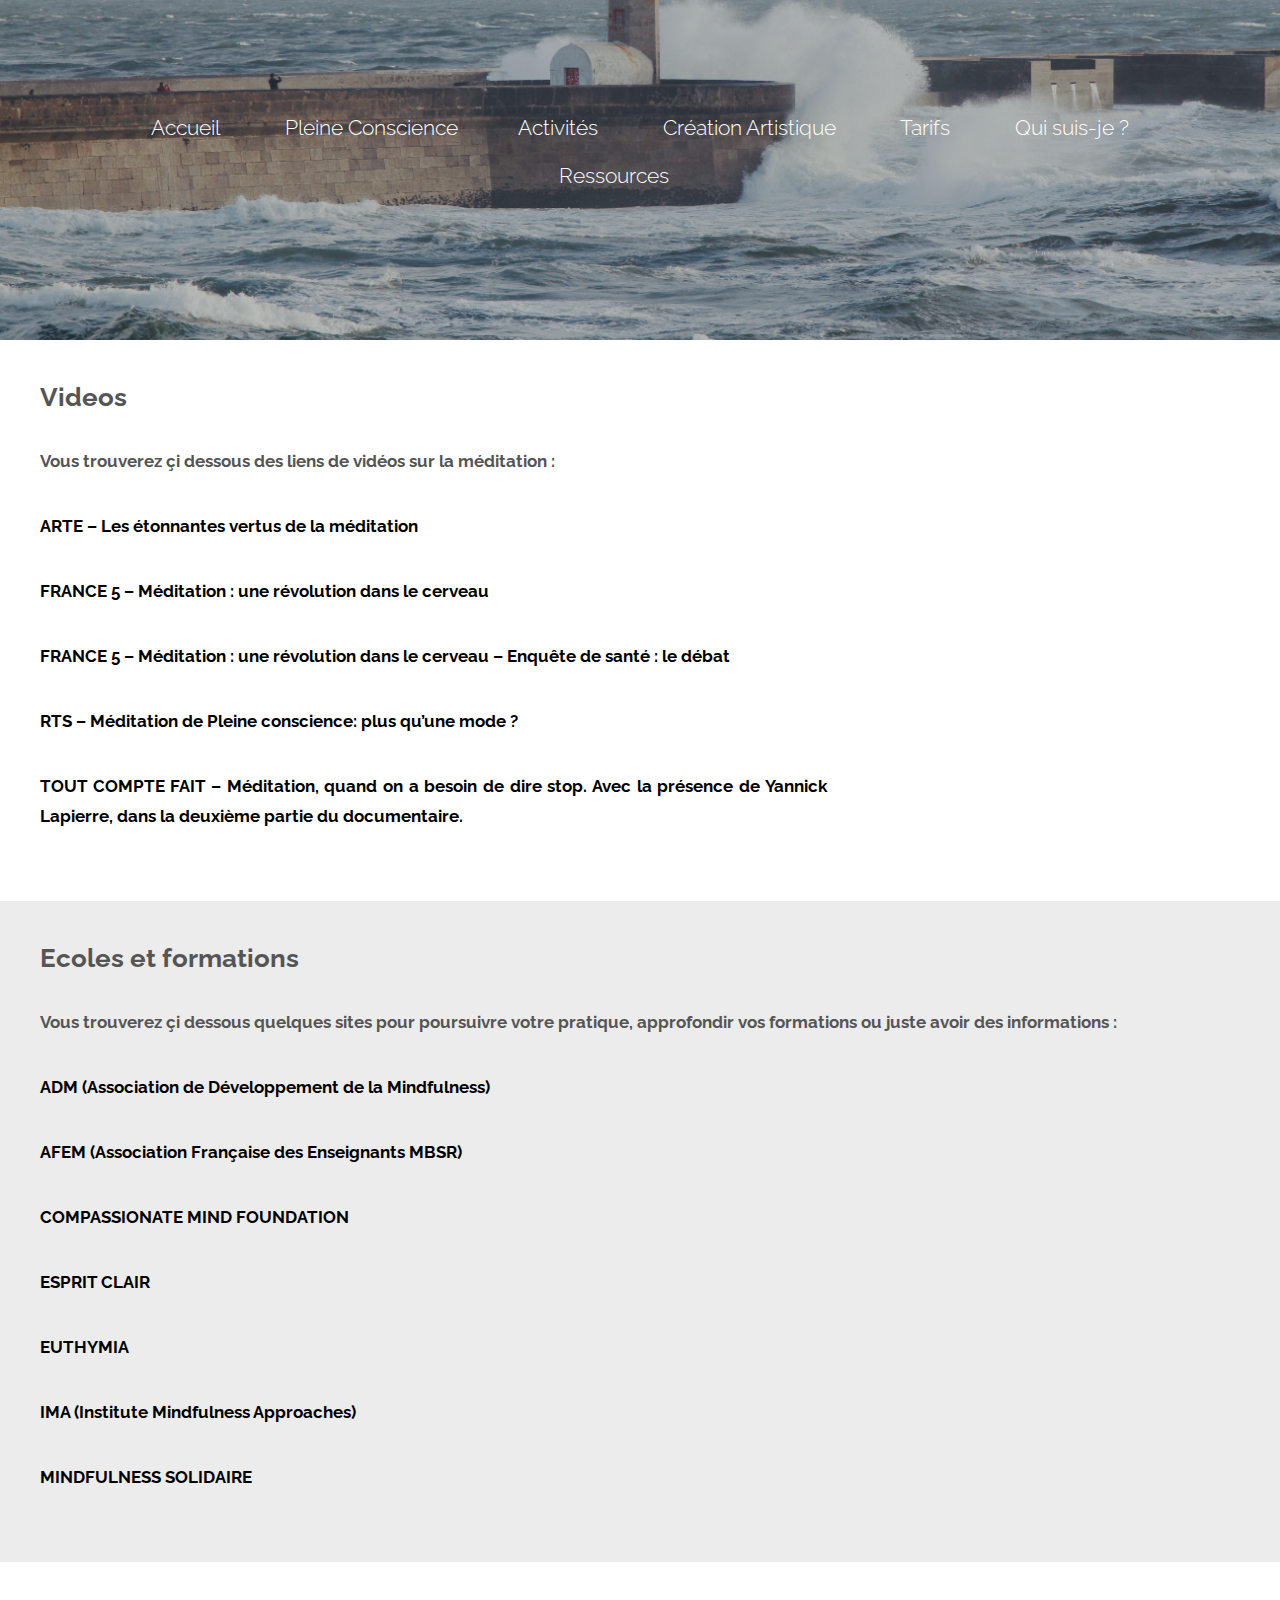
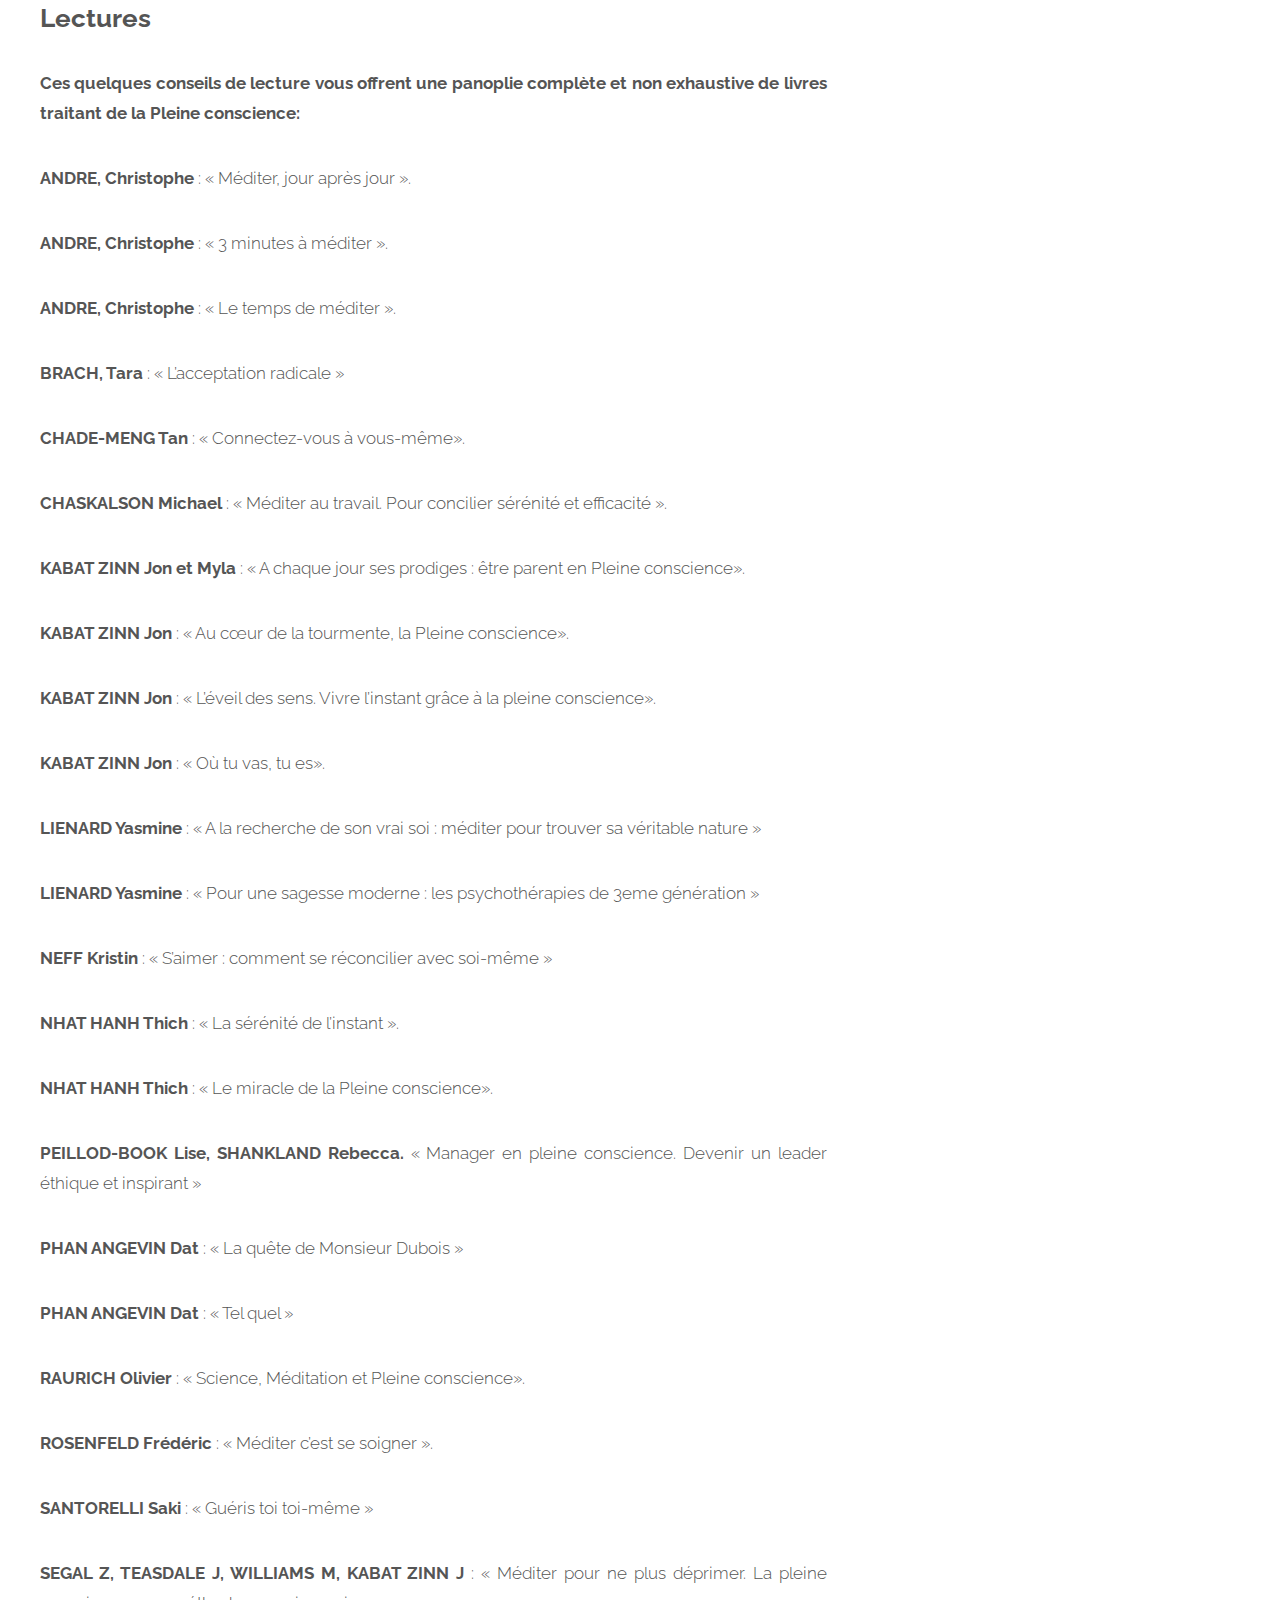
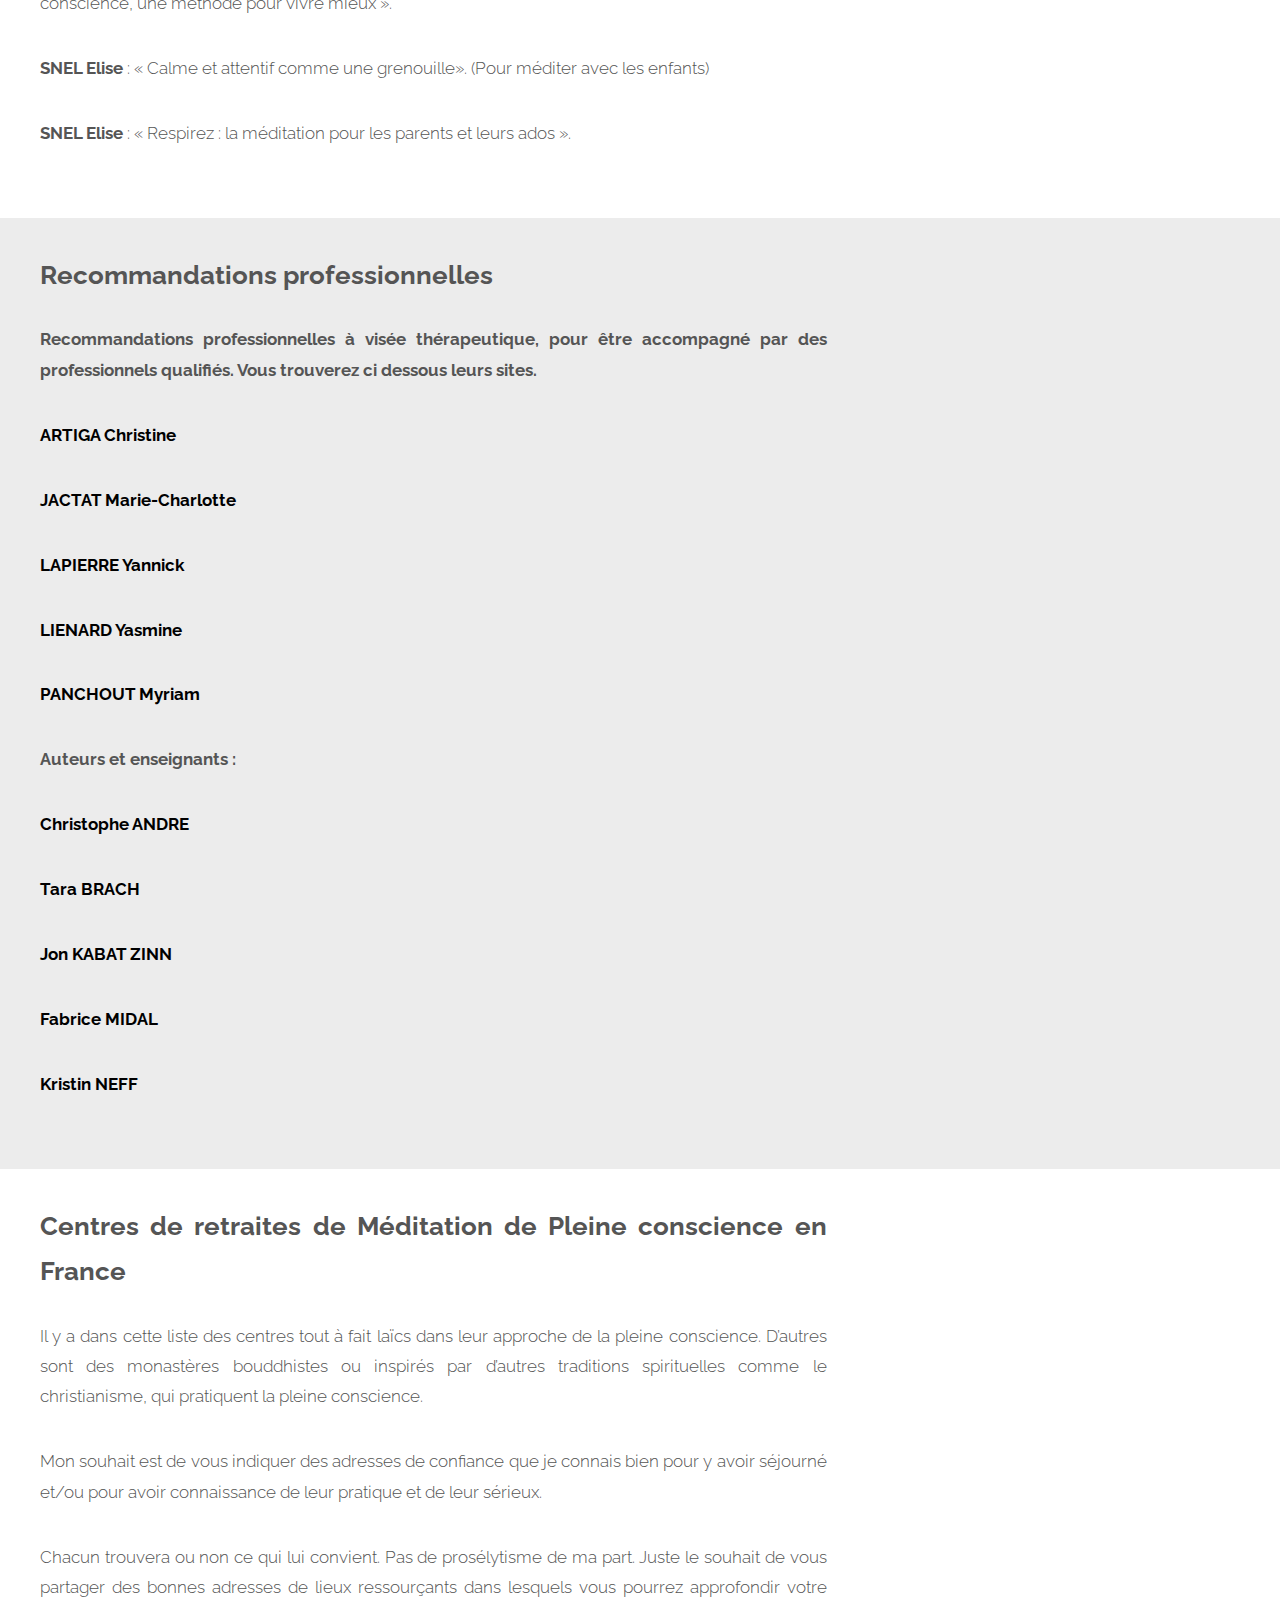
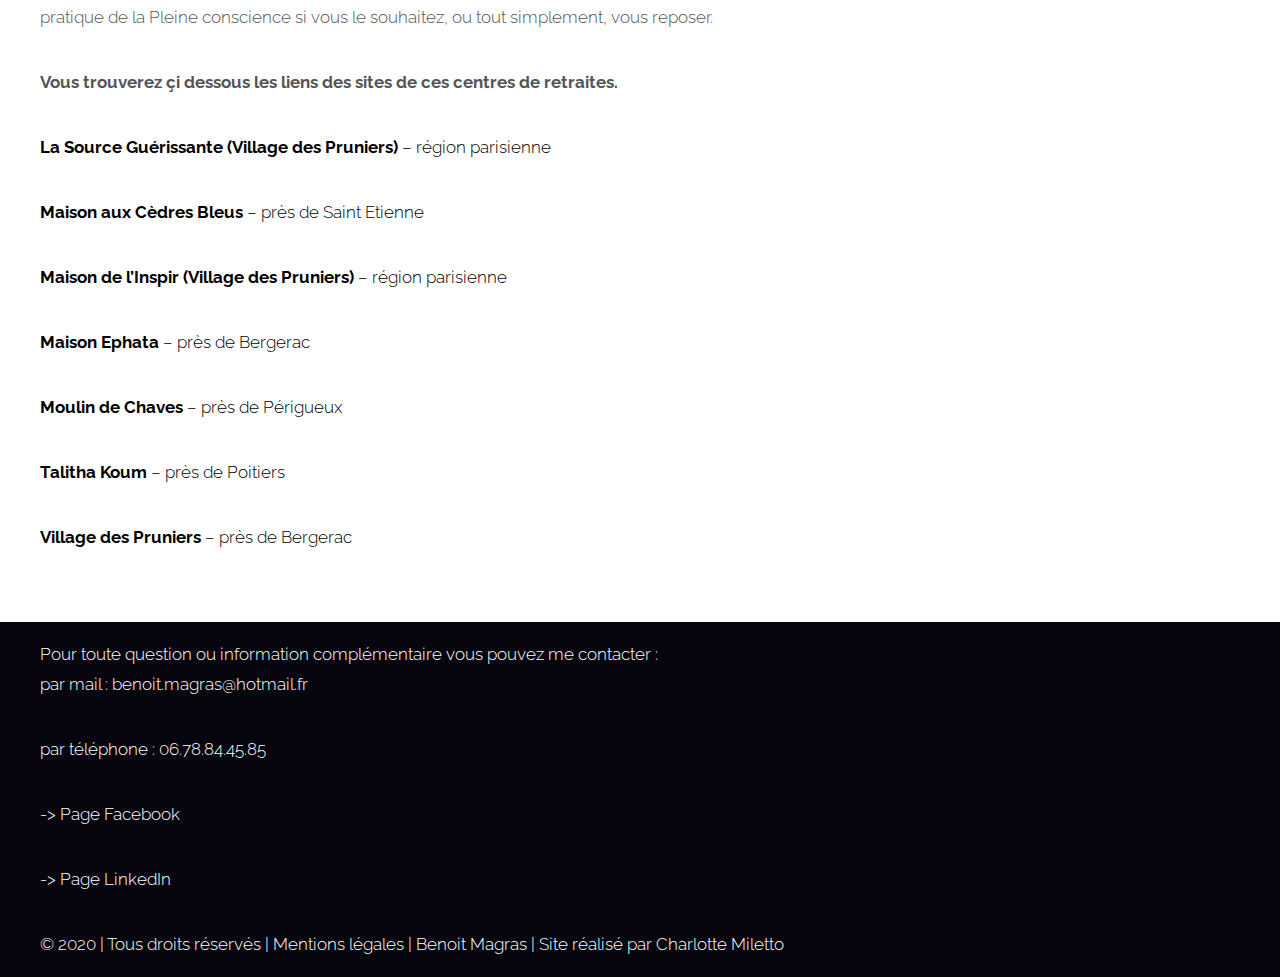
<file: ressources.html>
<!DOCTYPE HTML>

<head>
	<title>Benoit Magras - Ressources</title>
	<meta http-equiv="content-type" content="text/html; charset=utf-8" />
	<meta name="description" content="" />
	<!--[if lte IE 8]><script src="css/ie/html5shiv.js"></script><![endif]-->
	<link rel="stylesheet" href="css/skel.css" />
	<link rel="stylesheet" href="css/style.css" />
	<link rel="icon" href="./images/favicon.ico" />
	<link
    rel="stylesheet"
    href="https://cdnjs.cloudflare.com/ajax/libs/animate.css/4.1.1/animate.min.css"
    />
	<!--[if lte IE 8]><link rel="stylesheet" href="css/ie/v8.css" /><![endif]-->
</head>
<body class="no-sidebar">
	<a id="button"></a>

	<!-- Header -->
	<div id="header">
		<div class="container">

			<!-- Nav -->
			<nav id="nav">
				<ul>
					<li><a href="index.html">Accueil</a></li>

					<li><a href="pleineconscience.html">Pleine Conscience</a>
						<ul>
							<li><a href="pleineconscience.html#def">Définition</a></li>
							<li><a href="pleineconscience.html#racine">Les racines de la Pleine Conscience</a></li>
							<li><a href="pleineconscience.html#neuro">Pleine conscience et neurosciences</a></li>
							<li><a href="pleineconscience.html#bienfaits">Domaines d'applications et bienfaits de la Pleine Conscience</a></li>
						</ul>

					<li><a href="activités.html">Activités</a>
						<ul>
							<li><a href="activités.html#PrésentationGenerale">Présentation générale</a></li>
							<li><a href="activités.html#mbsr">MBSR</a></li>
							<li><a href="activités.html#mindfull">MINDFULNESS SOLIDAIRE </a></li>
							<li><a href="activités.html#espritclair">ESPRIT CLAIR</a></li>
							<li>
								<a href="activités.html#accompagnementindividuel">Accompagnements individuels</a>
							</li>
							<li><a href="activités.html#seanceinitiation">Ateliers d'initiation</a></li>
							<li><a href="activités.html#conference">Conférences</a></li>
						</ul>
					</li>
					<li><a href="creationartistique.html">Création Artistique</a></li>
					<li><a href="tarifs.html">Tarifs</a></li>
					<li><a href="quisuisje.html">Qui suis-je ?</a>
						<ul>
							<li><a href="quisuisje.html#BenoitMagras">Mon parcours</a></li>
							<li> <a href="quisuisje.html#ilsmefontconfiance">Ils me font confiance</a></li>
							<li><a href="quisuisje.html#temoignages">Témoignages des participants</a></li>
					</li>
				</ul>

				<li><a href="ressources.html">Ressources</a>
					<ul>
						<li><a href="ressources.html#videos">Vidéos</a></li>
						<li><a href="ressources.html#lecture">Conseils de lecture</a></li>
						<li><a href="ressources.html#CentreFormation">Centre de formations</a></li>
						<li><a href="ressources.html#collaborateurs">Collègues et Collaborateurs</a></li>
						<li><a href="ressources.html#centreretraite">Centres de retraites de Méditation de Pleine
								Conscience</a>
						</li>
				</li>
				</ul>

				<li>
					</ul>
			</nav>





			<!-- Logo -->
			<p> </p>
			<p> </p>
			<h>
		</div>
	</div>

	<section id="videos">
		<!-- Main -->
		<div id="main" class="wrapper style1">
			<div class="container">
				<div class="row">


					<!-- Content -->
					<div id="content" class="8u skel-cell-important">
						<section>

							<h2>Videos </h2>
							<p><b> Vous trouverez çi dessous des liens de vidéos sur la méditation : </p></b>
							
							<p><b><a href="https://www.youtube.com/watch?v=wR-xDUx3788"target="_blank"> ARTE – Les étonnantes vertus de la méditation </b></a></p>
	
							<p><b><a href="https://www.youtube.com/watch?v=JD2dv1TbhD8"target="_blank">FRANCE 5 – Méditation : une révolution dans le cerveau </b></a></p>
	
							<p><b><a href="https://www.youtube.com/watch?v=JlxUyJZetHU"target="_blank">FRANCE 5 – Méditation : une révolution dans le cerveau – Enquête de santé : le débat </b></a></p>
	
							<p><b><a href="https://www.youtube.com/watch?v=wR-xDUx3788"target="_blank">RTS – Méditation de Pleine conscience: plus qu’une mode ? </b></a></p>
	
							<p><b><a href="https://www.youtube.com/watch?v=MzG_tuCv1Co&t=1849s"target="_blank">TOUT COMPTE FAIT – Méditation, quand on a besoin de dire stop. Avec la présence de Yannick Lapierre, dans la deuxième partie du documentaire.</b></a></p>
							 </b></a></p>
	


						</section>
					</div>

				</div>
			</div>
		</div>

	</section>




	<section id="EcolesEtFormations">

		<!-- Main -->
		<div id="main" class="wrapper style2 animate__animated animate__fadeInDown wrapper style1">
			<div class="container">
				<section>
					<h2> Ecoles et formations </h2>
				<p>	<b> Vous trouverez çi dessous quelques sites pour poursuivre votre pratique, approfondir vos formations ou juste avoir des informations : </p> </b>

					<p> <b> <a href="https://www.association-mindfulness.org/"target="_blank">ADM (Association de Développement de la Mindfulness) </b> </a>
						
					<p> <b> <a href="https://mbsrfrance-asso.org/"target="_blank"> AFEM (Association Française des Enseignants MBSR)</b> </a>

					<p> <b> <a href="http://www.compassionatemindfoundationfrance.com/"target="_blank"> COMPASSIONATE MIND FOUNDATION </b>  </a>

					<p> <b> <a href="https://www.espritclair.fr/"target="_blank"> ESPRIT CLAIR </b></a>

					<p> <b> <a href="https://www.euthymia.fr/"target="_blank"> EUTHYMIA </b></a>

					<p> <b> <a href="https://ima-formation-mbsr.fr/"target="_blank">IMA (Institute Mindfulness Approaches)</b>  </a>

					<p> <b> <a href="http://www.mindfulness-solidaire.org/"target="_blank"> MINDFULNESS SOLIDAIRE </b> </a>


					</p>
				</section>
			</div>
		</div>
	</section>


	<section id="lecture">
		<!-- Main -->
		<div id="main" class="wrapper style1">
			<div class="container">
				<div class="row">


					<!-- Content -->
					<div id="content" class="8u skel-cell-important">
						<section>
							<h2>Lectures</h2>
							<p> <b>  Ces quelques conseils de lecture vous offrent une panoplie complète et non
									exhaustive de livres traitant de la Pleine conscience: </p> </b>

							<p> <b>ANDRE, Christophe </b> : « Méditer, jour après jour ».
								<b>
									<p>ANDRE, Christophe
								</b>: « 3 minutes à méditer ».
								<b>
									<p>ANDRE, Christophe
								</b> : « Le temps de méditer ».
								<b>
									<p>BRACH, Tara
								</b> : « L’acceptation radicale »
								<b>
									<p> CHADE-MENG Tan
								</b> : « Connectez-vous à vous-même».
								<b>
									<p>CHASKALSON Michael
								</b>: « Méditer au travail. Pour concilier sérénité et efficacité ».
								<b>
									<p>KABAT ZINN Jon et Myla
								</b> : « A chaque jour ses prodiges : être parent en Pleine conscience».
								<b>
									<p> KABAT ZINN Jon
								</b> : « Au cœur de la tourmente, la Pleine conscience».
								<b>
									<p> KABAT ZINN Jon
								</b>: « L’éveil des sens. Vivre l’instant grâce à la pleine conscience».
								<b>
									<p>KABAT ZINN Jon
								</b>: « Où tu vas, tu es».
								<b>
									<p>LIENARD Yasmine
								</b>: « A la recherche de son vrai soi : méditer pour trouver sa véritable nature »
								<b>
									<p>LIENARD Yasmine
								</b>: « Pour une sagesse moderne : les psychothérapies de 3eme génération »
								<b>
									<p>NEFF Kristin
								</b> : « S’aimer : comment se réconcilier avec soi-même »
								<b>
									<p>NHAT HANH Thich
								</b>: « La sérénité de l’instant ».
								<b>
									<p>NHAT HANH Thich
								</b>: « Le miracle de la Pleine conscience».
								<b>
									<p>PEILLOD-BOOK Lise, SHANKLAND Rebecca.
								</b> « Manager en pleine conscience. Devenir un leader éthique et inspirant »
								<b>
									<p>PHAN ANGEVIN Dat
								</b> : « La quête de Monsieur Dubois »
								<b>
									<p>PHAN ANGEVIN Dat
								</b> : « Tel quel »
								<b>
									<p>RAURICH Olivier
								</b> : « Science, Méditation et Pleine conscience».
								<b>
									<p>ROSENFELD Frédéric
								</b> : « Méditer c’est se soigner ».
								<b>
									<p>SANTORELLI Saki
								</b> : « Guéris toi toi-même »
								<b>
									<p>SEGAL Z, TEASDALE J, WILLIAMS M, KABAT ZINN J
								</b> : « Méditer pour ne plus déprimer. La pleine conscience, une méthode pour vivre
								mieux ».
								<b>
									<p>SNEL Elise
								</b> : « Calme et attentif comme une grenouille». (Pour méditer avec les enfants)
								<b>
									<p>SNEL Elise
								</b> : « Respirez : la méditation pour les parents et leurs ados ».


							</p>
						</section>
					</div>

				</div>
			</div>
		</div>
	</section>

	<section id="collaborateurs">

		<!-- Main -->
		<div id="main" class="wrapper style2">
			<div class="container">
				<div class="row">

					<!-- Content -->
					<div id="content" class="8u skel-cell-important">
						<section>
<h2> Recommandations professionnelles</h2>

							<p> <b> Recommandations professionnelles à visée thérapeutique, pour être accompagné par des professionnels qualifiés. Vous trouverez ci dessous leurs sites. </b> </p>

							<p><b><a href="https://www.gestalt-art-therapie-24.com/"target="_blank"> ARTIGA Christine </b></a></p>

							<p><b><a href="http://www.psychotherapie-sophrologie.fr/"target="_blank"> JACTAT Marie-Charlotte </b></a></p>

							<p><b><a href="https://www.yannicklapierre.com/"target="_blank">LAPIERRE Yannick </b></a></p>

							<p><b><a href="https://www.docteur-lienard.org/"target="_blank">LIENARD Yasmine </b></a></p>

							<p><b><a href="https://www.facebook.com/mpanchout.thp/"target="_blank">PANCHOUT Myriam </b></a></p>

								 <b> <p> Auteurs et enseignants : </b> </p>

							<p><b><a href="http://christopheandre.com/"target="_blank">Christophe ANDRE </a></p></b>

							<p><b><a href="https://www.tarabrach.com/"target="_blank">Tara BRACH </a></p></b>

							<p><b><a href="https://www.mindfulnesscds.com/"target="_blank">Jon KABAT ZINN </a></p></b>

							<p><b><a href="https://www.fabricemidal.com/"target="_blank">Fabrice MIDAL </a></p></b>

							<p><b><a href="https://self-compassion.org/"target="_blank">Kristin NEFF </p></a></b>

							</p>
						</section>
					</div>

				</div>
			</div>
		</div>

	</section>
	<section id="centreretraite">
		<!-- Main -->
		<div id="main" class="wrapper style1">
			<div class="container">
				<div class="row">

					<!-- Content -->
					<div id="content" class="8u skel-cell-important">
						<section>

							<h2> Centres de retraites de Méditation de Pleine conscience en France  </h2>
							<p> Il y a dans cette liste des centres tout à fait laïcs dans leur approche de la pleine
								conscience. D’autres sont des monastères
								bouddhistes ou inspirés par d’autres traditions spirituelles comme le christianisme,
								qui pratiquent la pleine conscience. </p>
							<p>Mon souhait est de vous indiquer des adresses de confiance que je connais bien pour y
								avoir séjourné et/ou pour avoir connaissance de leur pratique et de leur sérieux. </p>
							<p>Chacun trouvera ou non ce qui lui convient. Pas de prosélytisme de ma part. Juste le
								souhait de vous partager des bonnes adresses de lieux ressourçants dans lesquels vous
								pourrez approfondir votre pratique de la Pleine conscience si vous le souhaitez, ou tout
								simplement, vous reposer. </p>
							
								<p> <b> Vous trouverez çi dessous les liens des sites de ces centres de retraites. </b> </p>
								

							<p> <b> <a href="https://sourceguerissante.fr/"target="_blank"> La Source Guérissante (Village des Pruniers) </b> – région parisienne</a> </p>

							<p> <b> <a href="https://maisonauxcedresbleus.com/"target="_blank"> Maison aux Cèdres Bleus </b> – près de Saint Etienne </a> </p>

							<p> <b> <a href="http://maisondelinspir.org/"target="_blank"> Maison de l’Inspir (Village des Pruniers) </b> – région parisienne </a> </p>

							<p> <b> <a href="http://www.maison-ephata.com/"target="_blank"> Maison Ephata </b> – près de Bergerac </a> </p>

							<p> <b> <a href="https://www.moulindechaves.org/"target="_blank"> Moulin de Chaves </b> – près de Périgueux </a></p>

							<p> <b> <a href="https://www.poitiers-meditation.fr/"target="_blank"> Talitha Koum </b>– près de Poitiers </a> </p>

							<p> <b> <a href="https://plumvillage.org/fr/"target="_blank"> Village des Pruniers </b> – près de Bergerac </a> </p>
							</p>

						</section>
					</div>

				</div>
			</div>
		</div>
	</section>





	

	<!-- Footer -->
	<div id="footer">
		<div class="container">

			<!-- Lists -->
			<div class="row">
				<div class="8u">
					<section>
						Pour toute question ou information complémentaire vous pouvez me contacter :
						<p> par mail : benoit.magras@hotmail.fr </p>
						<p> par téléphone : 06.78.84.45.85 </p>


						<p> -> <a href="https://www.facebook.com/parcoeurs.meditation/"target="_blank">Page Facebook </a> </p>
						<p> -> <a
								href="https://fr.linkedin.com/in/beno%C3%AEt-magras-473809184"target="_blank">Page
								LinkedIn </a> </p>

						© 2020 | Tous droits réservés | <a href="mentionslegales.html">Mentions légales</a> |  Benoit Magras | Site réalisé par <a
							href="https://www.linkedin.com/in/charlotte-m-2314581b1/"target="_blank">Charlotte Miletto</a>

						</ul>


					</section>
				</div>
			</div>
		</div>
	</div>


	<script src="js/jquery.dropotron.min.js"></script>
	<script src="js/skel.min.js"></script>
	<script src="js/init.js"></script>
</html>
</file>
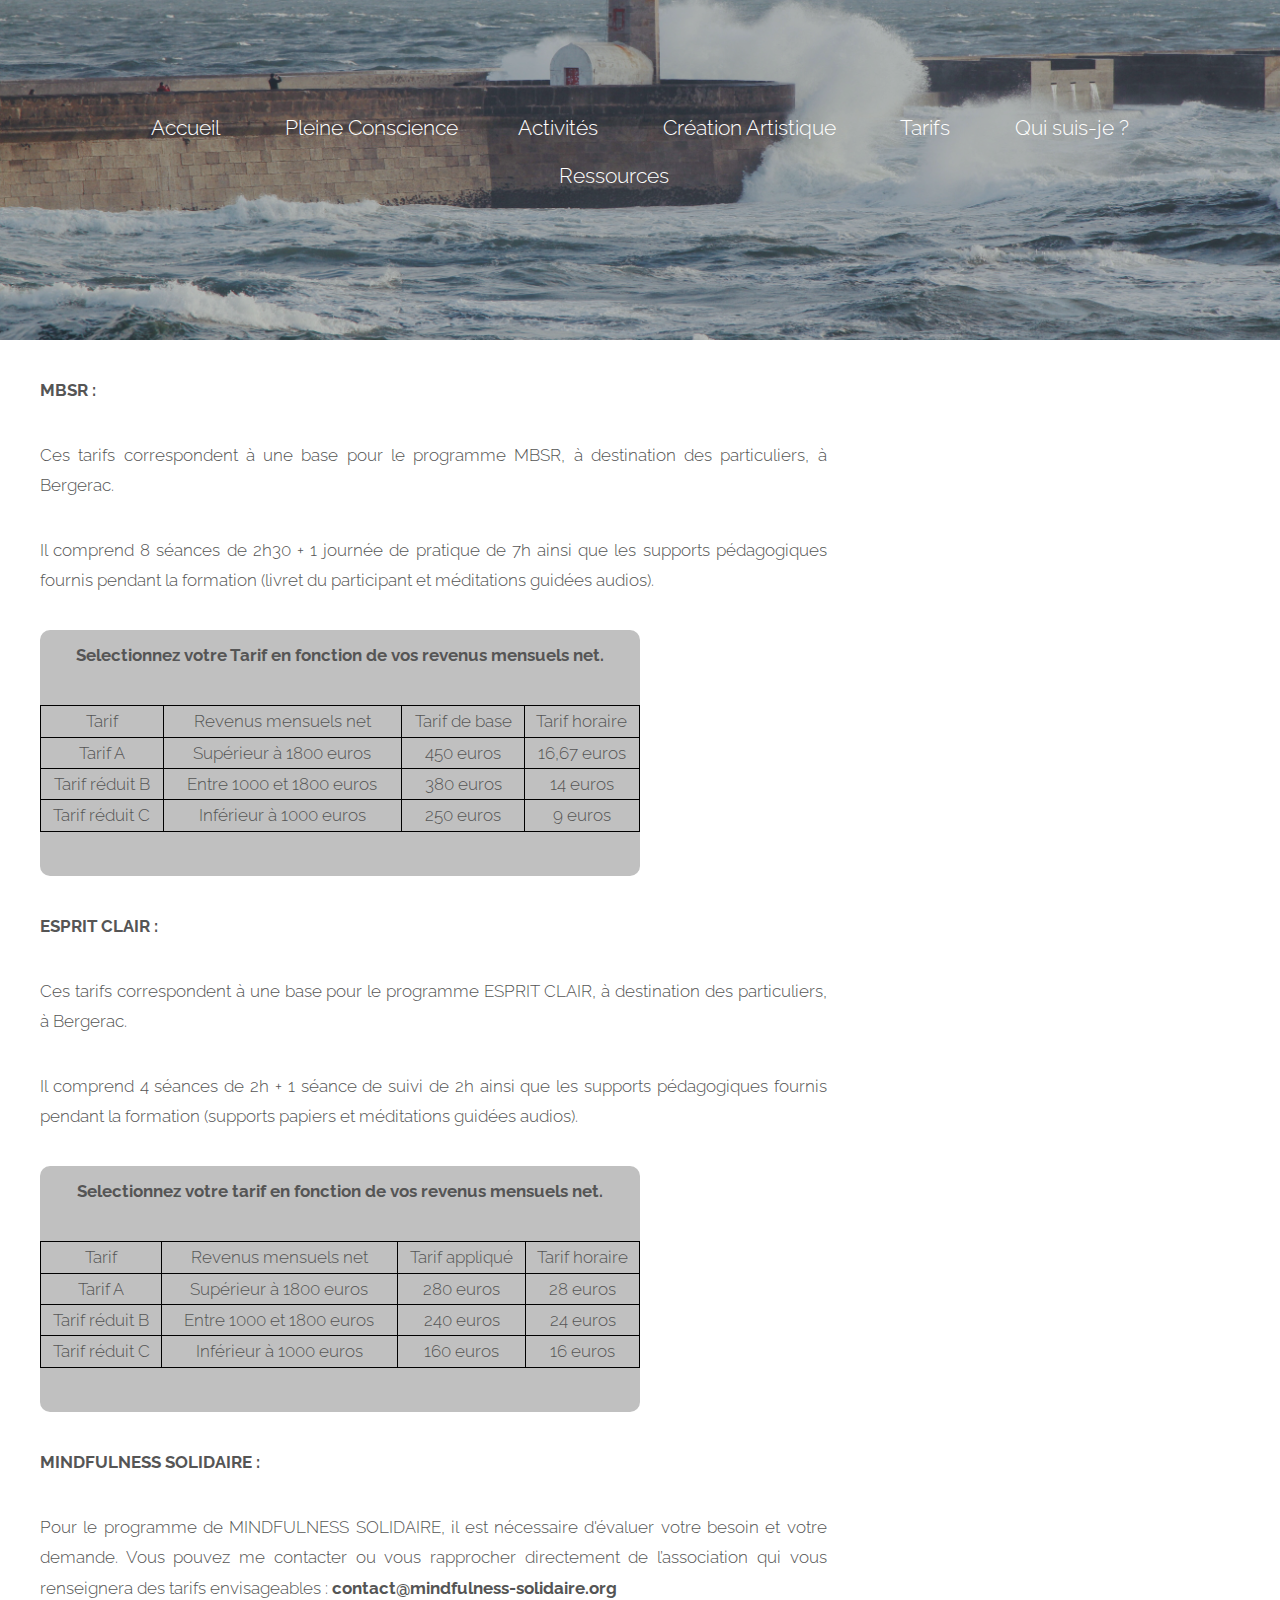
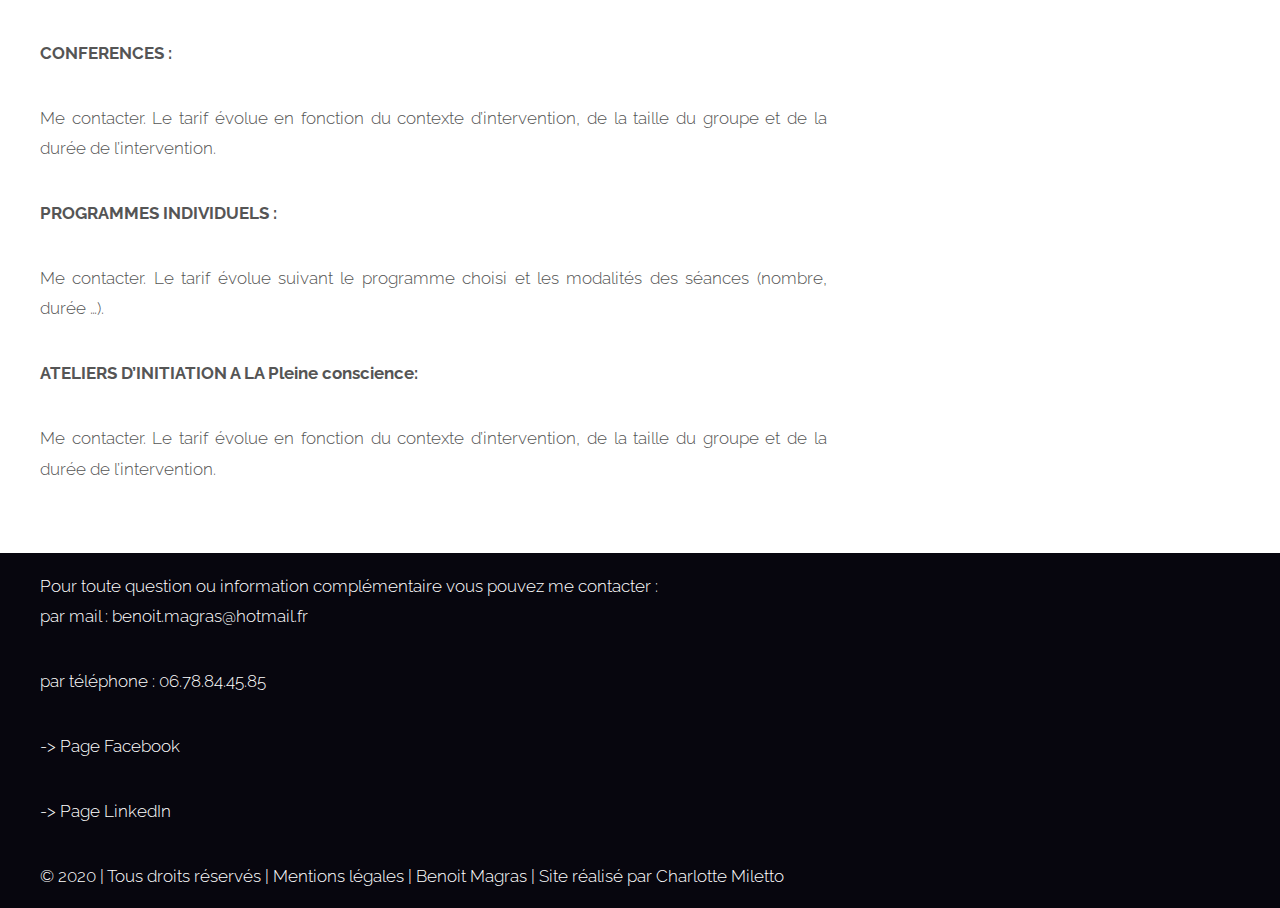
<file: tarifs.html>
<!DOCTYPE HTML>
<!--
	Horizons by TEMPLATED
	templated.co @templatedco
	Released for free under the Creative Commons Attribution 3.0 license (templated.co/license)
-->
<html>

<head>
	<title>Benoit Magras - Tarifs</title>
	<meta http-equiv="content-type" content="text/html; charset=utf-8" />
	<meta name="description" content="" />
	<!--[if lte IE 8]><script src="css/ie/html5shiv.js"></script><![endif]-->


		<link rel="stylesheet" href="css/skel.css" />
		<link rel="stylesheet" href="css/style.css" />
		<link rel="icon" href="./images/favicon.ico" />
		<link
		rel="stylesheet"
		href="https://cdnjs.cloudflare.com/ajax/libs/animate.css/4.1.1/animate.min.css"
		/>

	<!--[if lte IE 8]><link rel="stylesheet" href="css/ie/v8.css" /><![endif]-->

</head>

<body class="tarifs">


	<div id="header">
		<div class="container">

			<!-- Nav -->
			<nav id="nav">
				<ul>
					<li><a href="index.html">Accueil</a></li>

					<li><a href="pleineconscience.html">Pleine Conscience</a>
						<ul>
							<li><a href="defpleineconscience.html">Définition</a></li>
							<li><a href="racinepleineconscience.html">Les racines de la Pleine Conscience</a></li>
							<li><a href="meditpleineconscience.html">Pleine conscience et neurosciences</a></li>
							<li><a href="bienfaitpleinec.html">Domaines d'applications et bienfaits de la Pleine Conscience</a></li>
							<li>
						</ul>

					<li><a href="activités.html">Activités</a>
						<ul>
							<li><a href="activités.html">Présentation générale</a></li>
							<li><a href="MBSR.html">MBSR</a></li>
							<li><a href="mindfull.html">MINDFULNESS SOLIDAIRE </a></li>
							<li><a href="espritclair.html">ESPRIT CLAIR</a></li>
							<li>
								<a href="accompagnementindividuel.html">Accompagnements individuels</a>
							</li>
							<li><a href="seanceinitiation.html">Ateliers d'initiation</a></li>
							<li><a href="conference.html">Conférences</a></li>
						</ul>
					</li>
					<li><a href="creationartistique.html">Création Artistique</a></li>
					<li><a href="tarifs.html">Tarifs</a></li>
					<li><a href="quisuisje.html">Qui suis-je ?</a>
						<ul>
							<li><a href="quisuisje.html">Mon parcours</a></li>
							<li> <a href="quisuisje.html#ilsmefontconfiance">Ils me font confiance</a></li>
							<li><a href="temoignages.html">Témoignages des participants</a></li>
					</li>
				</ul>

				<li><a href="ressources.html">Ressources</a>
					<ul>
						<li><a href="video.html">Vidéos</a></li>
						<li><a href="lecture.html">Conseils de lecture</a></li>
						<li><a href="ressources.html">Centre de formations</a></li>
						<li><a href="collaborateurs.html">Collègues et Collaborateurs</a></li>
						<li><a href="centreretraite.html">Centres de retraites de Méditation de Pleine Conscience</a>
						</li>
				</li>
				</ul>

				<li>
					</ul>
			</nav>


			<!-- Logo -->
			<p> </p>
			<p> </p>
			<h>
		</div>
	</div>



	<!-- Main -->
	<div id="main" class="wrapper style1 animate__animated animate__fadeInDown">
		<div class="container">
			<div class="row">

				<!-- Content -->
				<div id="content" class="8u skel-cell-important">
					<section>
						<header class=>
						</header>

						<p> <b> MBSR : </p> </b>

						<p> Ces tarifs correspondent à une base pour le programme MBSR, à destination des particuliers, à
							Bergerac. </p>
						<p> Il comprend 8 séances de 2h30 + 1 journée de pratique de 7h ainsi que les supports
							pédagogiques fournis pendant la formation (livret du participant et méditations guidées
							audios). </p>


						<div
							style="width: 600px;  padding-top:10px; padding-bottom:10px;border-radius: 10px; text-align: center;background: #C0C0C0;">


							<p> <b> Selectionnez votre Tarif en fonction de vos revenus mensuels net. </b> </p>

							<table>
								<tr>
									<th>Tarif</th>
									<th>Revenus mensuels net </th>
									<th>Tarif de base</th>
									<th>Tarif horaire</th>
								</tr>

								<tr>
									<td>Tarif A</td>
									<td>Supérieur à 1800 euros</td>
									<td>450 euros</td>
									<td>16,67 euros</td>
								</tr>
								<tr>
									<td>Tarif réduit B</td>
									<td>Entre 1000 et 1800 euros</td>
									<td>380 euros</td>
									<td>14 euros</td>
								</tr>
								<tr>
									<td>Tarif réduit C</td>
									<td>Inférieur à 1000 euros</td>
									<td>250 euros</td>
									<td>9 euros</td>
								</tr>
							</table>
						</div>

						<p> </p>






						<p> <b> ESPRIT CLAIR : </b> </p>

						<p> Ces tarifs correspondent à une base pour le programme ESPRIT CLAIR, à destination des
							particuliers, à Bergerac. </p>
						<p> Il comprend 4 séances de 2h + 1 séance de suivi de 2h ainsi que les supports pédagogiques
							fournis pendant la formation (supports papiers et méditations guidées audios). </p>




						<div
							style="width: 600px;  padding-top:10px; padding-bottom:10px;border-radius: 10px; text-align: center;background: #C0C0C0;">


							<p> <b> Selectionnez votre tarif en fonction de vos revenus mensuels net. </b> </p>

							<table>
								<tr>
									<th>Tarif</th>
									<th>Revenus mensuels net </th>
									<th>Tarif appliqué</th>
									<th>Tarif horaire</th>
								</tr>

								<tr>
									<td>Tarif A</td>
									<td>Supérieur à 1800 euros</td>
									<td>280 euros</td>
									<td>28 euros</td>
								</tr>
								<tr>
									<td>Tarif réduit B</td>
									<td>Entre 1000 et 1800 euros</td>
									<td>240 euros</td>
									<td>24 euros</td>
								</tr>
								<tr>
									<td>Tarif réduit C</td>
									<td>Inférieur à 1000 euros</td>
									<td>160 euros</td>
									<td>16 euros</td> 
								</tr>
							</table>
						</div>

						<p> </p>


						<p> <b> MINDFULNESS SOLIDAIRE : </b> </p>
						<p> Pour le programme de MINDFULNESS SOLIDAIRE, il est nécessaire d'évaluer votre besoin et votre demande. Vous pouvez me contacter ou vous rapprocher directement
							de l’association qui vous renseignera des tarifs envisageables :
							 <b>contact@mindfulness-solidaire.org</b> 
						</p>

						<p> <b> CONFERENCES : </b> </p>
						<p> Me contacter. Le tarif évolue en fonction du contexte d’intervention, de la taille du groupe
							et de la durée de l’intervention.
						</p>

						<p> <b> PROGRAMMES INDIVIDUELS : </p> </b>
						<p> Me contacter. Le tarif évolue suivant le programme choisi et les modalités des séances
							(nombre, durée …).
						</p>

						<p> <b> ATELIERS D’INITIATION A LA Pleine conscience: </p> </b>
						<p> Me contacter. Le tarif évolue en fonction du contexte d’intervention, de la taille du groupe
							et de la durée de l’intervention.
						</p>

						</p>
					</section>
				</div>

				<!-- Sidebar -->
				<div id="sidebar" class="4u sidebar">

				</div>

			</div>
		</div>
	</div>

	<!-- Footer -->
	<div id="footer">
		<div class="container">

			<!-- Lists -->
			<div class="row">
				<div class="8u">
					<section>
						Pour toute question ou information complémentaire vous pouvez me contacter :
						<p> par mail : benoit.magras@hotmail.fr </p>
						<p> par téléphone : 06.78.84.45.85 </p>
						<p> -> <a href="https://www.facebook.com/parcoeurs.meditation/"target="_blank">Page Facebook </a> </p>
						<p> -> <a href="https://fr.linkedin.com/in/beno%C3%AEt-magras-473809184"target="_blank">Page
								LinkedIn </a> </p> © 2020 | Tous droits réservés | <a href="mentionslegales.html">Mentions légales</a> |  Benoit Magras | Site réalisé par <a
							href="https://www.linkedin.com/in/charlotte-m-2314581b1/"target="_blank">Charlotte Miletto</a>

						</ul>

					</section>
				</div>
			</div>
		</div>
	</div>

	<script src="js/jquery.dropotron.min.js"></script>
	<script src="js/skel.min.js"></script>
	<script src="js/init.js"></script>
</html>
</file>
<file: css/ie/v8.css>
/*
	Horizons by TEMPLATED
	templated.co @templatedco
	Released for free under the Creative Commons Attribution 3.0 license (templated.co/license)
*/

	.button {
		position: relative;
		-ms-behavior: url("css/ie/PIE.htc");
	}

	ul.style .fa {
		position: relative;
		-ms-behavior: url("css/ie/PIE.htc");
	}

	#nav > ul > li {
		position: relative;
		-ms-behavior: url("css/ie/PIE.htc");
	}

/* Dropotron */

	.dropotron {
		position: relative;
		-ms-behavior: url("css/ie/PIE.htc");
	}

		.dropotron.level-0 {
			position: relative;
			-ms-behavior: url("css/ie/PIE.htc");
		}
</file>
<file: css/skel.css>
/* Resets (http://meyerweb.com/eric/tools/css/reset/ | v2.0 | 20110126 | License: none (public domain)) */

html,
body,
div,
span,
applet,
object,
iframe,
h1,
h2,
h3,
h4,
h5,
h6,
p,
blockquote,
pre,
a,
abbr,
acronym,
address,
big,
cite,
code,
del,
dfn,
em,
img,
ins,
kbd,
q,
s,
samp,
small,
strike,
strong,
sub,
sup,
tt,
var,
b,
u,
i,
center,
dl,
dt,
dd,
ol,
ul,
li,
fieldset,
form,
label,
legend,
table,
caption,
tbody,
tfoot,
thead,
tr,
th,
td,
article,
aside,
canvas,
details,
embed,
figure,
figcaption,
footer,
header,
hgroup,
menu,
nav,
output,
ruby,
section,
summary,
time,
mark,
audio,
video {
	margin: 0;
	padding: 0;
	border: 0;
	font-size: 100%;
	font: inherit;
	vertical-align: baseline;
}

article,
aside,
details,
figcaption,
figure,
footer,
header,
hgroup,
menu,
nav,
section {
	display: block;
}

body {
	line-height: 1;
}

ol,
ul {
	list-style: none;
}

blockquote,
q {
	quotes: none;
}

blockquote:before,
blockquote:after,
q:before,
q:after {
	content: '';
	content: none;
}

table {
	border-collapse: collapse;
	border-spacing: 0;
}

body {
	-webkit-text-size-adjust: none
}

/* Box Model */

*,
*:before,
*:after {
	-moz-box-sizing: border-box;
	-webkit-box-sizing: border-box;
	box-sizing: border-box;
}

/* Container */

body {
	/* min-width: (containers) */
	min-width: 1200px;
}

.container {
	margin-left: auto;
	margin-right: auto;

	/* width: (containers) */
	width: 1200px;
}

/* Modifiers */

.container.small {
	/* width: (containers) * 0.75; */
	width: 900px;
}

.container.big {
	width: 100%;

	/* max-width: (containers) * 1.25; */
	max-width: 1500px;

	/* min-width: (containers); */
	min-width: 1200px;
}

/* Grid */

.\31 2u {
	width: 100%
}

.\31 1u {
	width: 91.6666666667%
}

.\31 0u {
	width: 83.3333333333%
}

.\39 u {
	width: 75%
}

.\38 u {
	width: 66.6666666667%
}

.\37 u {
	width: 58.3333333333%
}

.\36 u {
	width: 50%
}

.\35 u {
	width: 41.6666666667%
}

.\34 u {
	width: 33.3333333333%
}

.\33 u {
	width: 25%
}

.\32 u {
	width: 16.6666666667%
}

.\31 u {
	width: 8.3333333333%
}

.\-11u {
	margin-left: 91.6666666667%
}

.\-10u {
	margin-left: 83.3333333333%
}

.\-9u {
	margin-left: 75%
}

.\-8u {
	margin-left: 66.6666666667%
}

.\-7u {
	margin-left: 58.3333333333%
}

.\-6u {
	margin-left: 50%
}

.\-5u {
	margin-left: 41.6666666667%
}

.\-4u {
	margin-left: 33.3333333333%
}

.\-3u {
	margin-left: 25%
}

.\-2u {
	margin-left: 16.6666666667%
}

.\-1u {
	margin-left: 8.3333333333%
}

/* Rows */

.row>* {
	float: left;
}

.row:after {
	content: '';
	display: block;
	clear: both;
	height: 0;
}

.row:first-child>* {
	padding-top: 0 !important;
}

/* Normal */

.row>* {
	/* padding-left: (gutters) */
	padding-left: 40px;
}

.row+.row>* {
	/* padding: (gutters) 0 0 (gutters) */
	padding: 40px 0 0 40px;
}

.row {
	/* margin-left: -(gutters) */
	margin-left: -40px;
}

/* Flush */

.row.flush>* {
	padding-left: 0;
}

.row+.row.flush>* {
	padding: 0;
}

.row.flush {
	margin-left: 0;
}

/* Quarter */

.row.quarter>* {
	/* padding-left: (gutters * 0.25) */
	padding-left: 10px;
}

.row+.row.quarter>* {
	/* padding: (gutters * 0.25) 0 0 (gutters * 0.25) */
	padding: 10px 0 0 10px;
}

.row.quarter {
	/* margin-left: -(gutters * 0.25) */
	margin-left: -10px;
}

/* Half */

.row.half>* {
	/* padding-left: (gutters * 0.5) */
	padding-left: 20px;
}

.row+.row.half>* {
	/* padding: (gutters * 0.5) 0 0 (gutters * 0.5) */
	padding: 20px 0 0 20px;
}

.row.half {
	/* margin-left: -(gutters * 0.5) */
	margin-left: -20px;
}

/* One and (a) Half */

.row.oneandhalf>* {
	/* padding-left: (gutters * 1.5) */
	padding-left: 60px;
}

.row+.row.oneandhalf>* {
	/* padding: (gutters * 1.5) 0 0 (gutters * 1.5) */
	padding: 60px 0 0 60px;
}

.row.oneandhalf {
	/* margin-left: -(gutters * 1.5) */
	margin-left: -60px;
}

/* Double */

.row.double>* {
	/* padding-left: (gutters * 2) */
	padding-left: 80px;
}

.row+.row.double>* {
	/* padding: (gutters * 2) 0 0 (gutters * 2) */
	padding: 80px 0 0 80px;
}

.row.double {
	/* margin-left: -(gutters * 2) */
	margin-left: -80px;
}
</file>
<file: css/style.css>
/*
	Horizons by TEMPLATED
	templated.co @templatedco
	Released for free under the Creative Commons Attribution 3.0 license (templated.co/license)
*/
@import url("font-awesome.min.css");
@import url("http://fonts.googleapis.com/css?family=Raleway:100,200,300,400,500,600,700,800,900");

/* Basic */

.cvphoto {
  width: 100%;
  height: auto;
}

html {
  scroll-behavior: smooth;
}


a:link {
  text-decoration: none;
}

#activites h2 {
  text-align: center;
  font-size: medium;
}

/* Scroll top button */
#button {
  display: inline-block;
  background-color: #3f4f5d;
  width: 50px;
  height: 50px;
  text-align: center;
  border-radius: 4px;
  position: fixed;
  bottom: 30px;
  right: 30px;
  transition: background-color .3s,
    opacity .5s, visibility .5s;
  opacity: 0;
  visibility: hidden;
  z-index: 1000;
}

#button::after {
  content: "\f077";
  font-family: FontAwesome;
  font-weight: normal;
  font-style: normal;
  font-size: 2em;
  line-height: 50px;
  color: #fff;
}

#button:hover {
  cursor: pointer;
  background-color: #333;
}

#button:active {
  background-color: #555;
}

#button.show {
  opacity: 1;
  visibility: visible;
}



.button a {
  color: white;
  font-size: medium;
}

/* Styles for the content section */

.content {
  width: 77%;
  margin: 50px auto;
  font-family: 'Merriweather', serif;
  font-size: 17px;
  color: #6c767a;
  line-height: 1.9;
}

@media (min-width: 500px) {
  .content {
    width: 43%;
  }

  #button {
    margin: 30px;
  }
}

.content h1 {
  margin-bottom: -10px;
  color: #03a9f4;
  line-height: 1.5;
}

.content h3 {
  font-style: italic;
  color: #96a2a7;
}





body,
input,
select,
textarea {
  color: #555555;
  text-align: justify;
  font-family: "Raleway", sans-serif;
  font-size: 13pt;
  font-weight: 300;
  line-height: 1.75em;
}

table {
  border-collapse: collapse;
}

td,
th

/* Mettre une bordure sur les td ET les th */
  {
  border: 1px solid black;
}


#mesvaleurs {
  background-color: #221952;
  color: white;
  border-radius: 40px;
  padding: 40px;
  border: 20px;
  border-color: #646464;
}


#activites {
  display: flex;
  flex-wrap: wrap;
}

.container_image {
  margin: 20px 0;
  padding-bottom: 60%;
  width: 100%;
  background-size: cover;
  background-position: center center;
  border-radius: 10px;
  transition: 0.3s;
}

.container_image:hover {
  -webkit-box-shadow: 3px 3px 6px 5px #6D6D6D;
  box-shadow: 3px 3px 6px 5px #6D6D6D;
  transition: 0.2s;

}

a {
  color: black;
}

a:hover {
  text-decoration: none;
}

strong,
b {
  font-weight: 700;
}

em,
i {
  font-style: italic;
}

p,
ul,
ol,
dl,
table,
blockquote {
  margin: 0 0 2em 0;
}

h1,
h2,
h3,
h4,
h5,
h6 {
  color: inherit;
  font-weight: 700;
  line-height: 1.75em;
  margin-bottom: 1em;
}

h1 a,
h2 a,
h3 a,
h4 a,
h5 a,
h6 a {
  color: inherit;
  text-decoration: none;
}

h1 {
  font-size: 35px !important;
}

h2 {
  font-size: 1.5em;

}

h3 {
  font-size: 1.25em;
}

sub {
  font-size: 0.8em;
  position: relative;
  top: 0.5em;
}

sup {
  font-size: 0.8em;
  position: relative;
  top: -0.5em;
}

hr {
  border-top: solid 1px #888888;
  border: 0;
  margin-bottom: 1.5em;
}

blockquote {
  border-left: solid 0.5em #888888;
  font-style: italic;
  padding: 1em 0 1em 2em;
}

section.special,
article.special {
  text-align: center;
}

header.major {
  padding-bottom: 2em;
  border-radius: 25px;
}

header h2 {
  margin: 0;
  padding: 0;
  font-size: 3em;
  font-weight: 600;
  text-align: center;
}

header .byline {
  font-size: 1.6em;
}

footer> :last-child {
  margin-bottom: 0;
}

footer.major {
  padding-top: 3em;
}

/* Form */

input[type="text"],
input[type="password"],
input[type="email"],
textarea {
  -moz-appearance: none;
  -webkit-appearance: none;
  -o-appearance: none;
  -ms-appearance: none;
  appearance: none;
  background: none;
  border: solid 1px #888888;
  color: inherit;
  display: block;
  outline: 0;
  padding: 0.75em;
  text-decoration: none;
  width: 100%;
}

input[type="text"]:focus,
input[type="password"]:focus,
input[type="email"]:focus,
textarea:focus {
  background-color: gray;
}

input[type="text"],
input[type="password"],
input[type="email"] {
  line-height: 1em;
}

::-webkit-input-placeholder {
  color: inherit;
  opacity: 0.5;
  position: relative;
  top: 3px;
}

:-moz-placeholder {
  color: inherit;
  opacity: 0.5;
}

::-moz-placeholder {
  color: inherit;
  opacity: 0.5;
}

:-ms-input-placeholder {
  color: inherit;
  opacity: 0.5;
}

.formerize-placeholder {
  color: rgba(85, 85, 85, 0.5) !important;
}

/* Image */

.image {
  border: 0;
  position: relative;
}

.image.fit {
  display: block;
}

.image.fit img {
  display: block;
  width: 100%;
}

.image.feature {
  display: block;
  margin: 0 0 2em 0;
}

.image.feature img {
  display: block;
  width: 100%;
}

/* Icon */

.icon {
  position: relative;
}

.icon:before {
  content: "";
  -moz-osx-font-smoothing: grayscale;
  -webkit-font-smoothing: antialiased;
  font-family: FontAwesome;
  font-style: normal;
  font-weight: normal;
  text-transform: none !important;
}

.icon>.label {
  display: none;
}

/* Lists */

ol.default {
  list-style: decimal;
  padding-left: 1.25em;
}

ol.default li {
  padding-left: 0.25em;
}

ul {
  margin: 0;
  padding: 0;
}

ul.default {
  list-style: none;
}

ul.default li {
  display: block;
  padding: 0.6em 0;
  border-top: 1px solid;
  border-color: rgba(192, 192, 192, 0.15);
}

ul.default> :first-child {
  padding-top: 0;
  border-top: none;
}

ul.icons {
  cursor: default;
}

ul.icons li {
  display: inline-block;
  line-height: 1em;
  padding-left: 0.5em;
}

ul.icons li:first-child {
  padding-left: 0;
}

ul.actions {
  cursor: default;
}

ul.actions:last-child {
  margin-bottom: 0;
}

ul.actions li {
  display: inline-block;
  padding: 0 0 0 1.5em;
}

ul.actions li:first-child {
  padding: 0;
}

ul.actions.vertical li {
  display: block;
  padding: 1.5em 0 0 0;
}

ul.actions.vertical li:first-child {
  padding: 0;
}

ul.contact li {
  padding: 1.05em 0;
  border-top: 1px solid;
  border-color: rgba(192, 192, 192, 0.15);
}

ul.contact li>span {
  display: inline-block;
}

ul.contact li .address,
ul.contact li .mail,
ul.contact li .phone {
  float: left;
  width: 100px;
  font-weight: 600;
}

ul.contact> :first-child {
  padding-top: 0;
  border-top: none;
}

ul.style li {
  clear: both;
  display: block;
  padding-top: 3em;
}

ul.style> :first-child {
  padding-top: 0;
}

ul.style h3 {
  display: block;
  margin: 0;
  padding-bottom: 0.5em;
  font-size: 1.1em;
  font-weight: 700;
  color: #404040;
}

ul.style .fa {
  float: left;
  display: inline-block;
  width: 80px;
  height: 80px;
  margin-right: 1em;
  background-color: gray;
  line-height: 80px;
  text-align: center;
  border-radius: 10px;
  font-size: 2em;
  color: white;
}

ul.list {
  list-style: none;
}

ul.list li {
  display: block;
  padding: 0.6em 0;
  border-top: 1px solid;
  border-color: red;
}

ul.list> :first-child {
  padding-top: 0;
  border-top: none;
}

/* Tables */

table {
  width: 100%;
}

table.default {
  width: 100%;
}

table.default tbody tr {
  border-bottom: solid 1px #888888;
}

table.default td {
  padding: 0.5em 1em 0.5em 1em;
}

table.default th {
  font-weight: 700;
  padding: 0.5em 1em 0.5em 1em;
  text-align: left;
}

table.default thead {
  background: #555555;
  color: #fff;
}

/* Button */

input[type="submit"],
input[type="reset"],
input[type="button"],
.button {
  -moz-appearance: none;
  -webkit-appearance: none;
  -o-appearance: none;
  -ms-appearance: none;
  appearance: none;
  background-color: #3f4f5d;

  -moz-transition: background-color 0.2s ease-in-out;
  -webkit-transition: background-color 0.2s ease-in-out;
  -o-transition: background-color 0.2s ease-in-out;
  -ms-transition: background-color 0.2s ease-in-out;
  transition: background-color 0.2s ease-in-out;
  margin: 20px;
  border-radius: 40px;
  border: 0;
  color: white;
  cursor: pointer;
  display: inline-block;
  padding: 0.8em 2em;
  text-align: center;
  text-decoration: none;
  font-size: 1.4em;
  font-weight: 600;
  min-width: 10em;
}

input[type="submit"]:hover,
input[type="reset"]:hover,
input[type="button"]:hover,
.button:hover {
  background-color: gray;
}

input[type="submit"].fit,
input[type="reset"].fit,
input[type="button"].fit,
.button.fit {
  width: 100%;
}

input[type="submit"].small,
input[type="reset"].small,
input[type="button"].small,
.button.small {
  font-size: 0.8em;
}

/* Wrapper */

.wrapper.style1 {
  background: #fff;
}

.wrapper.style2 {
  background: #ececec;
  padding: 6em 0;
}

.wrapper.style3 {
  padding: 2em 0 3.5em 0;
  background: #ececec;
}

.wrapper.style3 span {
  display: inline-block;
  padding-top: 0.8em;
  font-size: 2em;
  font-weight: 600;
}

.wrapper.style3 .button {
  float: right;
}

/* Header */

#header {
  background: #333333 url("../images/phare2.jpg") no-repeat;
  background-size: cover;
  color: #fff;
  padding: 6em 0;
  text-align: center;
  background-position: 0% 65%;
  position: relative;
}

#header:before {
  content: "";
  position: absolute;
  left: 0;
  top: 0;
  width: 100%;
  height: 100%;
  background: rgba(16, 32, 48, 0.25);
}

#header>* {
  position: relative;
  z-index: 1;
}

.homepage #header {
  padding: 8em 0;
  background-position: center;
}

#logo {
  font-size: 2em;
}

#nav>ul {
  margin: 0;
}

#nav li {
  border-radius: 10px;
  display: inline-block;
  margin-left: 0.5em;
  padding: 0.5em 1.5em;
  background-color: #32b77785 margin-bottom 10px;
}

#nav>ul>li a {
  color: #fff;
  text-decoration: none;
  font-size: 1.2em;
}

#nav>ul>li:first-child {
  margin-left: 0;
}

#nav>ul>li.hover a {
  color: #fff;
}

#nav>ul>li.active {
  background-color: gray;
}

#nav>ul>li.active a {
  color: white;
}


#nav>ul>li>ul {
  display: none;
}

/* Dropotron */

.dropotron {
  margin-top: -2px;
  background-color: gray;
  border-radius: 10px;
  min-width: 12em;
  padding: 1em 0;
}



.dropotron>li {
  line-height: 2em;
  padding: 0 1em;
}

.dropotron>li>a {
  color: #fff;
  text-decoration: none;
}

.dropotron>li.active>a,
.dropotron>li:hover>a {
  color: #fff;
}

.dropotron.level-0 {
  border-radius: 0 10px 10px 10px;
  font-size: 1em;
}

/* Banner */

#banner {
  text-align: center;
  padding: 4em 0 0 0;
}

#banner .major h2 {
  font-size: 3.5em;
}

#banner .major .byline {
  display: block;
  margin: 0em 2em;
  line-height: 1.6em;
  font-size: 1.5em;
}

#banner a {
  color: inherit;
}

/* Main */

.no-sidebar #main .major,
.left-sidebar #main .major,
.right-sidebar #main .major {
  text-align: left;
}

.homepage #main .major {
  text-align: center;
}

#main {
  padding: 2em 0;
}

#main .sidebar .major {
  padding-bottom: 2em;
}

#main .sidebar .major h2 {
  font-size: 1.8em;
}

#main .sidebar .default li {
  border-color: #cdcdcd;
}

#main .sidebar .default a {
  color: #464646;
}

#main .sidebar> :first-child {
  margin-bottom: 3em;
}

/* Footer */

#footer {
  padding: 1em 0;
  color: #fff;
  background-color: #07060e
}

#footer .major h2 {
  font-size: 2em;
  color: #fff;
}

#footer .major .byline {
  font-size: 1.1em;
}

#footer .copyright {
  margin-top: 3em;
  padding-top: 3em;
  border-top: 1px solid;
  border-color: rgba(192, 192, 192, 0.15);
  text-align: center;
  color: inherit;
}

#footer a {
  color: inherit;
}

#footer .icon.round {
  display: block;
  background: rgba(255, 255, 255, 0.15);
  border-radius: 100%;
  height: 4em;
  width: 4em;
  line-height: 4em;
  color: #FFF;
</file>
